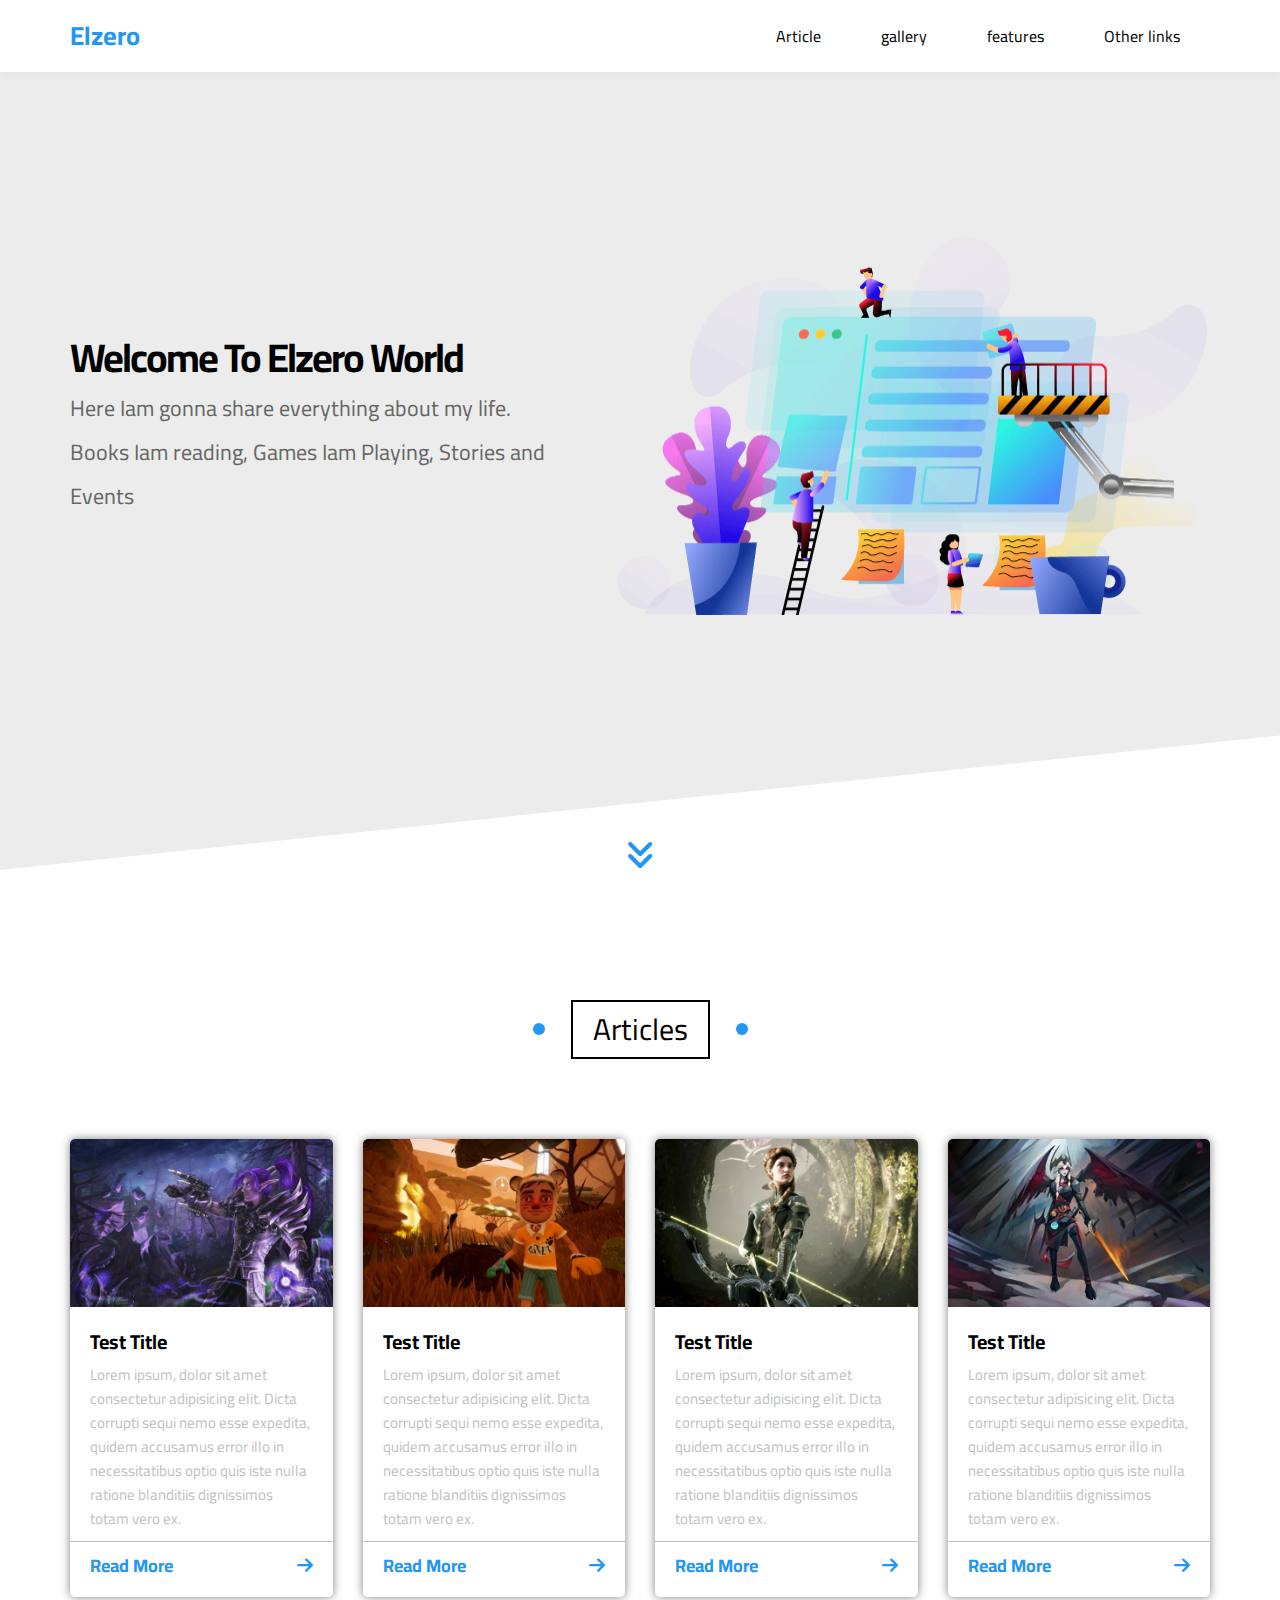
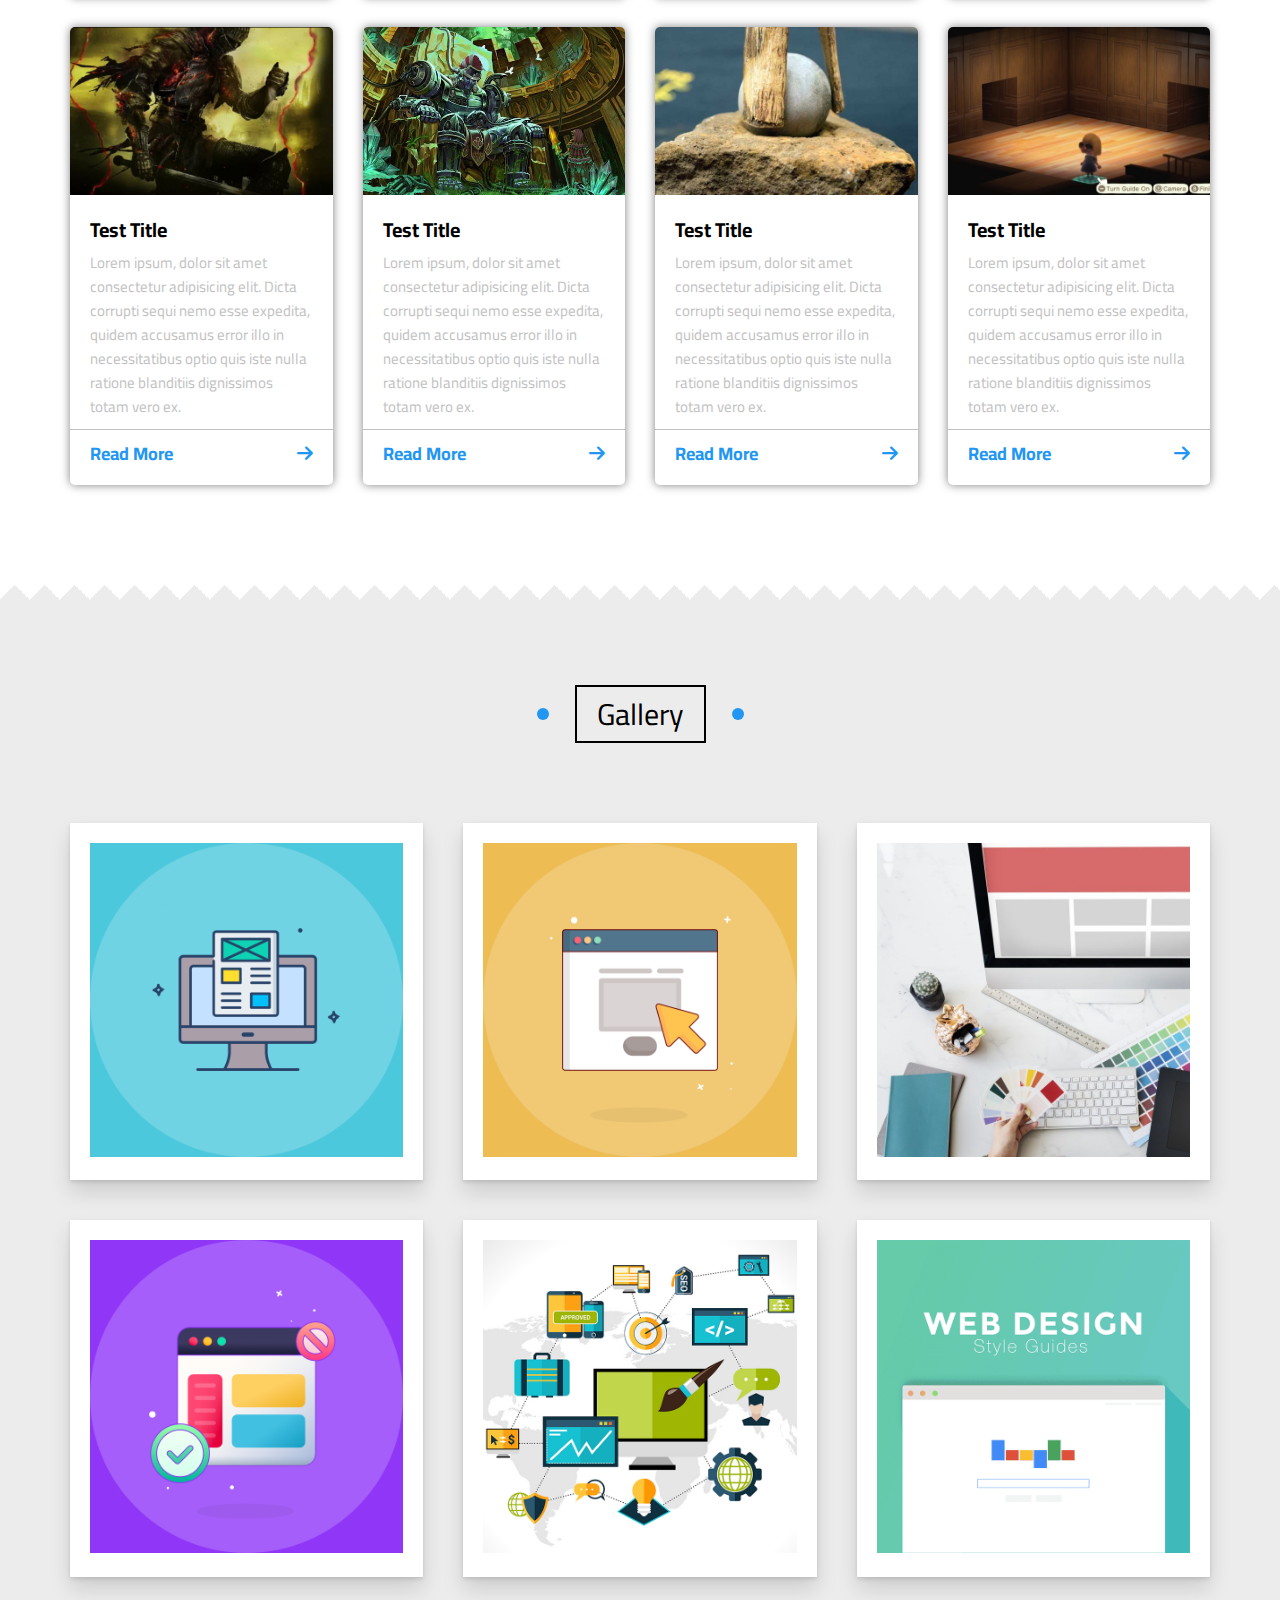
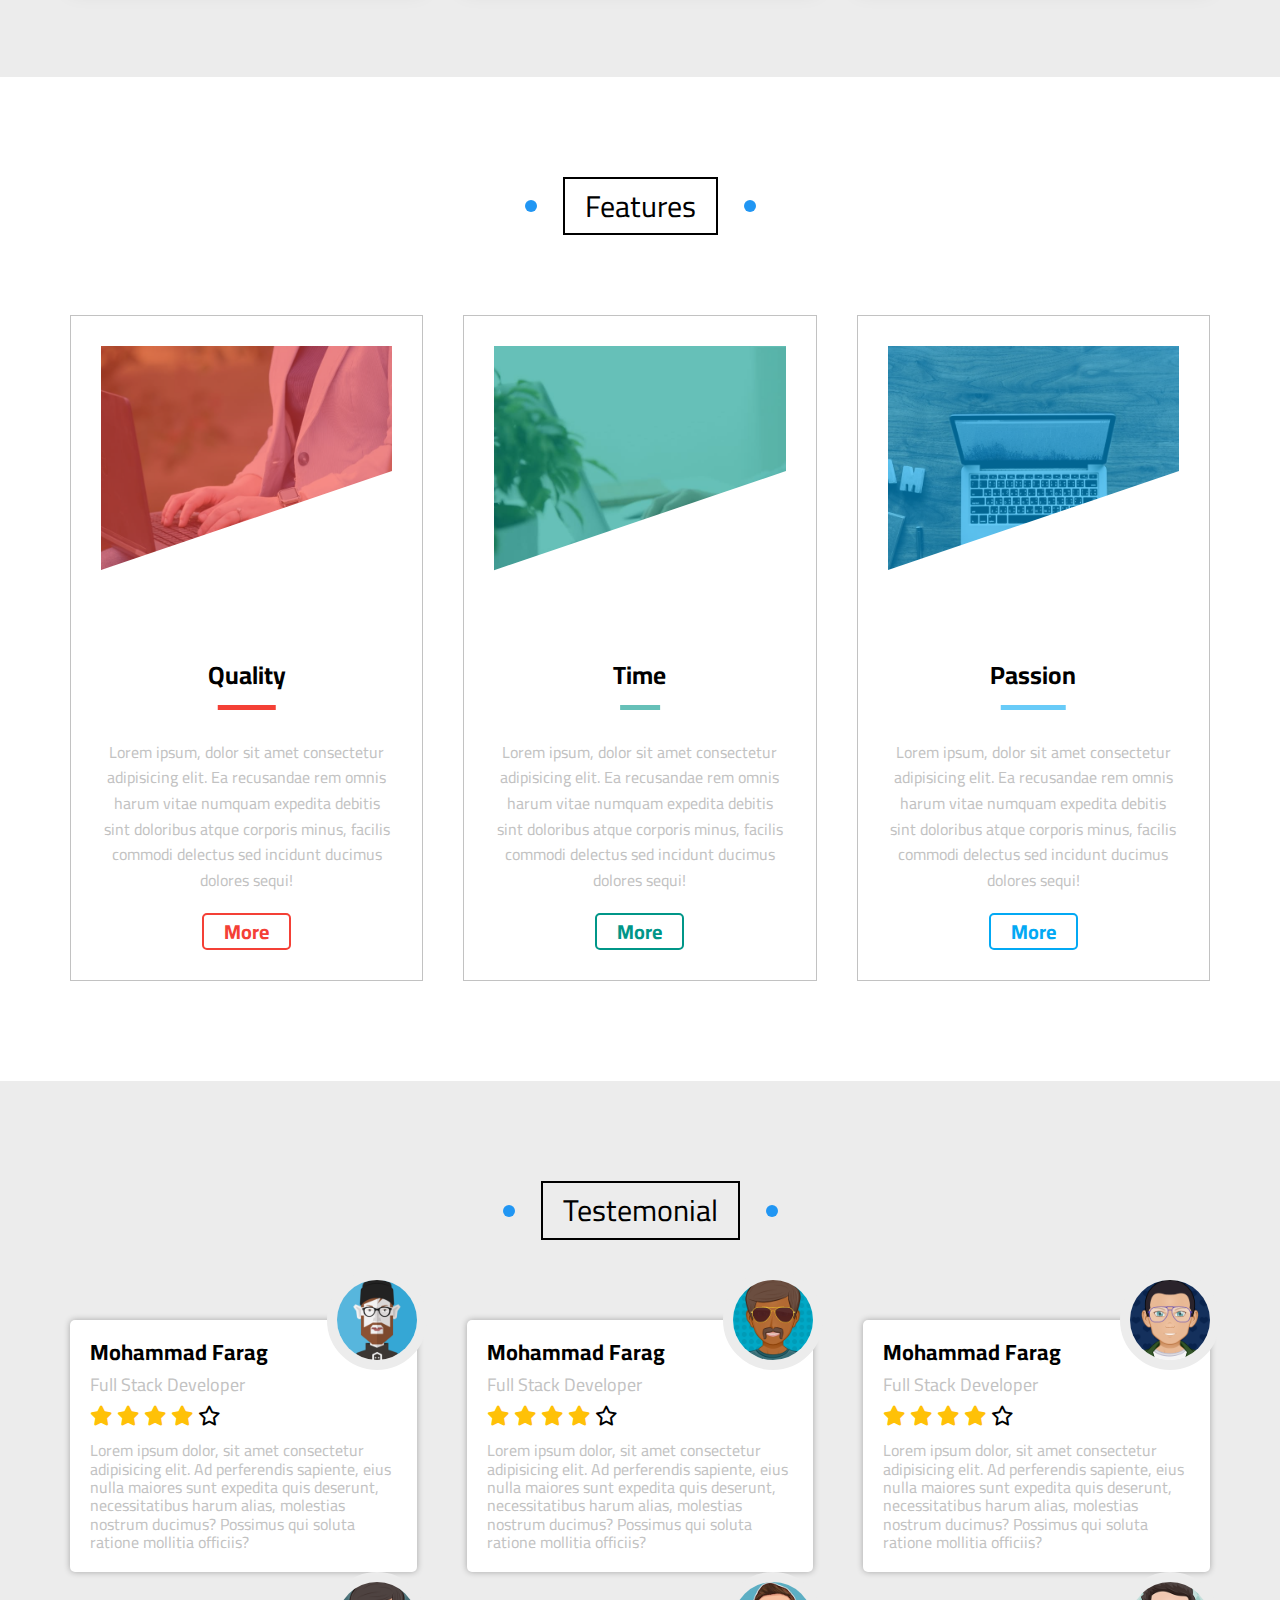
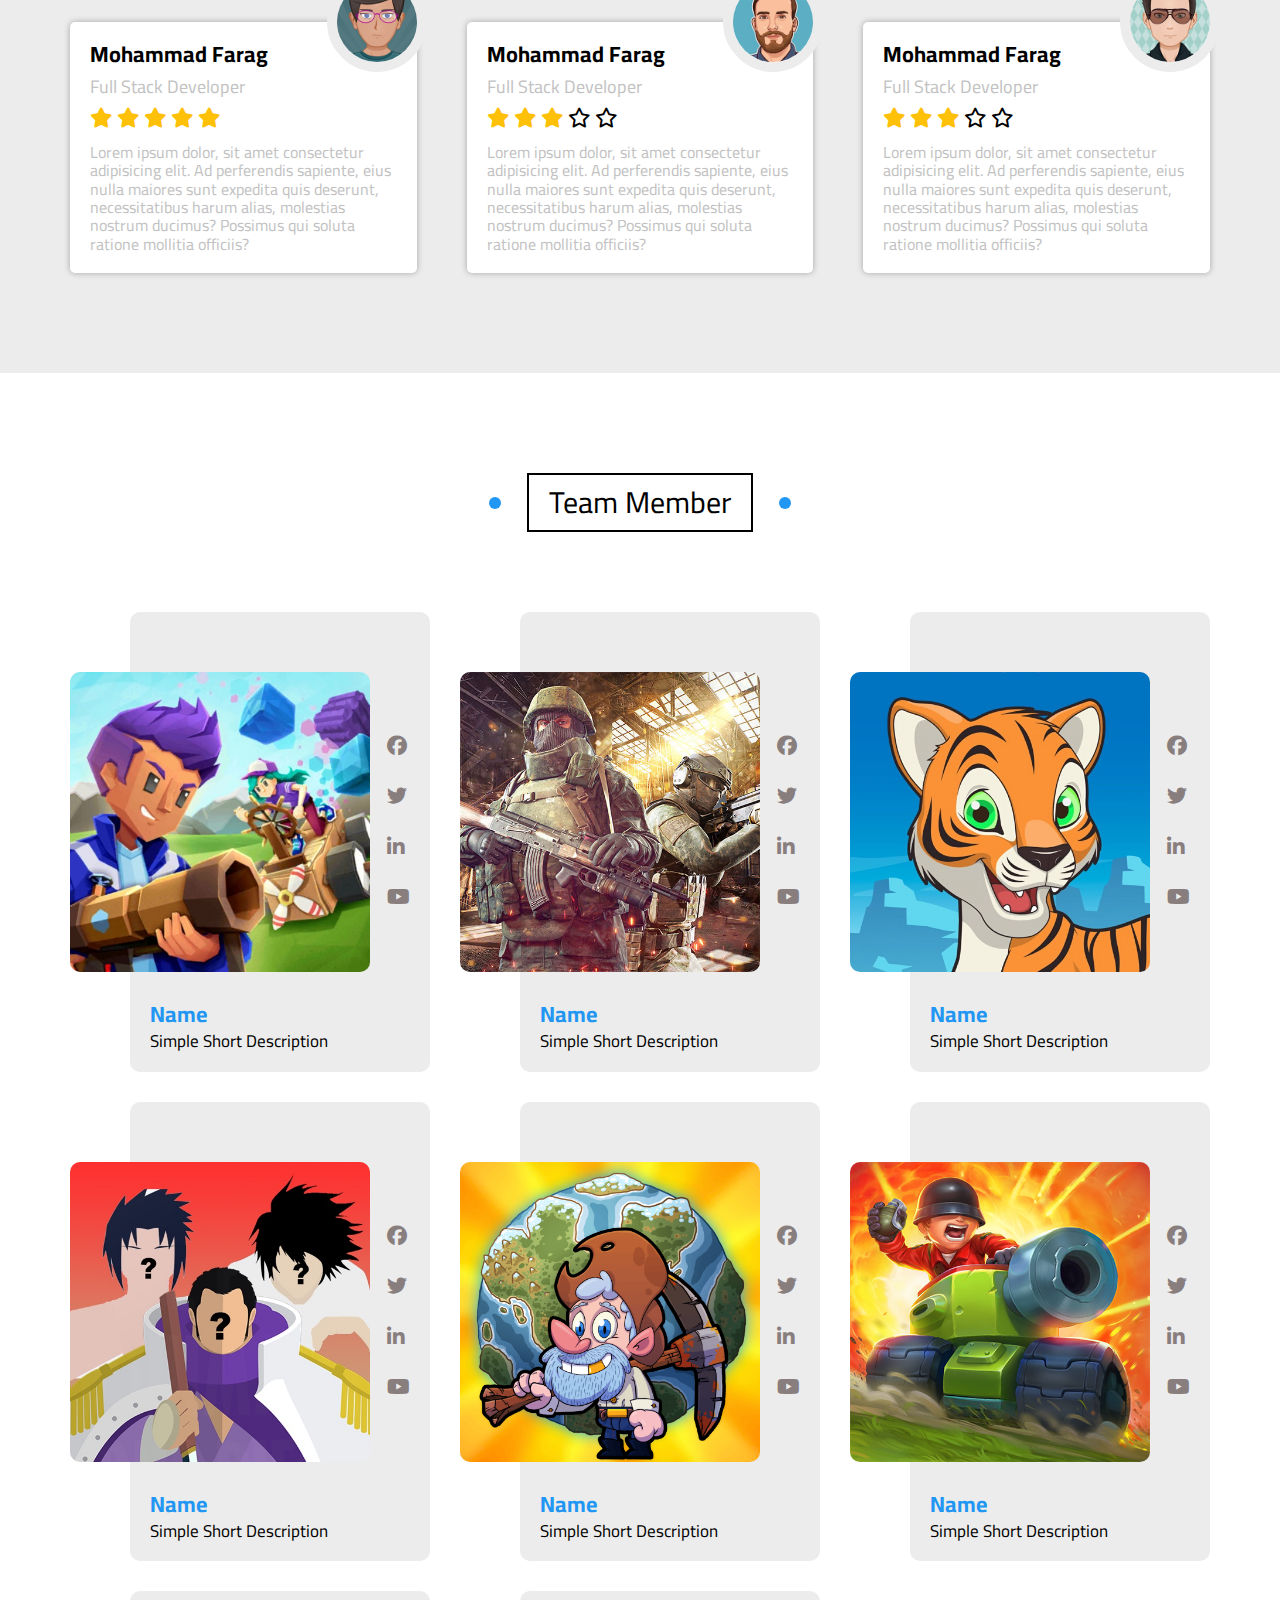
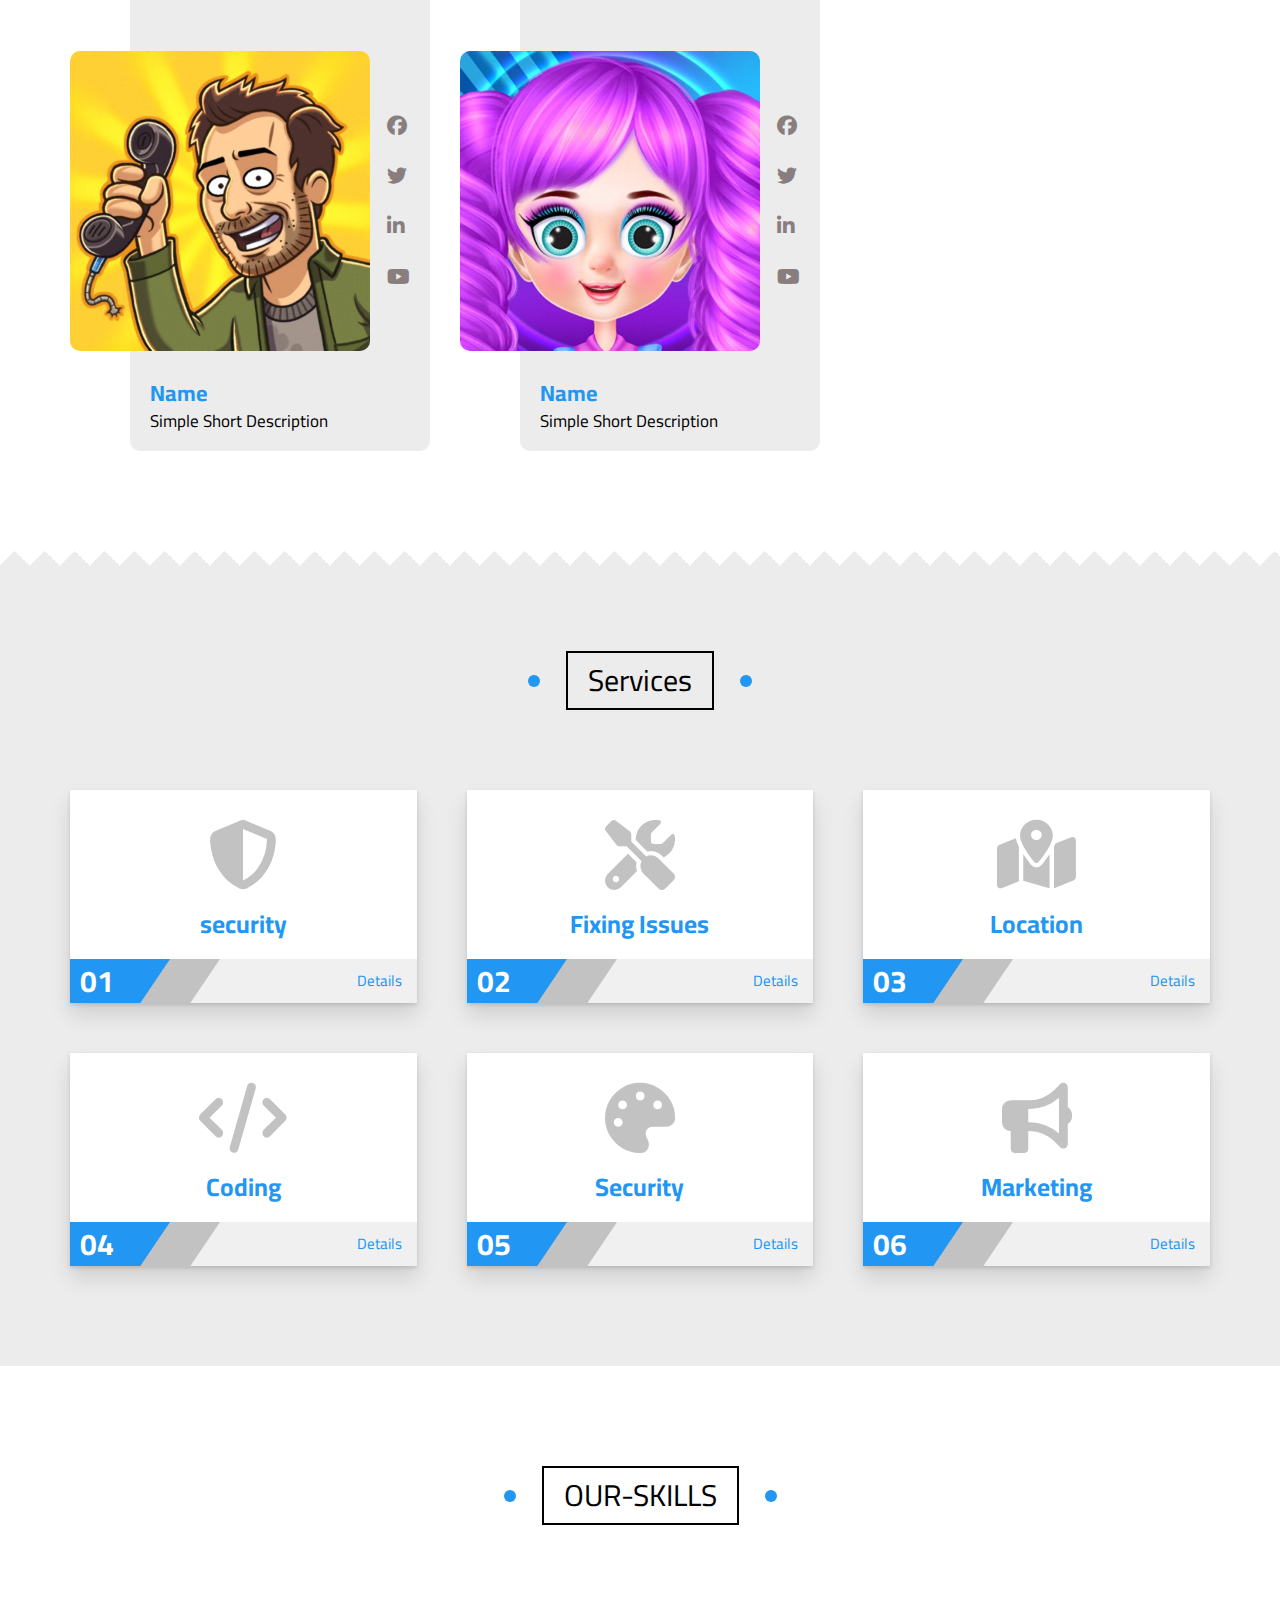
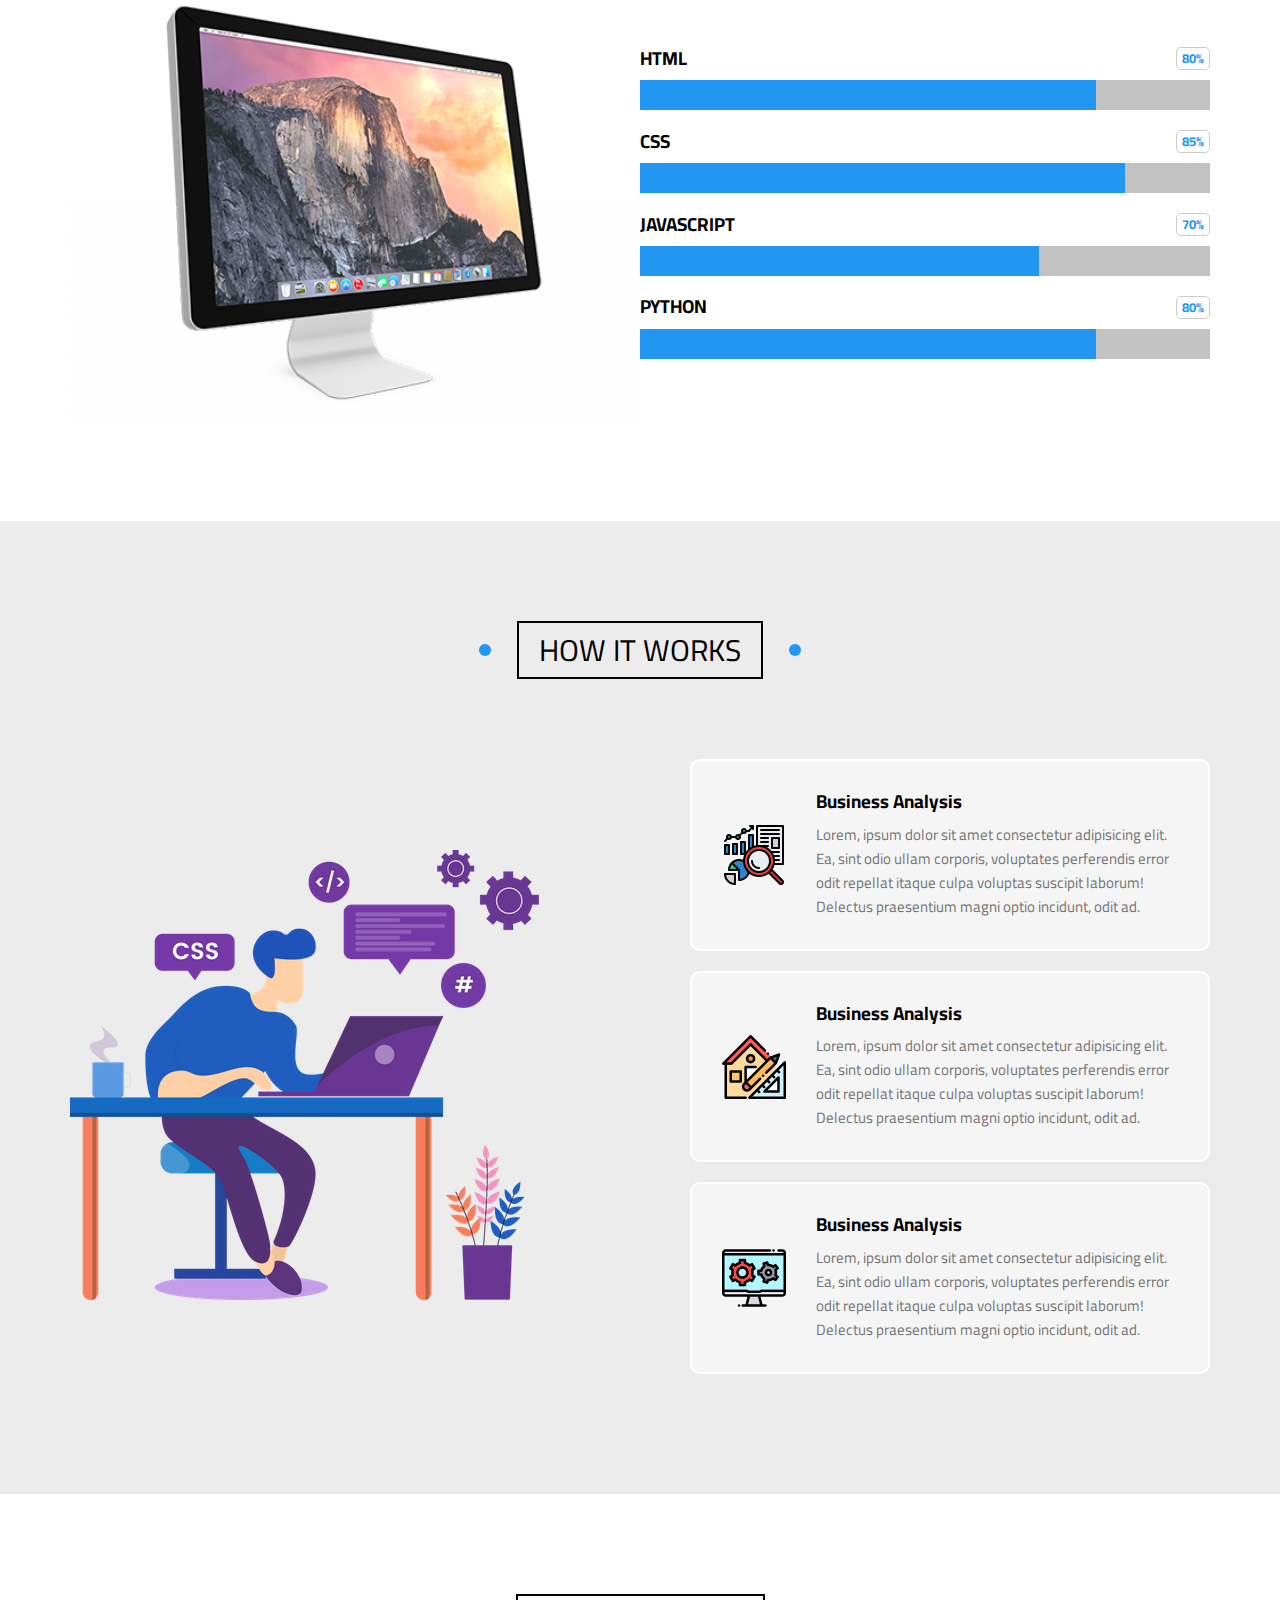
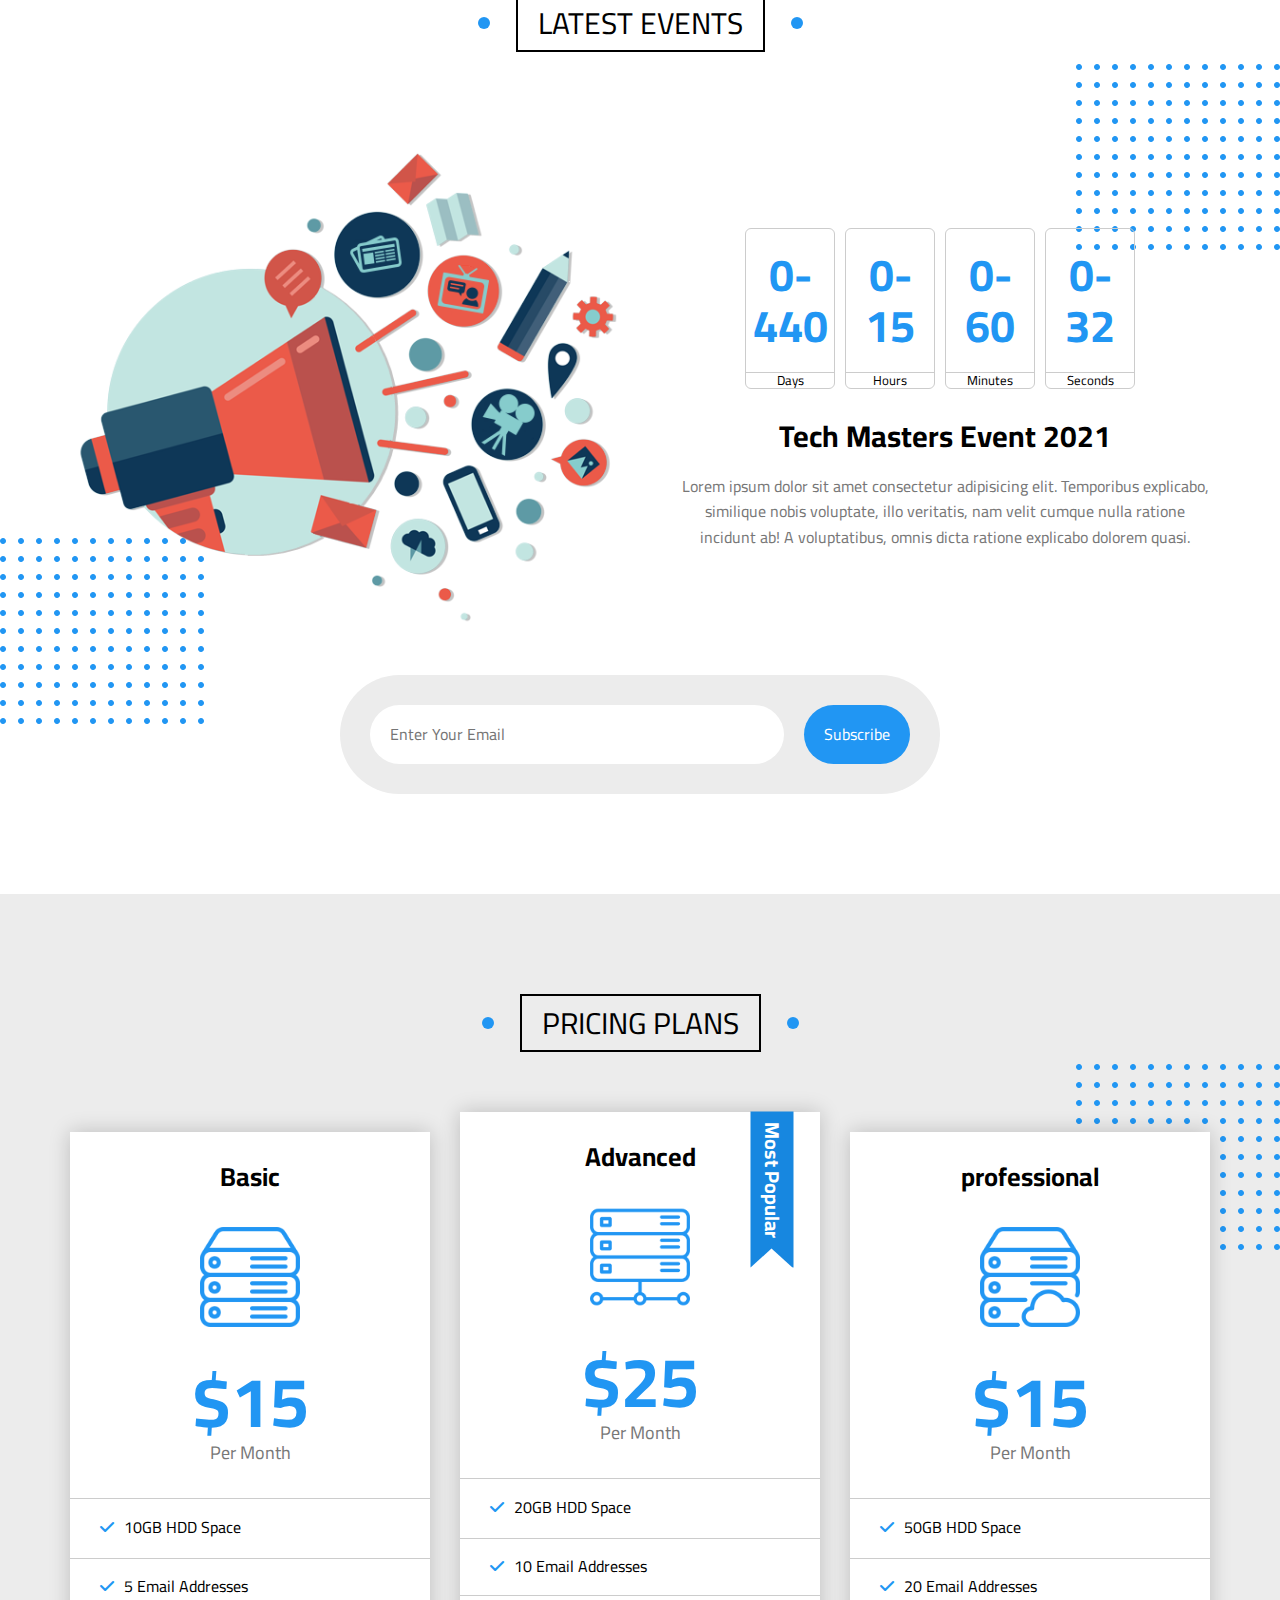
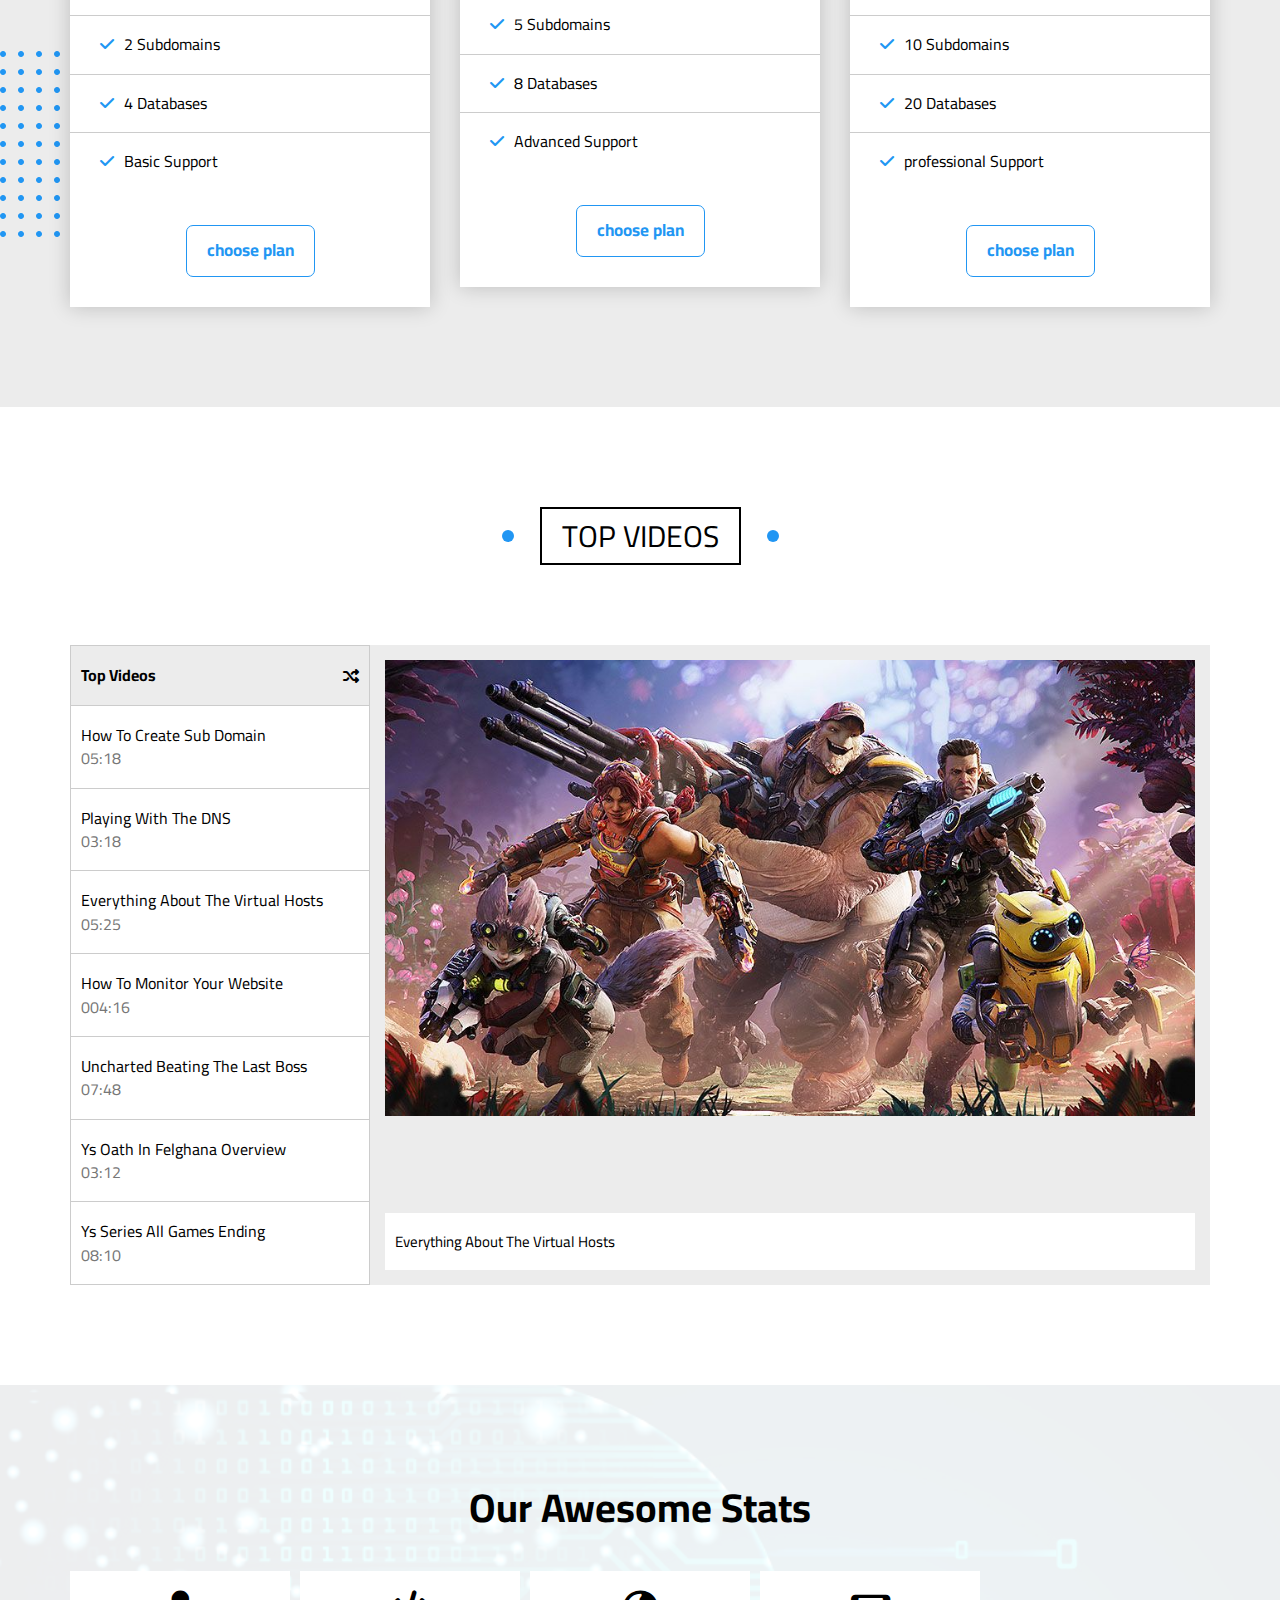
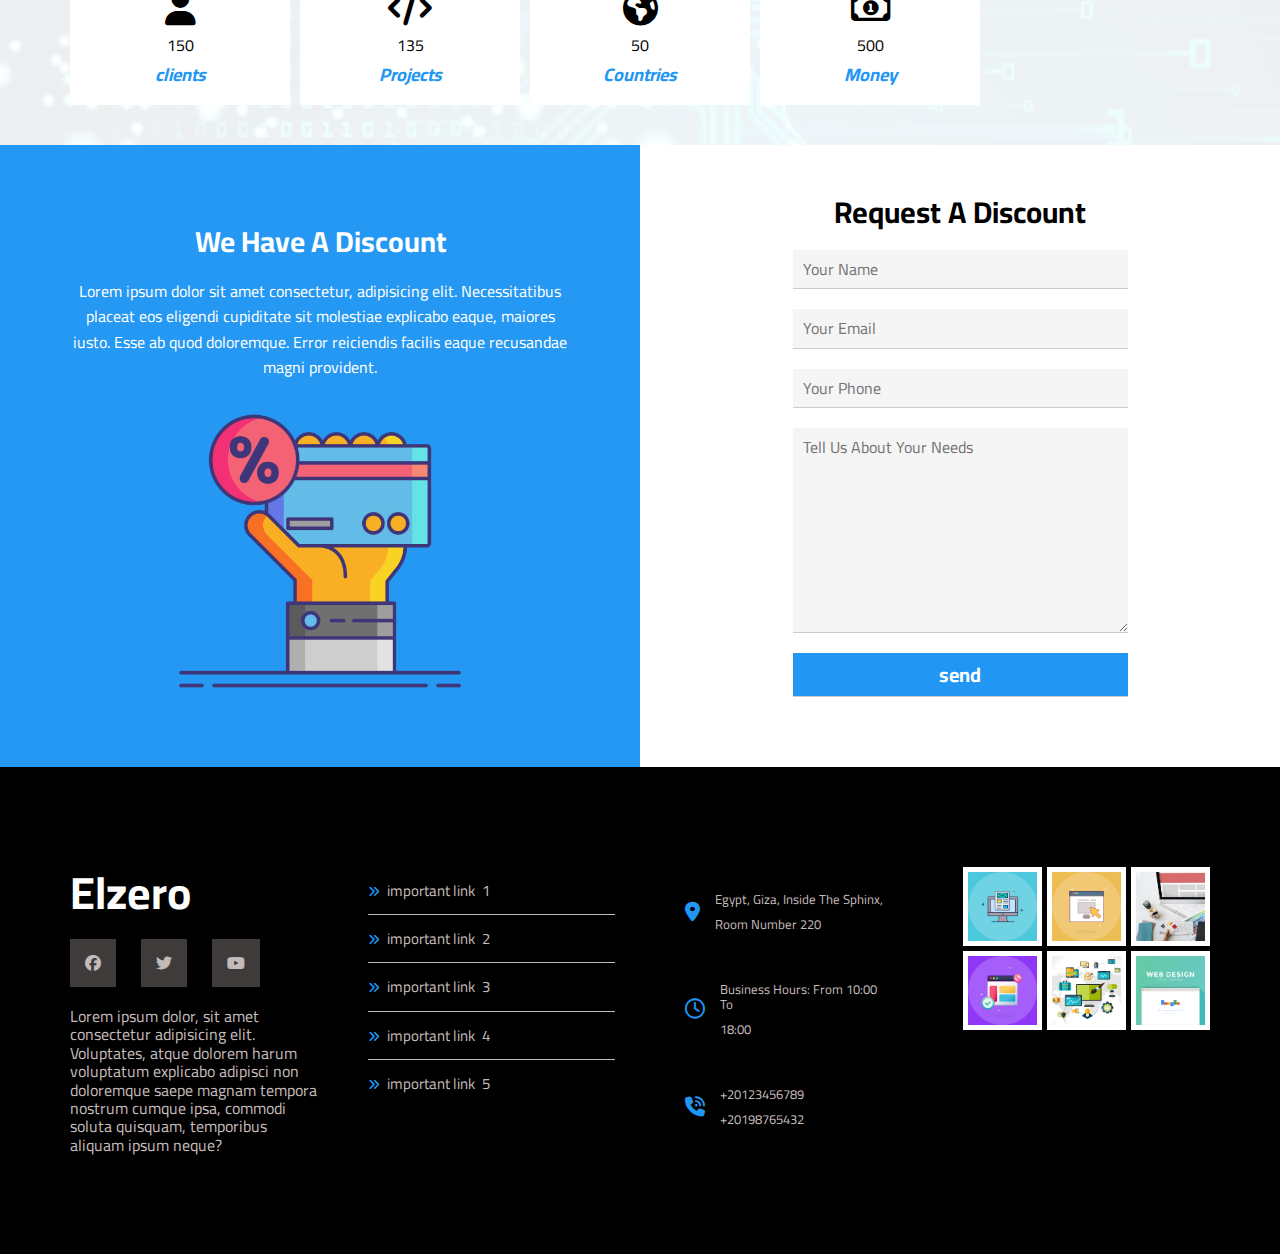
<file: index.html>
<!DOCTYPE html>
<html lang="en">
    <meta charset="UTF-8"/>
    <meta http-equiv="X-UA-Compatible" content="IE=edge"/>
    <meta name="viewport" content="width=device-width , initial-scale=1.0"/>
    <title>ELZERO</title>
    <link rel="stylesheet" href="css/normlize.css">
    <link rel="stylesheet" href="css/all.min.css">
    <link rel="stylesheet" href="css/index.css">
    <!-- google font -->
    <link rel="preconnect" href="https://fonts.googleapis.com">
<link rel="preconnect" href="https://fonts.gstatic.com" crossorigin>
<link href="https://fonts.googleapis.com/css2?family=Cairo:wght@200..1000&display=swap" rel="stylesheet">
<body>
    <!-- start header  -->
    <header id="header">
        <div class="container">
          <a href="elzero.html" target="_blank" class="logo" title="للغة العربية اضغط هنا">Elzero</a>
          <ul class="main-nav">
            <li><a href="#article">Article</a></li>
            <li><a href="#gallery">gallery</a></li>
            <li><a href="#features">features</a></li>
            <li><a href="#">Other links</a>
              <div class="mega">
                <img src="photo/megamenu.png" alt="">
                   <ul class="mega-links">
                    
                     <li>
                      <a href="#">
                        <i class="fa-regular fa-comments"></i>
                       <h3>Testimonials</h3>
                      </a>
                       
                     </li>
                     <li>
                      <a href="#"> <i class="fas fa-user"></i>
                        <h3>Team Members</h3></a>
                      
                     </li>
                     <li>
                      <a href="#">
                        <i class="fas fa-building"></i>
                        <h3>Services</h3>
                      </a>
                     
                     </li>
                     <li>
                      <a href="#"><i class="fas fa-circle-check"></i>
                        <h3>Our Skills</h3></a>
                       
                     </li>
                     <li>
                      <a href="#">
                        <i class="fas fa-clipboard"></i>
                       <h3>How It Works</h3>
                      </a>
                       
                     </li>
                     <li>
                      <a href="#"> <i class="fas fa-calendar-days"></i>
                        <h3>Events</h3></a>
                      
                     </li>
                     <li>
                      <a href="#"> <i class="fas fa-bars-progress"></i>
                        <h3>Pricing Plans</h3></a>
                      
                     </li>
                     <li>
                      <a href="#"> <i class="fa-sharp fa-regular fa-circle-play"></i>
                        <h3>Top Videos</h3></a>
                      
                     </li>
                     <li>
                      <a href="#"> <i class="fas fa-chart-column"></i>
                        <h3>Stats</h3></a>
                      
                     </li>
                     <li>
                      <a href="#"> <i class="fa-light fa-percent"></i>
                        <h3>Request A Discount</h3></a>
                      
                     </li>
                   </ul>
                 </div>
            </li>
          </ul>
         
             
        </div>
    </header>
    <!-- end header  -->
    <!-- start landing  -->
    <div class="landing">
      <div class="container">
        <div class="text">
          
          <h1>Welcome To Elzero World</h1>
        <p>Here Iam gonna share everything about my life. Books Iam reading, Games Iam Playing, Stories and Events</p>
        </div>
        <img src="photo/landing-image.png" alt="">
        <a href="#article">
          <i class="fas fa-angle-double-down fa-2x"></i>
        </a>
        
      </div>
      
    </div>
    <!-- end landing  -->
    <!--start articles -->
    <div class="articles" id="article">
      <div class="main-heading">
        articles
      </div>
      <div class="container">
        <div class="box">
          <img src="photo/cat-01.jpg" alt="">
          <div class="text">
            <h4>Test Title</h4>
            <p>Lorem ipsum, dolor sit amet consectetur adipisicing elit. Dicta corrupti sequi nemo esse expedita, quidem accusamus error illo in necessitatibus optio quis iste nulla ratione blanditiis dignissimos totam vero ex.</p>
            <a href="">Read More</a>
          </div>
        </div>
          <div class="box">
            <img src="photo/cat-02.jpg" alt="">
            <div class="text">
              <h4>Test Title</h4>
              <p>Lorem ipsum, dolor sit amet consectetur adipisicing elit. Dicta corrupti sequi nemo esse expedita, quidem accusamus error illo in necessitatibus optio quis iste nulla ratione blanditiis dignissimos totam vero ex.</p>
              <a href="">Read More</a>
            </div>
          </div>
            <div class="box">
              <img src="photo/cat-03.jpg" alt="">
              <div class="text">
                <h4>Test Title</h4>
                <p>Lorem ipsum, dolor sit amet consectetur adipisicing elit. Dicta corrupti sequi nemo esse expedita, quidem accusamus error illo in necessitatibus optio quis iste nulla ratione blanditiis dignissimos totam vero ex.</p>
                <a href="">Read More</a>
              
              
              </div>
            </div>
              <div class="box">
                <img src="photo/cat-04.jpg" alt="">
                <div class="text">
                  <h4>Test Title</h4>
                  <p>Lorem ipsum, dolor sit amet consectetur adipisicing elit. Dicta corrupti sequi nemo esse expedita, quidem accusamus error illo in necessitatibus optio quis iste nulla ratione blanditiis dignissimos totam vero ex.</p>
                  <a href="">Read More</a>
             
                </div>
              </div>
                <div class="box">
                  <img src="photo/cat-05.jpg" alt="">
                  <div class="text">
                    <h4>Test Title</h4>
                    <p>Lorem ipsum, dolor sit amet consectetur adipisicing elit. Dicta corrupti sequi nemo esse expedita, quidem accusamus error illo in necessitatibus optio quis iste nulla ratione blanditiis dignissimos totam vero ex.</p>
                    <a href="">Read More</a>
                 
                  </div>
                </div>
                  <div class="box">
                    <img src="photo/cat-06.jpg" alt="">
                    <div class="text">
                      <h4>Test Title</h4>
                      <p>Lorem ipsum, dolor sit amet consectetur adipisicing elit. Dicta corrupti sequi nemo esse expedita, quidem accusamus error illo in necessitatibus optio quis iste nulla ratione blanditiis dignissimos totam vero ex.</p>
                      <a href="">Read More</a>
                   
                    </div>
                  </div>
                    <div class="box">
                      <img src="photo/cat-07.jpg" alt="">
                      <div class="text">
                        <h4>Test Title</h4>
                        <p>Lorem ipsum, dolor sit amet consectetur adipisicing elit. Dicta corrupti sequi nemo esse expedita, quidem accusamus error illo in necessitatibus optio quis iste nulla ratione blanditiis dignissimos totam vero ex.</p>
                        <a href="">Read More</a>
                     
                      </div>
                    </div>
                      <div class="box">
                        <img src="photo/cat-08.jpg" alt="">
                        <div class="text">
                          <h4>Test Title</h4>
                          <p>Lorem ipsum, dolor sit amet consectetur adipisicing elit. Dicta corrupti sequi nemo esse expedita, quidem accusamus error illo in necessitatibus optio quis iste nulla ratione blanditiis dignissimos totam vero ex.</p>
                          <a href="">Read More</a>
                        
                        </div>
                      </div>
      </div>
    </div>
    <!-- end articles  -->
    <!-- start gallery  -->
    <div class="gallery spikes">
      <div class="main-heading">
        gallery
      </div>
      <div class="container">
        <div class="box">
          <div class="img">  <img src="photo/gallery-01.png" alt=""></div>
        
        </div>
        <div class="box">
          <div class="img">  <img src="photo/gallery-02.png" alt=""></div>

        </div>
        <div class="box">
          <div class="img">  <img src="photo/gallery-03.jpg" alt=""></div>

        </div>
        <div class="box">
          <div class="img">  <img src="photo/gallery-04.png" alt=""></div>

        </div>
        <div class="box">
          <div class="img">  <img src="photo/gallery-05.jpg" alt=""></div>

        </div>
        <div class="box">
          <div class="img">  <img src="photo/gallery-06.png" alt=""></div>

        </div>
      </div>
    </div>
    <!-- end gallery  -->
    <!-- start feature  -->
    <div class="features">
      <div class="main-heading">Features</div>
      <div class="container">
        <div class="box">
          <div class="img">
          <img src="photo/features-01.jpg" alt="">

          </div>
          <div class="text">
            <h3>Quality</h3>
            <p>Lorem ipsum, dolor sit amet consectetur adipisicing elit. Ea recusandae rem omnis harum vitae numquam expedita debitis sint doloribus atque corporis minus, facilis commodi delectus sed incidunt ducimus dolores sequi!</p>
            <a href="#">More</a>
          </div>
        </div>
        <div class="box">
          <div class="img"> <img src="photo/features-02.jpg" alt=""></div>
         
          <div class="text">
            <h3>Time</h3>
            <p>Lorem ipsum, dolor sit amet consectetur adipisicing elit. Ea recusandae rem omnis harum vitae numquam expedita debitis sint doloribus atque corporis minus, facilis commodi delectus sed incidunt ducimus dolores sequi!</p>
            <a href="#">More</a>
          </div>
        </div>
        <div class="box">
          <div class="img">
          <img src="photo/features-03.jpg" alt="">

          </div>
          <div class="text">
            <h3>Passion</h3>
            <p>Lorem ipsum, dolor sit amet consectetur adipisicing elit. Ea recusandae rem omnis harum vitae numquam expedita debitis sint doloribus atque corporis minus, facilis commodi delectus sed incidunt ducimus dolores sequi!</p>
            <a href="#">More</a>
          </div>
        </div>
      </div>
    </div>
    <!-- end feature  -->
    <!-- start testemonial -->
    <div class="testemonial">
      <div class="main-heading">Testemonial</div>
      <div class="container">
        <div class="box">
          <img src="photo/avatar-01.png" alt="">
          <div class="text">
            <p>Mohammad Farag</p>
            <p>Full Stack Developer</p>
            <div class="stars">
              <i class="fa-solid fa-star"></i>
              <i class="fa-solid fa-star"></i>
              <i class="fa-solid fa-star"></i>
              <i class="fa-solid fa-star"></i>
              <i class="fa-regular fa-star empty"></i>
            </div>
            <p>Lorem ipsum dolor, sit amet consectetur adipisicing elit. Ad perferendis sapiente, eius nulla maiores sunt expedita quis deserunt, necessitatibus harum alias, molestias nostrum ducimus? Possimus qui soluta ratione mollitia officiis?</p>
          </div>
        </div>
        <div class="box">
          <img src="photo/avatar-02.png" alt="">
          <div class="text">
            <p>Mohammad Farag</p>

            <p>Full Stack Developer</p>
            <div class="stars">
              <i class="fa-solid fa-star"></i>
              <i class="fa-solid fa-star"></i>
              <i class="fa-solid fa-star"></i>
              <i class="fa-solid fa-star"></i>
              <i class="fa-regular fa-star empty"></i>
            </div>
            <p>Lorem ipsum dolor, sit amet consectetur adipisicing elit. Ad perferendis sapiente, eius nulla maiores sunt expedita quis deserunt, necessitatibus harum alias, molestias nostrum ducimus? Possimus qui soluta ratione mollitia officiis?</p>
          </div>
        </div>
        <div class="box">
          <img src="photo/avatar-03.png" alt="">
          <div class="text">
            <p>Mohammad Farag</p>

            <p>Full Stack Developer</p>
            <div class="stars">
              <i class="fa-solid fa-star"></i>
              <i class="fa-solid fa-star"></i>
              <i class="fa-solid fa-star"></i>
              <i class="fa-solid fa-star"></i>
              <i class="fa-regular fa-star empty"></i>
            </div>
            <p>Lorem ipsum dolor, sit amet consectetur adipisicing elit. Ad perferendis sapiente, eius nulla maiores sunt expedita quis deserunt, necessitatibus harum alias, molestias nostrum ducimus? Possimus qui soluta ratione mollitia officiis?</p>
          </div>
        </div>
        <div class="box">
          <img src="photo/avatar-04.png" alt="">
          <div class="text">
            <p>Mohammad Farag</p>

            <p>Full Stack Developer</p>
            <div class="stars">
              <i class="fa-solid fa-star"></i>
              <i class="fa-solid fa-star"></i>
              <i class="fa-solid fa-star"></i>
              <i class="fa-solid fa-star"></i>
              <i class="fa-solid fa-star"></i>
            </div>
            <p>Lorem ipsum dolor, sit amet consectetur adipisicing elit. Ad perferendis sapiente, eius nulla maiores sunt expedita quis deserunt, necessitatibus harum alias, molestias nostrum ducimus? Possimus qui soluta ratione mollitia officiis?</p>
          </div>
        </div>
        <div class="box">
          <img src="photo/avatar-05.png" alt="">
          <div class="text">
            <p>Mohammad Farag</p>

            <p>Full Stack Developer</p>
            <div class="stars">
              <i class="fa-solid fa-star"></i>
              <i class="fa-solid fa-star"></i>
              <i class="fa-solid fa-star"></i>
              <i class="fa-regular fa-star empty"></i>
              <i class="fa-regular fa-star empty"></i>
            </div>
            <p>Lorem ipsum dolor, sit amet consectetur adipisicing elit. Ad perferendis sapiente, eius nulla maiores sunt expedita quis deserunt, necessitatibus harum alias, molestias nostrum ducimus? Possimus qui soluta ratione mollitia officiis?</p>
          </div>
        </div>
        <div class="box">
          <img src="photo/avatar-06.png" alt="">
          <div class="text">
            <p>Mohammad Farag</p>

            <p>Full Stack Developer</p>
            <div class="stars">
              <i class="fa-solid fa-star"></i>
              <i class="fa-solid fa-star"></i>
              <i class="fa-solid fa-star"></i>
              <i class="fa-regular fa-star empty"></i>
              <i class="fa-regular fa-star empty"></i>
            </div>
            <p>Lorem ipsum dolor, sit amet consectetur adipisicing elit. Ad perferendis sapiente, eius nulla maiores sunt expedita quis deserunt, necessitatibus harum alias, molestias nostrum ducimus? Possimus qui soluta ratione mollitia officiis?</p>
          </div>
        </div>
      </div>
    </div>
    <!-- end testemonial -->
<!-- start team -->
<div class="team">
  <div class="main-heading">Team Member</div>
  <div class="container">
   
    <div class="box">
      <div class="info">
        <img src="photo/team-01.jpg" alt="">
        <div class="social">
          <a href="#"><i class="fa-brands fa-facebook"></i></a>
          <a href="#"><i class="fa-brands fa-twitter"></i></a>
          <a href="#"><i class="fa-brands fa-linkedin-in"></i></a>
          <a href="#"><i class="fa-brands fa-youtube"></i></a>
        </div>
      </div>
     
      <div class="text">
        <h3>Name</h3>
        <p>simple short description</p>
      </div>
    </div>
    <div class="box">
      <div class="info">
        <img src="photo/team-02.jpg" alt="">
        <div class="social">
          <a href="#"><i class="fa-brands fa-facebook"></i></a>
          <a href="#"><i class="fa-brands fa-twitter"></i></a>
          <a href="#"><i class="fa-brands fa-linkedin-in"></i></a>
          <a href="#"><i class="fa-brands fa-youtube"></i></a>
        </div>
      </div>
     
      <div class="text">
        <h3>Name</h3>
        <p>simple short description</p>
      </div>
    </div>
    <div class="box">
      <div class="info">
        <img src="photo/team-03.jpg" alt="">
        <div class="social">
          <a href="#"><i class="fa-brands fa-facebook"></i></a>
          <a href="#"><i class="fa-brands fa-twitter"></i></a>
          <a href="#"><i class="fa-brands fa-linkedin-in"></i></a>
          <a href="#"><i class="fa-brands fa-youtube"></i></a>
        </div>
      </div>
    
      <div class="text">
        <h3>Name</h3>
        <p>simple short description</p>
      </div>
    </div>
    <div class="box">
      <div class="info">
        <img src="photo/team-04.jpg" alt="">
        <div class="social">
          <a href="#"><i class="fa-brands fa-facebook"></i></a>
          <a href="#"><i class="fa-brands fa-twitter"></i></a>
          <a href="#"><i class="fa-brands fa-linkedin-in"></i></a>
          <a href="#"><i class="fa-brands fa-youtube"></i></a>
        </div>
      </div>
      
      <div class="text">
        <h3>Name</h3>
        <p>simple short description</p>
      </div>
    </div>
    <div class="box">
      <div class="info">
        <img src="photo/team-05.png" alt="">
        <div class="social">
          <a href="#"><i class="fa-brands fa-facebook"></i></a>
          <a href="#"><i class="fa-brands fa-twitter"></i></a>
          <a href="#"><i class="fa-brands fa-linkedin-in"></i></a>
          <a href="#"><i class="fa-brands fa-youtube"></i></a>
        </div>
      </div>
      
      <div class="text">
        <h3>Name</h3>
        <p>simple short description</p>
      </div>
    </div>
    <div class="box">
      <div class="info">
        <img src="photo/team-06.png" alt="">
        <div class="social">
          <a href="#"><i class="fa-brands fa-facebook"></i></a>
          <a href="#"><i class="fa-brands fa-twitter"></i></a>
          <a href="#"><i class="fa-brands fa-linkedin-in"></i></a>
          <a href="#"><i class="fa-brands fa-youtube"></i></a>
        </div>
      </div>
      
      <div class="text">
        <h3>Name</h3>
        <p>simple short description</p>
      </div>
    </div>
    <div class="box">
      <div class="info">
        <img src="photo/team-07.jpg" alt="">
        <div class="social">
          <a href="#"><i class="fa-brands fa-facebook"></i></a>
          <a href="#"><i class="fa-brands fa-twitter"></i></a>
          <a href="#"><i class="fa-brands fa-linkedin-in"></i></a>
          <a href="#"><i class="fa-brands fa-youtube"></i></a>
        </div>
      </div>
    
      <div class="text">
        <h3>Name</h3>
        <p>simple short description</p>
      </div>
    </div>
    <div class="box">
      <div class="info">
        <img src="photo/team-08.jpg" alt="">
        <div class="social">
          <a href="#"><i class="fa-brands fa-facebook"></i></a>
          <a href="#"><i class="fa-brands fa-twitter"></i></a>
          <a href="#"><i class="fa-brands fa-linkedin-in"></i></a>
          <a href="#"><i class="fa-brands fa-youtube"></i></a>
        </div>
      </div>
     
      <div class="text">
        <h3>Name</h3>
        <p>simple short description</p>
      </div>
    </div>
  </div>
</div>
<!-- end teame -->
<!-- start services  -->
<div class="services spikes">
  <div class="main-heading">Services</div>
  <div class="container">
    <div class="box">
      <div class="text">
        <i class="fa-solid fa-shield-halved"></i>
        <p>security</p>
      </div>
      <div class="footer">
        <span>01</span>
        <a href="#">Details</a>
      </div>
    </div>
    <div class="box">
      <div class="text">
        <i class="fa-solid fa-screwdriver-wrench"></i>
        <p>Fixing Issues</p>
      </div>
      <div class="footer">
        <span>02</span>
        <a href="#">Details</a>
      </div>
    </div>
    <div class="box">
      <div class="text">
        <i class="fa-solid fa-map-location-dot"></i>
        <p>Location</p>
      </div>
      <div class="footer">
        <span>03</span>
        <a href="#">Details</a>
      </div>
    </div>
    <div class="box">
      <div class="text">
        <i class="fa-solid fa-code"></i>
        <p>Coding</p>
      </div>
      <div class="footer">
        <span>04</span>
        <a href="#">Details</a>
      </div>
    </div>
    <div class="box">
      <div class="text">
        <i class="fa-sharp fa-solid fa-palette"></i>
        <p>Security</p>
      </div>
      <div class="footer">
        <span>05</span>
        <a href="#">Details</a>
      </div>
    </div>
    <div class="box">
      <div class="text">
        <i class="fa-solid fa-bullhorn"></i>
        <p>Marketing</p>
      </div>
      <div class="footer">
        <span>06</span>
        <a href="#">Details</a>
      </div>
    </div>
  </div>
</div>
<!-- end services  -->
<!-- start our skills  -->
<div class="our-skills">
  <div class="main-heading">OUR-SKILLS</div>
  <div class="container">
    <img src="photo/skills.png" alt="">
    <ul class="bars">
      <h3>HTML<span>80%</span></h3>
      <li><span style="width:80%;"></span></li>
      <h3>CSS<span>85%</span></h3>
      <li><span  style="width:85%;"></span></li>
      <h3>JAVASCRIPT<span>70%</span></h3>
      <li><span style="width: 70%;"></span></li>
      <h3>PYTHON<span>80%</span></h3>
      <li><span style="width: 80%;"></span></li>
    </ul>
</div>
</div>
<!-- end our skills  -->
<!-- start works  -->
<div class="works">
  <div class="main-heading">HOW IT WORKS</div>
  <div class="container">
    <div class="img">
      <img src="photo/work-steps.png" alt="">
    </div>
    <ul class="steps">
      <li>
        <img src="photo/work-steps-1.png" alt="">
        <div class="text">
          <h3>Business Analysis</h3>
          <p>Lorem, ipsum dolor sit amet consectetur adipisicing elit. Ea, sint odio ullam corporis, voluptates perferendis error odit repellat itaque culpa voluptas suscipit laborum! Delectus praesentium magni optio incidunt, odit ad.</p>
  
        </div>
      </li>
      <li>
        <img src="photo/work-steps-2.png" alt="">
        <div class="text">
          <h3>Business Analysis</h3>
          <p>Lorem, ipsum dolor sit amet consectetur adipisicing elit. Ea, sint odio ullam corporis, voluptates perferendis error odit repellat itaque culpa voluptas suscipit laborum! Delectus praesentium magni optio incidunt, odit ad.</p>
  
        </div>
      </li>
      <li>
        <img src="photo/work-steps-3.png" alt="">
        <div class="text">
          <h3>Business Analysis</h3>
          <p>Lorem, ipsum dolor sit amet consectetur adipisicing elit. Ea, sint odio ullam corporis, voluptates perferendis error odit repellat itaque culpa voluptas suscipit laborum! Delectus praesentium magni optio incidunt, odit ad.</p>  
        </div>
      </li>
    </ul>
  </div>
</div>
<!-- end works-->
<!-- start events  -->
<div class="events dots">
  <div class="main-heading">LATEST EVENTS</div>
  <div class="container">
    <img src="photo/events.png" alt="">
    <div class="text">
      <ul class="time">
        <li>0-440 <span>Days</span></li>
        <li>0-15 <span>Hours</span></li> 
         <li>0-60 <span>Minutes</span></li>  
         <li>0-32 <span>Seconds</span></li>
      </ul>
      <h3>Tech Masters Event 2021</h3>
      <p>Lorem ipsum dolor sit amet consectetur adipisicing elit. Temporibus explicabo, similique nobis voluptate, illo veritatis, nam velit cumque nulla ratione incidunt ab! A voluptatibus, omnis dicta ratione explicabo dolorem quasi. </p>
    </div>
  </div>
  <form action="">
    <input type="email" name="email" placeholder="Enter Your Email" autocomplete="email">
    <input type="submit" value="Subscribe">
  </form>
</div>
<!-- end events  -->
<!-- start Pricing  -->
<div class="pricing dots">
  <div class="main-heading">PRICING PLANS</div>
  <div class="container">
    <div class="box">
      <h4>Basic</h4>
      <img src="photo/hosting-basic.png" alt="">
      <p>$15 <span>per month</span></p>
      <ul class="list">
        <li>10GB HDD Space</li>
        <li>5 Email Addresses</li>
        <li>2 Subdomains</li>
        <li>4 Databases</li>
        <li>Basic Support</li>
      </ul>
      <button>choose plan</button>
    </div>
    <div class="box">
      <p>most popular</p>
      <h4>Advanced</h4>
      <img src="photo/hosting-advanced.png" alt="">
      <p>$25 <span>per month</span></p>
      <ul class="list">
        <li>20GB HDD Space</li>
        <li>10 Email Addresses</li>
        <li>5 Subdomains</li>
        <li>8 Databases</li>
        <li>Advanced Support</li>
      </ul>
      <button>choose plan</button>
    </div>
    <div class="box">
      <h4>professional</h4>
      <img src="photo/hosting-professional.png" alt="">
      <p>$15 <span>per month</span></p>
      <ul class="list">
        <li>50GB HDD Space</li>
        <li>20 Email Addresses</li>
        <li>10 Subdomains</li>
        <li>20 Databases</li>
        <li>professional Support</li>
      </ul>
      <button>choose plan</button>
    </div>
  </div>
</div>
<!-- end Pricing  -->
<!-- start video  -->
<div class="video">
 <div class="main-heading">TOP VIDEOS</div>
 <div class="container">
  <div class="col1">
    <p>Top Videos</p>
    <ul class="list">
      <li>How To Create Sub Domain <span>05:18</span></li>
      <li>Playing With The DNS<span>03:18</span></li>
      <li>Everything About The Virtual Hosts<span>05:25</span></li>
      <li>How To Monitor Your Website<span>004:16</span></li>
      <li>Uncharted Beating The Last Boss<span>07:48</span></li>
      <li>Ys Oath In Felghana Overview<span>03:12</span></li>
      <li>Ys Series All Games Ending<span>08:10</span></li>
    </ul>
  </div>
  <div class="col2">
    <img src="photo/video-preview.jpg" alt="">
    <p>Everything About The Virtual Hosts</p>
  </div>
 </div>
</div>
<!-- end video  -->
<!-- start stats  -->
<div class="stats">
  <div class="container">
    <h3>Our Awesome Stats</h3>
<ul class="list">
  <li><i class="fa-solid fa-user"></i>150 <span>clients</span></li>
  <li><i class="fa-sharp fa-solid fa-code"></i></i>135 <span>Projects</span></li>
  <li><i class="fa-solid fa-earth-americas"></i>50 <span>Countries</span></li>
  <li><i class="fa-regular fa-money-bill-1"></i>500<span>Money</span></li>
</ul>
  </div>
<div class="content">
  <div class="discount">
    <div class="text">
      <h3>We Have A Discount</h3>
      <p>Lorem ipsum dolor sit amet consectetur, adipisicing elit. Necessitatibus placeat eos eligendi cupiditate sit molestiae explicabo eaque, maiores iusto. Esse ab quod doloremque. Error reiciendis facilis eaque recusandae magni provident.</p>
    </div>
    <img src="photo/discount.png" alt="">
  </div>
  <form action="">
    <h3>Request A Discount</h3>
    <input type="text" name="name" placeholder="Your Name" autocomplete="name">
    <input type="email" name="email" placeholder="Your Email" autocomplete="email">
    <input type="tel" name="phone" placeholder="Your Phone" autocomplete="tel">
     <textarea name="text" id="text" cols="30" rows="10" placeholder="Tell Us About Your Needs"></textarea>
     <input type="submit" value="send">
    </form>
</div>

</div>
<!-- end stats  -->
<!-- start footer  -->
<footer>
 <div class="container">
  <div class="box">
    <h2>Elzero</h2>
    <ul class="social">
      <li><a href="#"><i class="fa-brands fa-facebook"></i></a></li>
      <li><a href="#"><i class="fa-brands fa-twitter"></i></a></li>
      <li><a href="#"><i class="fa-brands fa-youtube"></i></a></li>
    </ul>
 <p>Lorem ipsum dolor, sit amet consectetur adipisicing elit. Voluptates, atque dolorem harum voluptatum explicabo adipisci non doloremque saepe magnam tempora nostrum cumque ipsa, commodi soluta quisquam, temporibus aliquam ipsum neque?</p>

  </div>
 <ul class="box">
  <li><a href="#">important link</a></li>
  <li><a href="#">important link</a></li>
  <li><a href="#">important link</a></li>
  <li><a href="#">important link</a></li>
  <li><a href="#">important link</a></li>
 </ul>
<ul class="box">
  <li>
    <i class="fa-solid fa-location-dot"></i>
    <div class="text">
      <p>Egypt, Giza, Inside The Sphinx,</p>
      <p>Room Number 220</p>
    </div>
  </li>
  <li>
    <i class="fa-regular fa-clock"></i>
    <div class="text">
      <p>Business Hours: From 10:00 To</p>
      <p>18:00</p>
    </div>
  </li>
  <li>
    <i class="fa-solid fa-phone-volume"></i>
    <div class="text">
      <p>+20123456789</p>
      <p>+20198765432</p>
    </div>
  </li>
</ul>
<ul class="list">
<li><img src="photo/gallery-01.png" alt=""></li>
<li><img src="photo/gallery-02.png" alt=""></li>
<li><img src="photo/gallery-03.jpg" alt=""></li>
<li><img src="photo/gallery-04.png" alt=""></li>
<li><img src="photo/gallery-05.jpg" alt=""></li>
<li><img src="photo/gallery-06.png" alt=""></li>
</ul>
 </div>
</footer>
<!-- end footer  -->




</body>
</html>
</file>
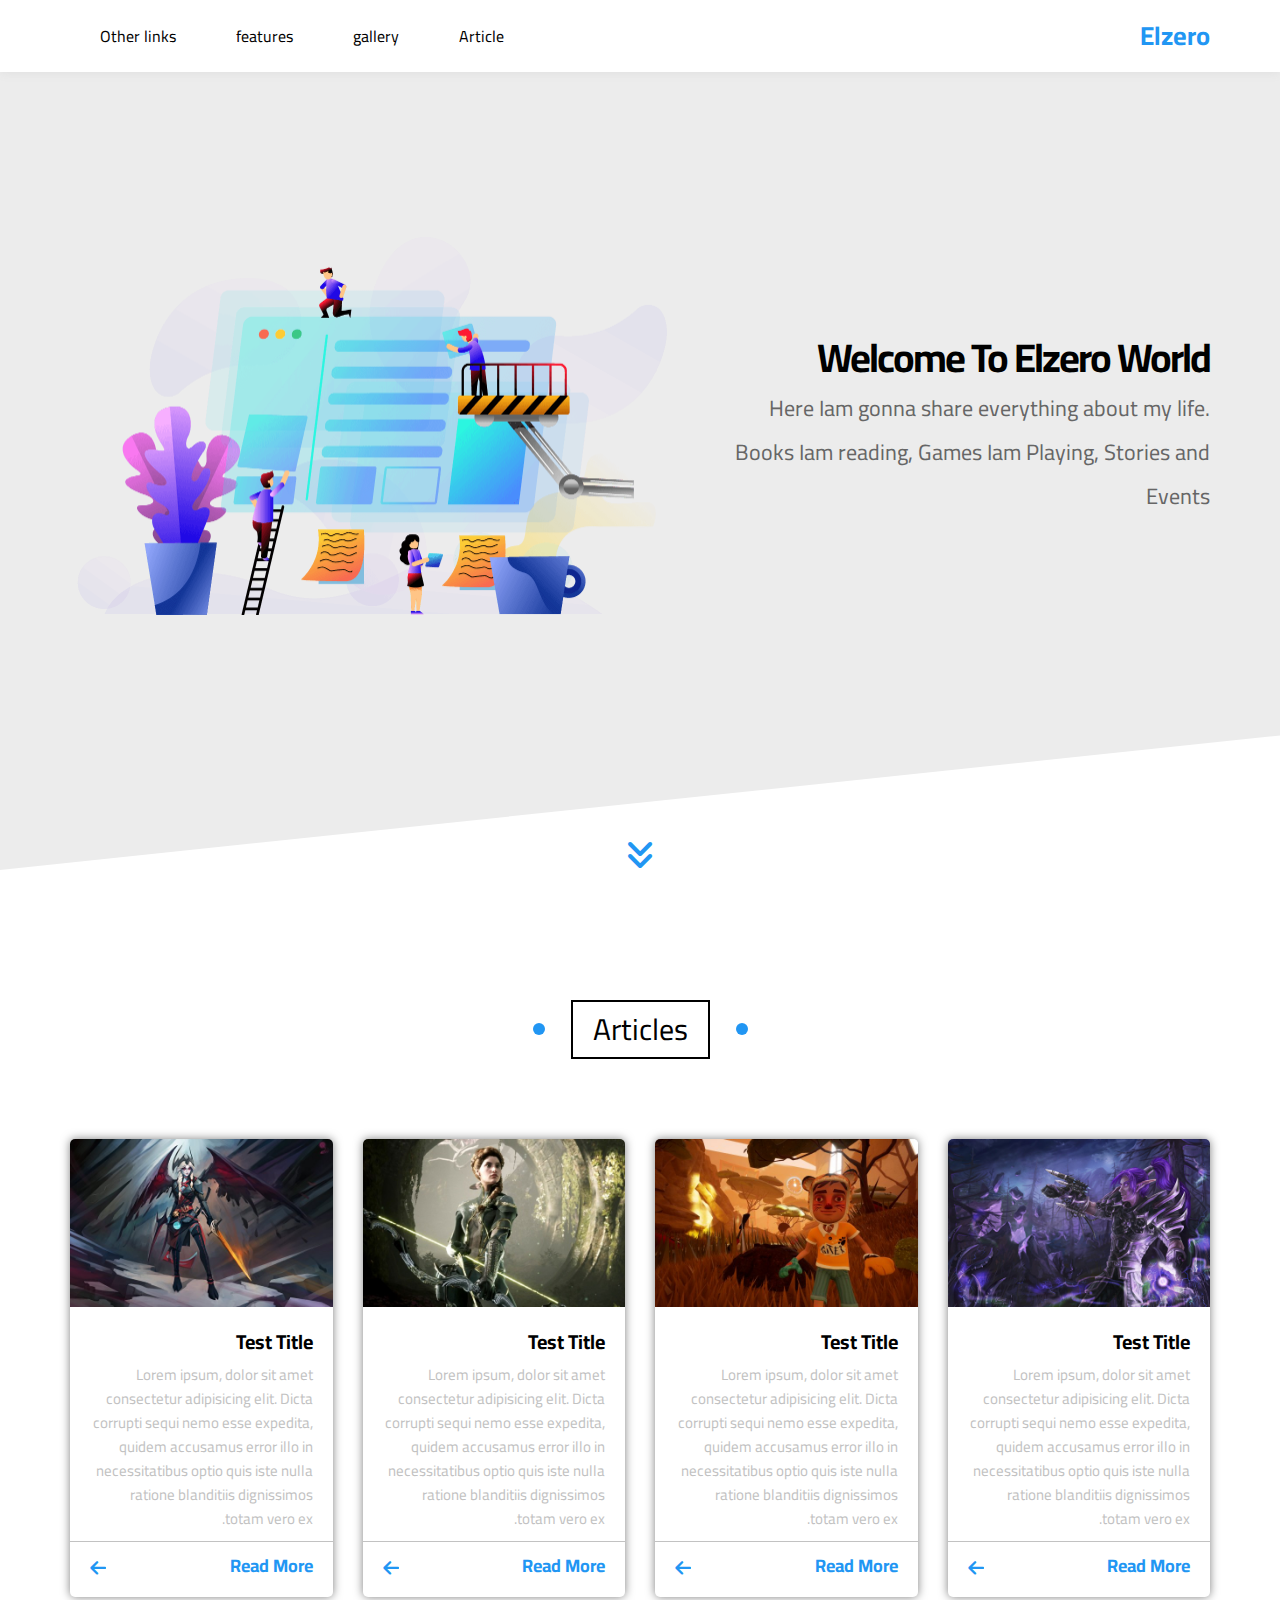
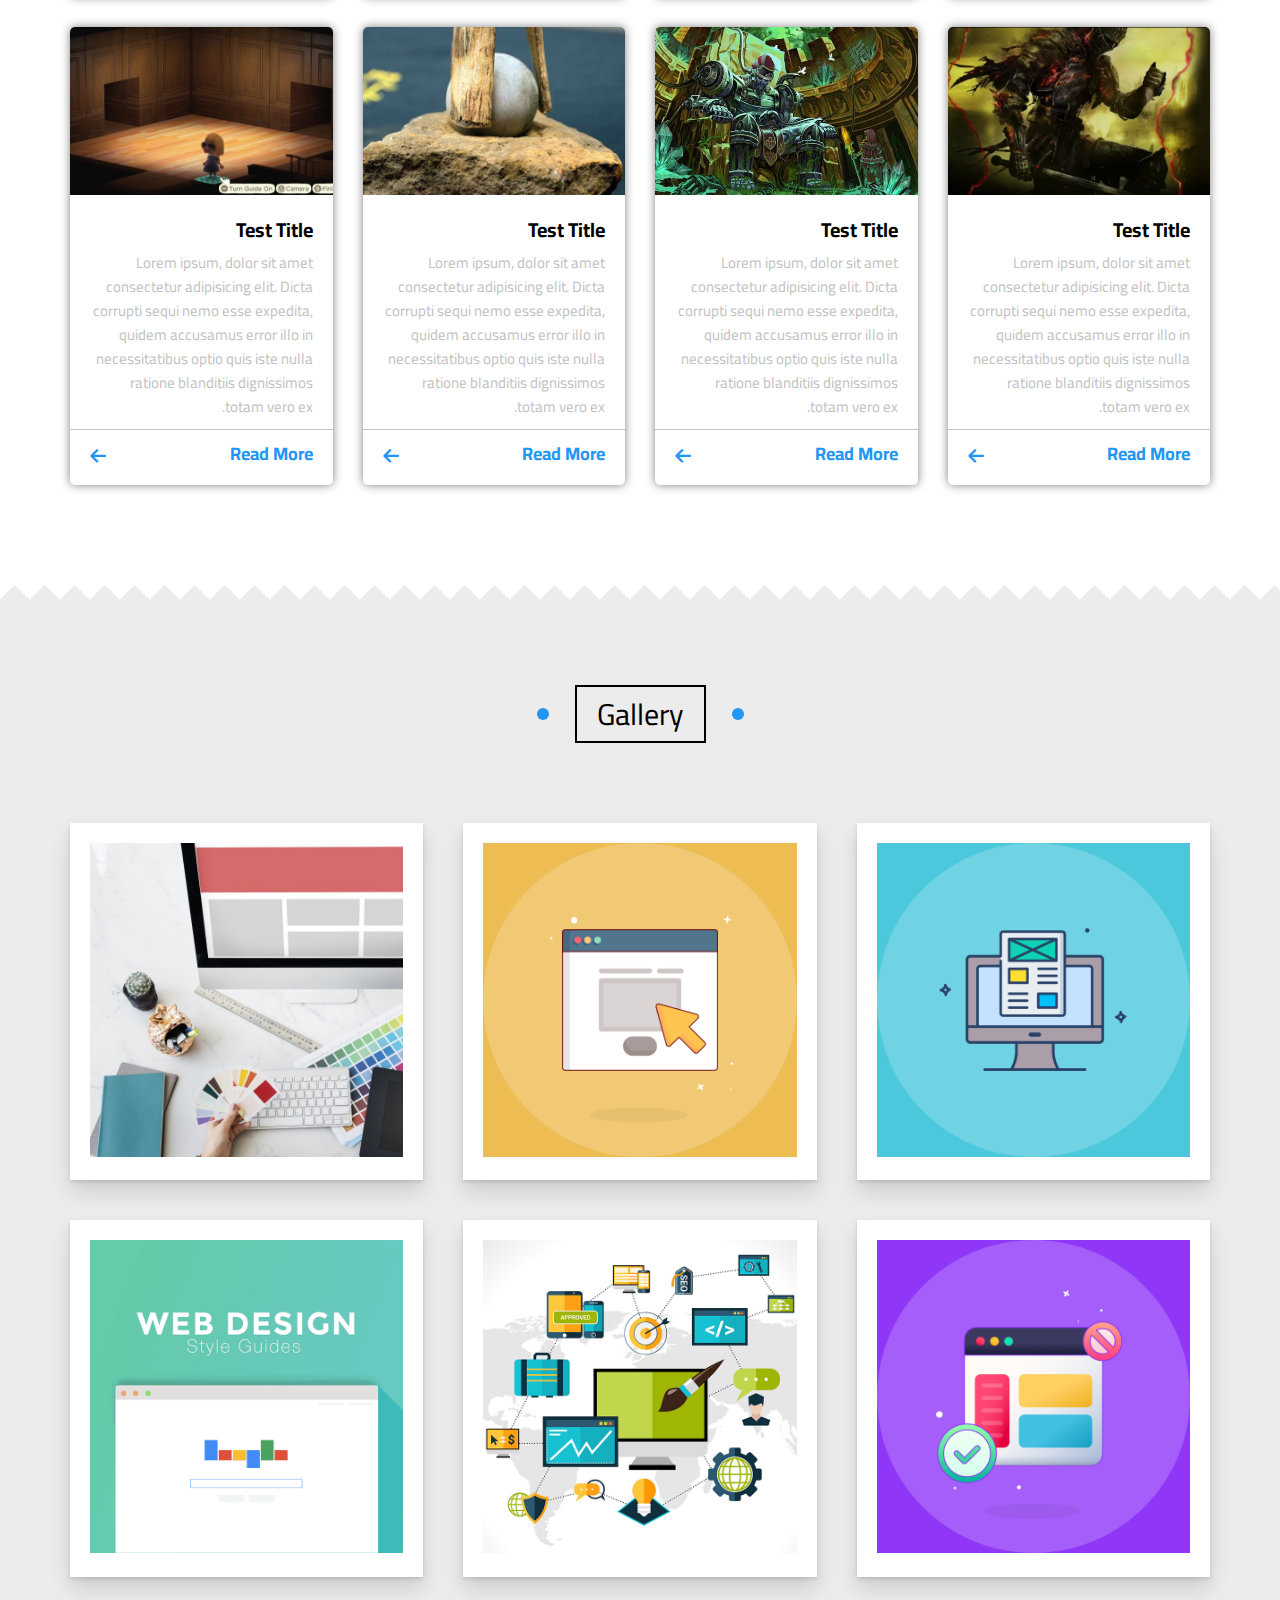
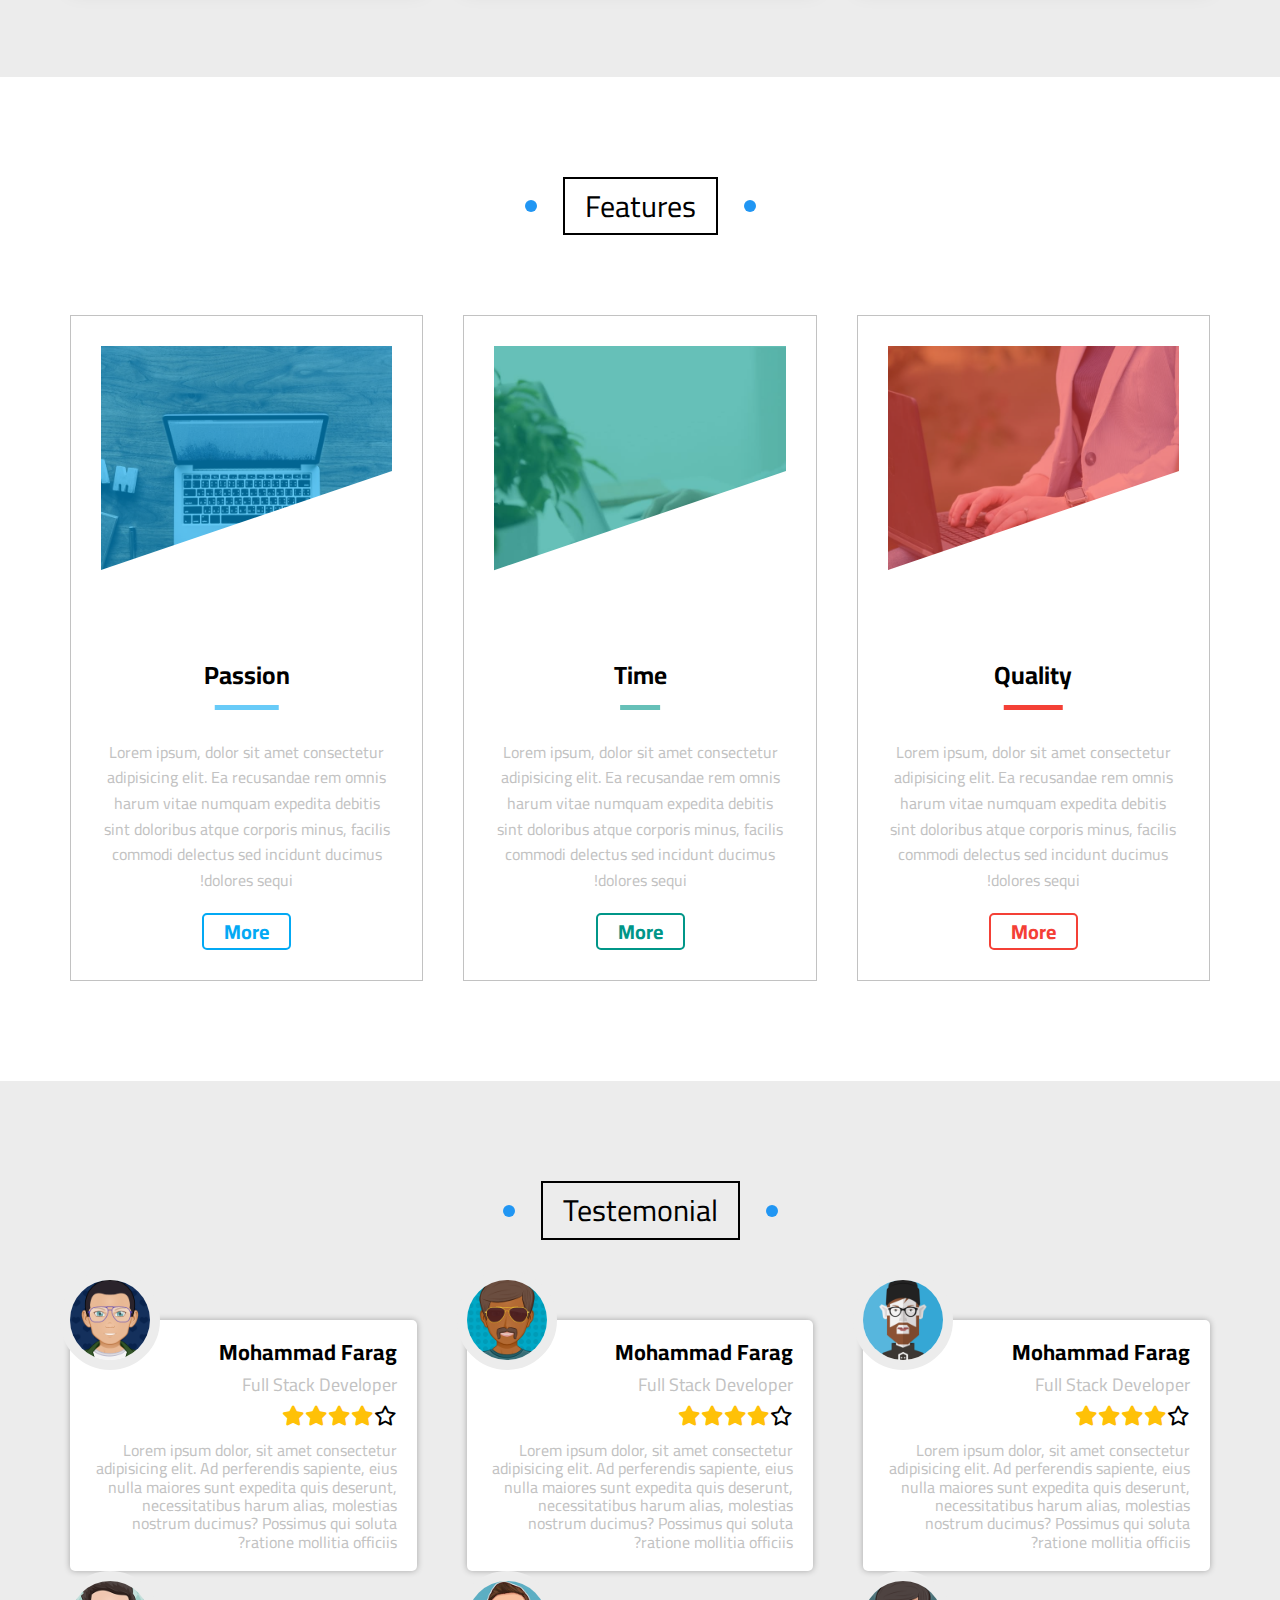
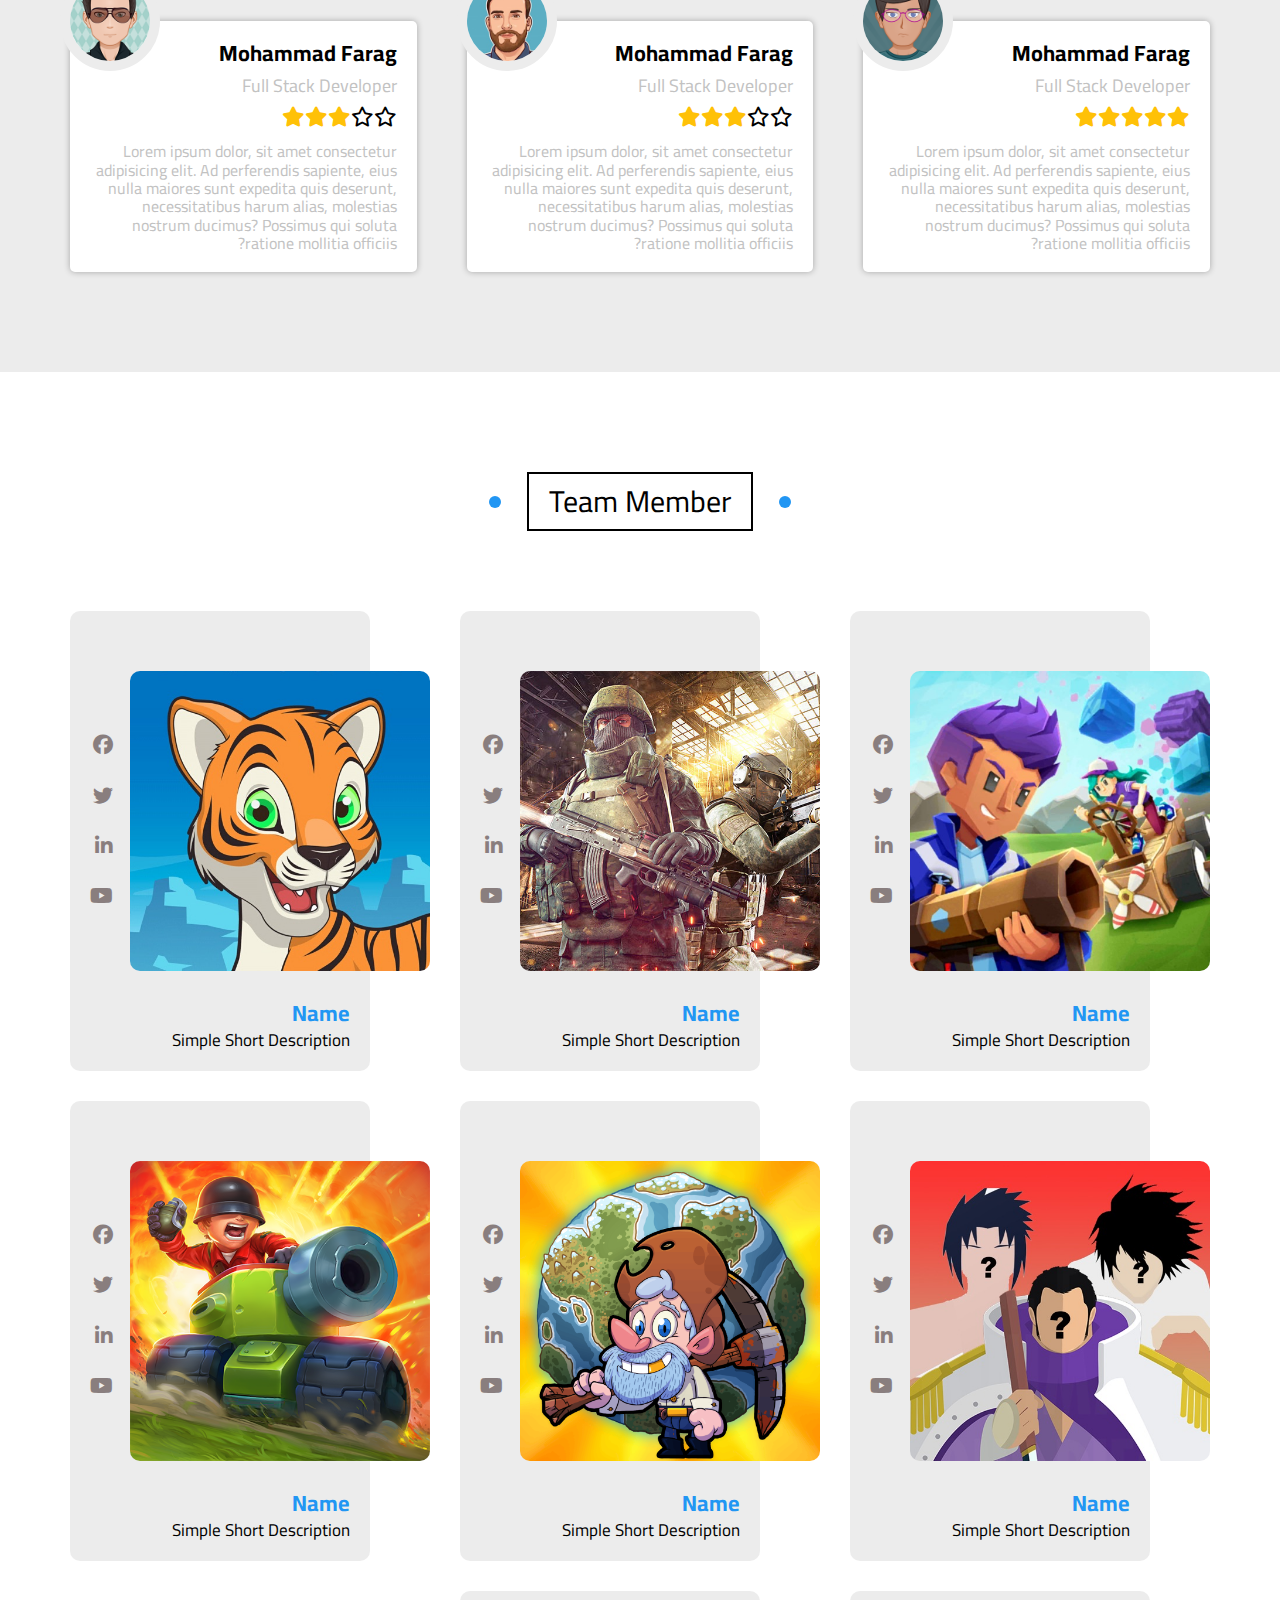
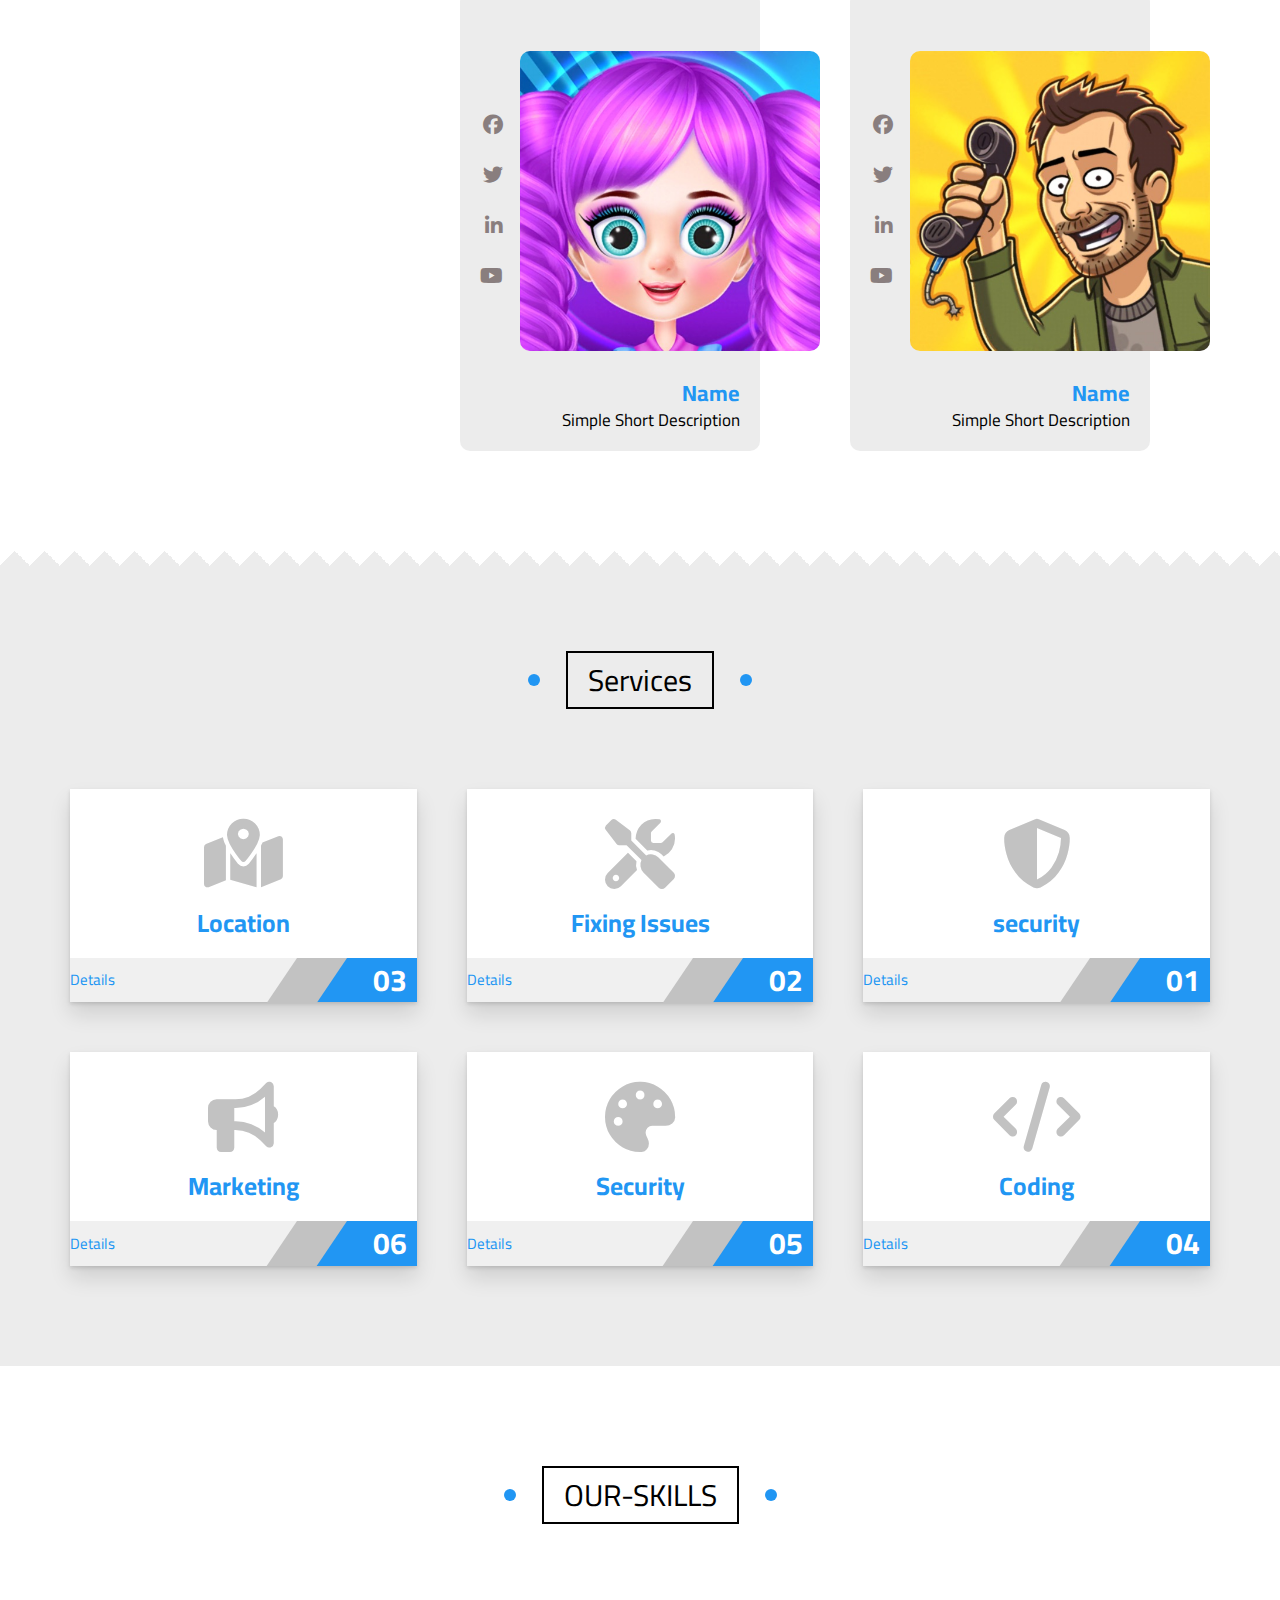
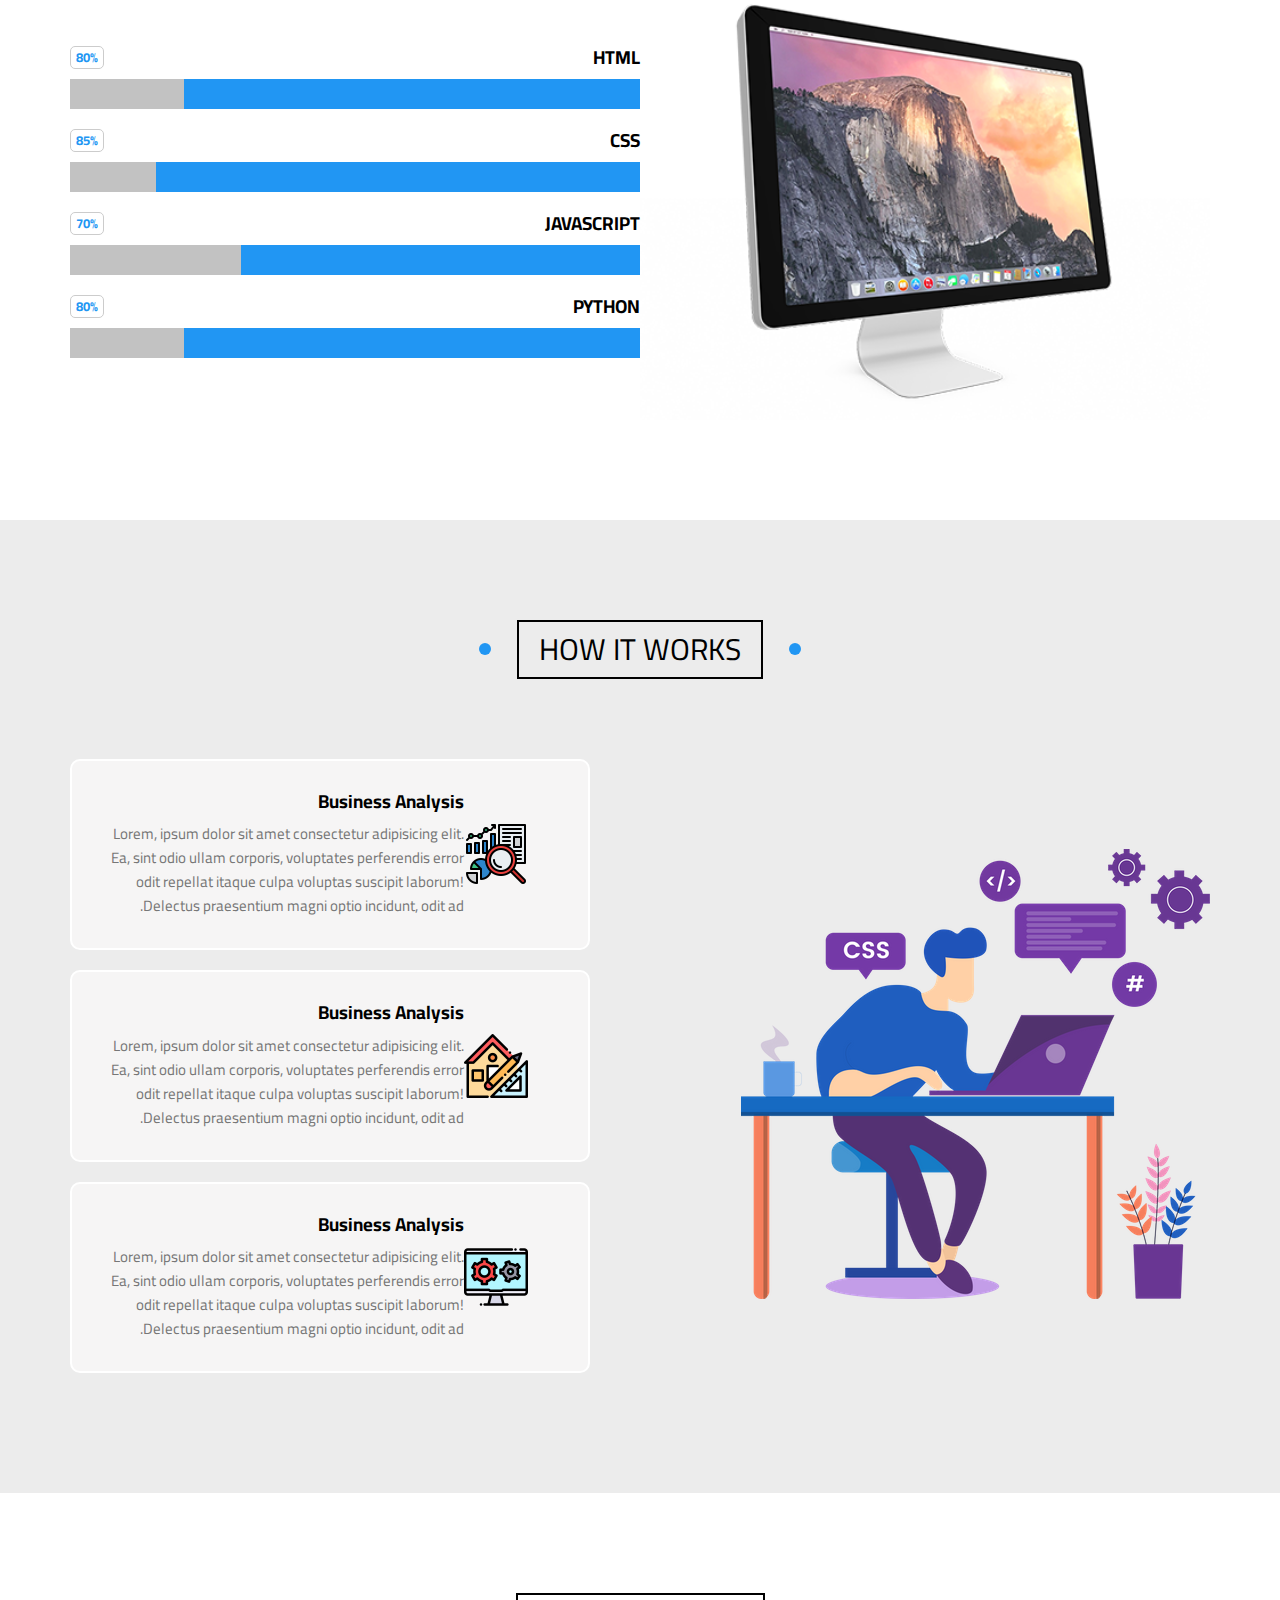
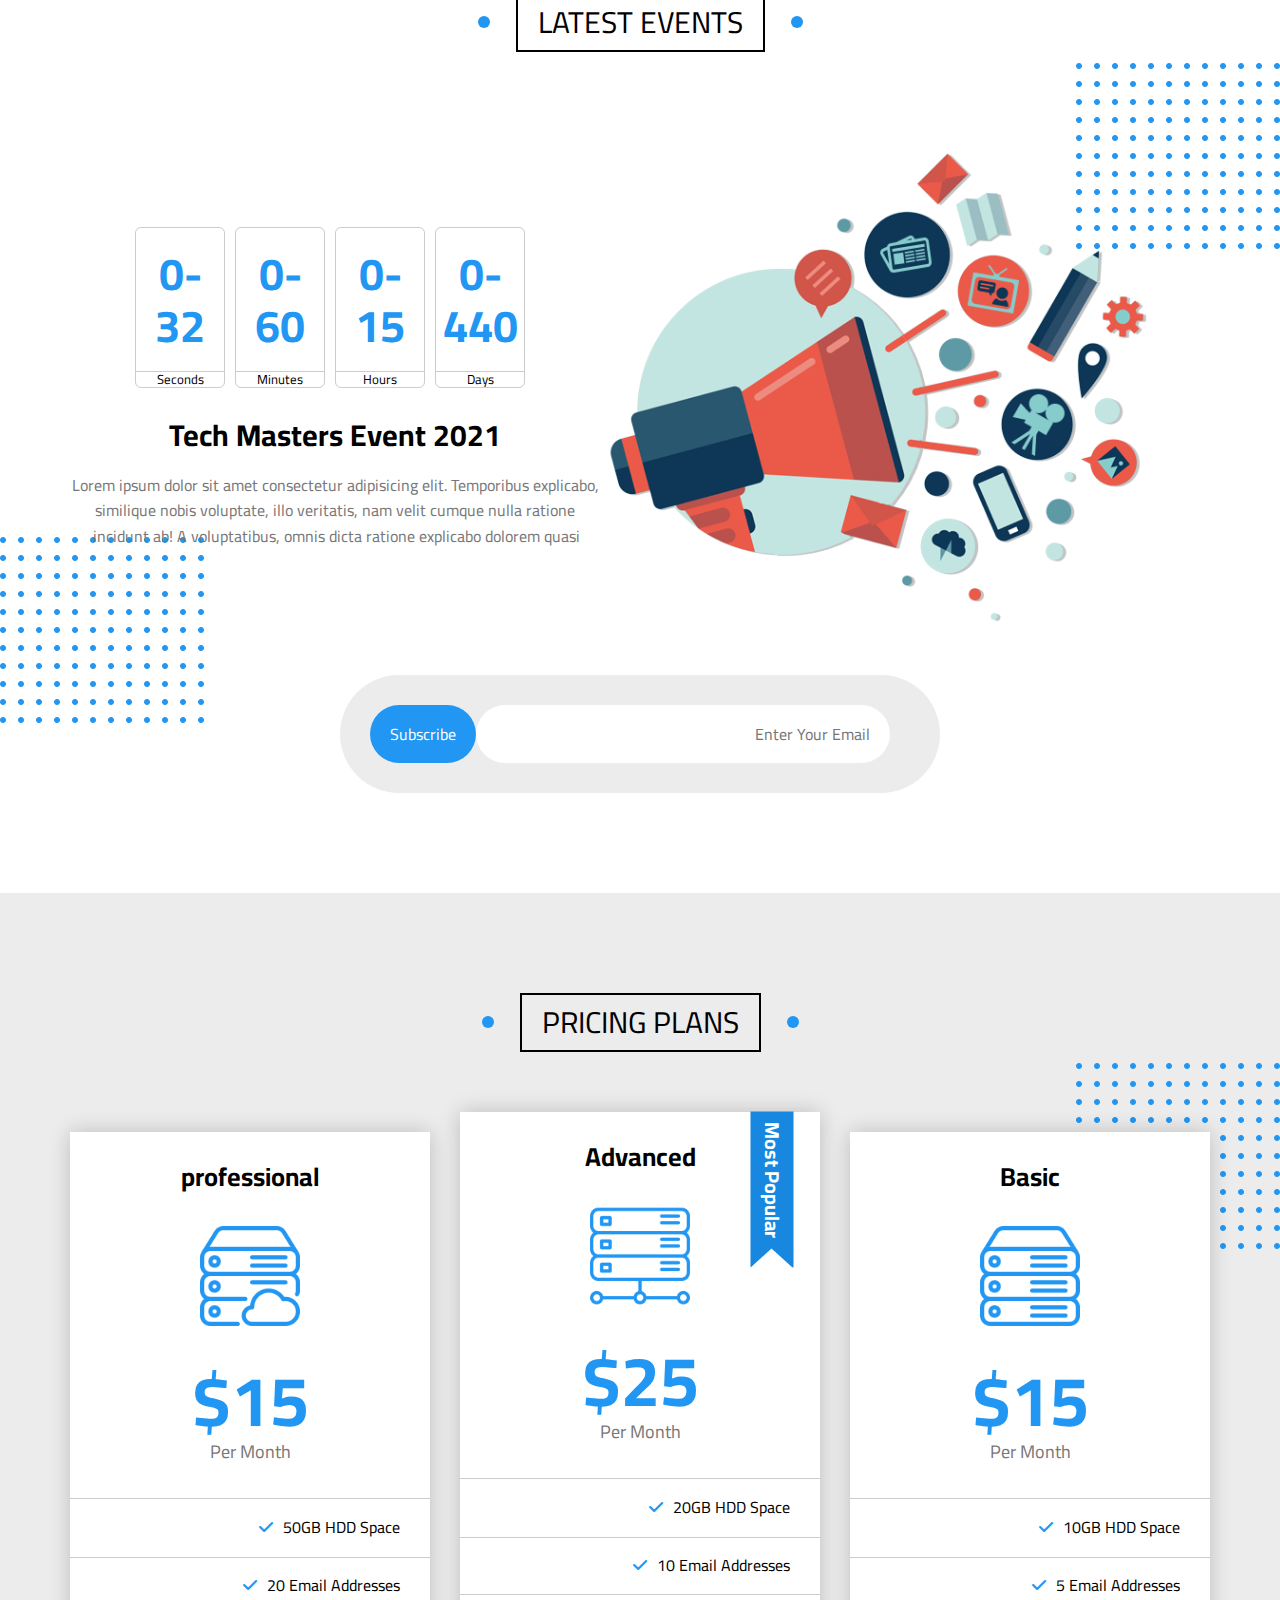
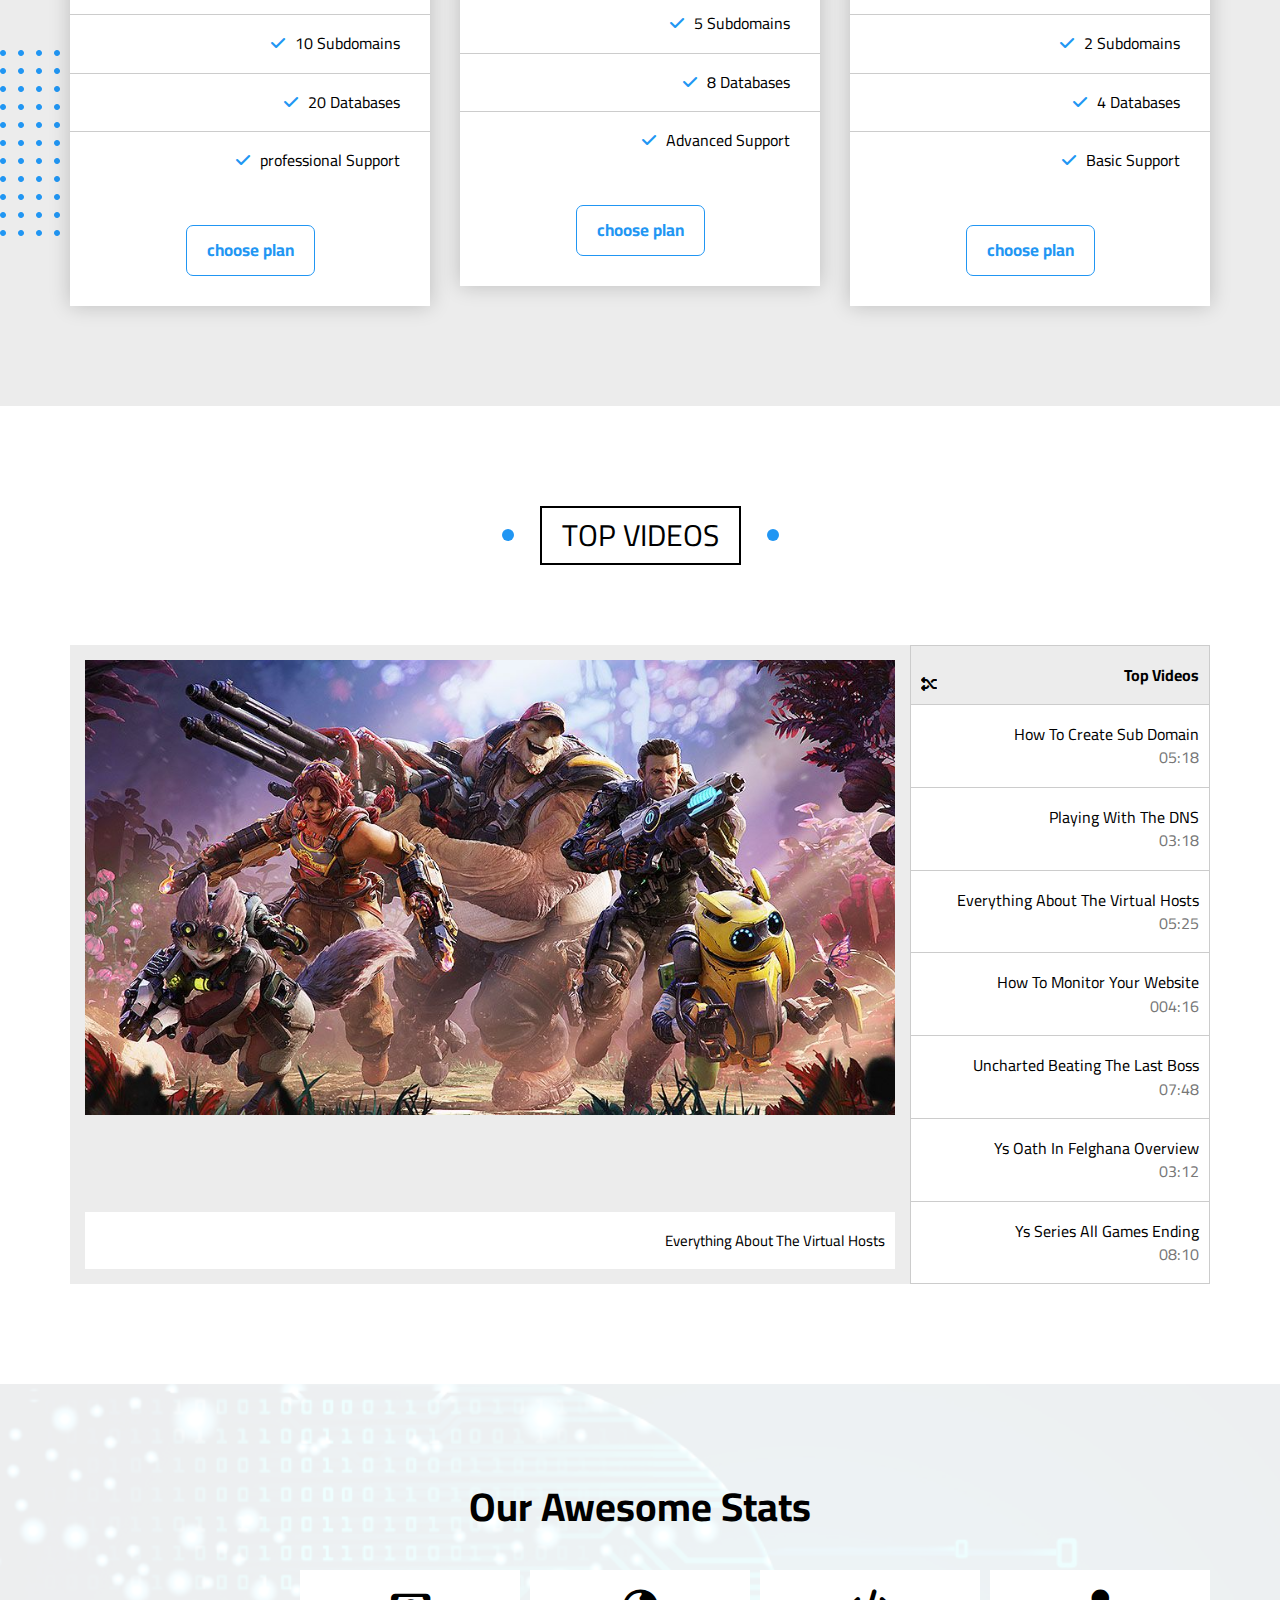
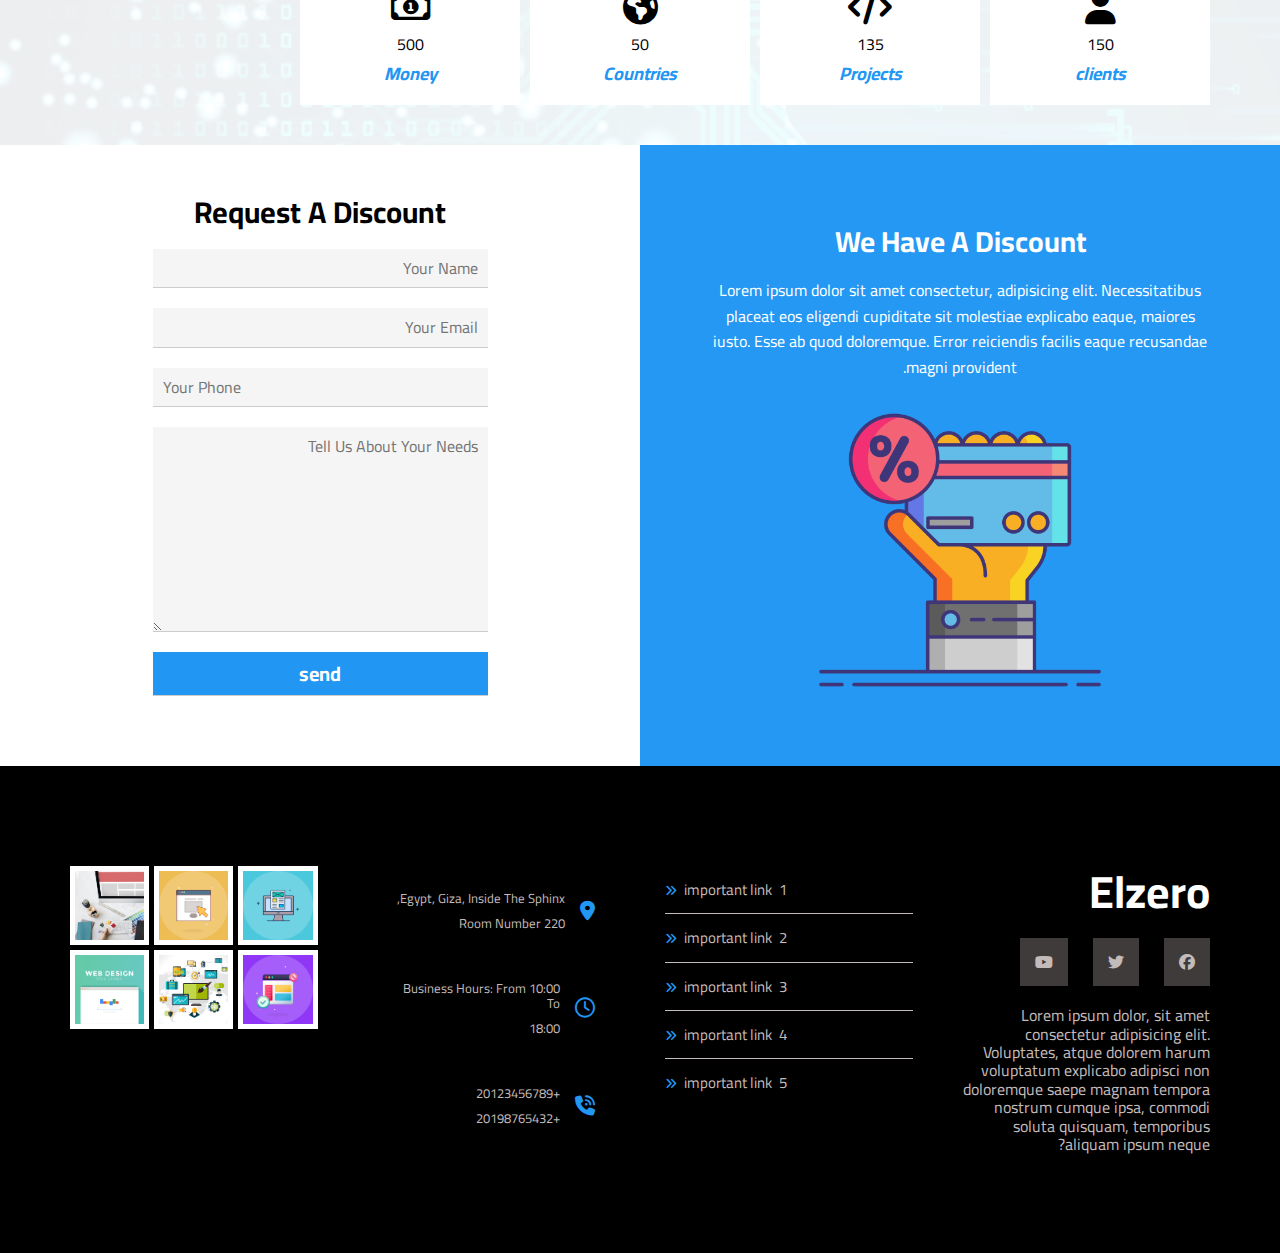
<file: elzero.html>
<!DOCTYPE html>
<html lang="en">
    <meta charset="UTF-8"/>
    <meta http-equiv="X-UA-Compatible" content="IE=edge"/>
    <meta name="viewport" content="width=device-width , initial-scale=1.0"/>
    <title>ELZERO</title>
    <link rel="stylesheet" href="css/normlize.css">
    <link rel="stylesheet" href="css/all.min.css">
    <link rel="stylesheet" href="css/index-rtl.css">
    <!-- google font -->
    <link rel="preconnect" href="https://fonts.googleapis.com">
<link rel="preconnect" href="https://fonts.gstatic.com" crossorigin>
<link href="https://fonts.googleapis.com/css2?family=Cairo:wght@200..1000&display=swap" rel="stylesheet">
<body>
    <!-- start header  -->
    <header id="header">
        <div class="container">
          <a href="elzero.html" target="_blank" class="logo">Elzero</a>
          <ul class="main-nav">
            <li><a href="#article">Article</a></li>
            <li><a href="#gallery">gallery</a></li>
            <li><a href="#features">features</a></li>
            <li><a href="#">Other links</a>
              <div class="mega">
                <img src="photo/megamenu.png" alt="">
                   <ul class="mega-links">
                    
                     <li>
                      <a href="#">
                        <i class="fa-regular fa-comments"></i>
                       <h3>Testimonials</h3>
                      </a>
                       
                     </li>
                     <li>
                      <a href="#"> <i class="fas fa-user"></i>
                        <h3>Team Members</h3></a>
                      
                     </li>
                     <li>
                      <a href="#">
                        <i class="fas fa-building"></i>
                        <h3>Services</h3>
                      </a>
                     
                     </li>
                     <li>
                      <a href="#"><i class="fas fa-circle-check"></i>
                        <h3>Our Skills</h3></a>
                       
                     </li>
                     <li>
                      <a href="#">
                        <i class="fas fa-clipboard"></i>
                       <h3>How It Works</h3>
                      </a>
                       
                     </li>
                     <li>
                      <a href="#"> <i class="fas fa-calendar-days"></i>
                        <h3>Events</h3></a>
                      
                     </li>
                     <li>
                      <a href="#"> <i class="fas fa-bars-progress"></i>
                        <h3>Pricing Plans</h3></a>
                      
                     </li>
                     <li>
                      <a href="#"> <i class="fa-sharp fa-regular fa-circle-play"></i>
                        <h3>Top Videos</h3></a>
                      
                     </li>
                     <li>
                      <a href="#"> <i class="fas fa-chart-column"></i>
                        <h3>Stats</h3></a>
                      
                     </li>
                     <li>
                      <a href="#"> <i class="fa-light fa-percent"></i>
                        <h3>Request A Discount</h3></a>
                      
                     </li>
                   </ul>
                 </div>
            </li>
          </ul>
         
             
        </div>
    </header>
    <!-- end header  -->
    <!-- start landing  -->
    <div class="landing">
      <div class="container">
        <div class="text">
          
          <h1>Welcome To Elzero World</h1>
        <p>Here Iam gonna share everything about my life. Books Iam reading, Games Iam Playing, Stories and Events</p>
        </div>
        <img src="photo/landing-image.png" alt="">
        <a href="#article">
          <i class="fas fa-angle-double-down fa-2x"></i>
        </a>
        
      </div>
      
    </div>
    <!-- end landing  -->
    <!--start articles -->
    <div class="articles" id="article">
      <div class="main-heading">
        articles
      </div>
      <div class="container">
        <div class="box">
          <img src="photo/cat-01.jpg" alt="">
          <div class="text">
            <h4>Test Title</h4>
            <p>Lorem ipsum, dolor sit amet consectetur adipisicing elit. Dicta corrupti sequi nemo esse expedita, quidem accusamus error illo in necessitatibus optio quis iste nulla ratione blanditiis dignissimos totam vero ex.</p>
            <a href="">Read More</a>
          </div>
        </div>
          <div class="box">
            <img src="photo/cat-02.jpg" alt="">
            <div class="text">
              <h4>Test Title</h4>
              <p>Lorem ipsum, dolor sit amet consectetur adipisicing elit. Dicta corrupti sequi nemo esse expedita, quidem accusamus error illo in necessitatibus optio quis iste nulla ratione blanditiis dignissimos totam vero ex.</p>
              <a href="">Read More</a>
            </div>
          </div>
            <div class="box">
              <img src="photo/cat-03.jpg" alt="">
              <div class="text">
                <h4>Test Title</h4>
                <p>Lorem ipsum, dolor sit amet consectetur adipisicing elit. Dicta corrupti sequi nemo esse expedita, quidem accusamus error illo in necessitatibus optio quis iste nulla ratione blanditiis dignissimos totam vero ex.</p>
                <a href="">Read More</a>
              
              
              </div>
            </div>
              <div class="box">
                <img src="photo/cat-04.jpg" alt="">
                <div class="text">
                  <h4>Test Title</h4>
                  <p>Lorem ipsum, dolor sit amet consectetur adipisicing elit. Dicta corrupti sequi nemo esse expedita, quidem accusamus error illo in necessitatibus optio quis iste nulla ratione blanditiis dignissimos totam vero ex.</p>
                  <a href="">Read More</a>
             
                </div>
              </div>
                <div class="box">
                  <img src="photo/cat-05.jpg" alt="">
                  <div class="text">
                    <h4>Test Title</h4>
                    <p>Lorem ipsum, dolor sit amet consectetur adipisicing elit. Dicta corrupti sequi nemo esse expedita, quidem accusamus error illo in necessitatibus optio quis iste nulla ratione blanditiis dignissimos totam vero ex.</p>
                    <a href="">Read More</a>
                 
                  </div>
                </div>
                  <div class="box">
                    <img src="photo/cat-06.jpg" alt="">
                    <div class="text">
                      <h4>Test Title</h4>
                      <p>Lorem ipsum, dolor sit amet consectetur adipisicing elit. Dicta corrupti sequi nemo esse expedita, quidem accusamus error illo in necessitatibus optio quis iste nulla ratione blanditiis dignissimos totam vero ex.</p>
                      <a href="">Read More</a>
                   
                    </div>
                  </div>
                    <div class="box">
                      <img src="photo/cat-07.jpg" alt="">
                      <div class="text">
                        <h4>Test Title</h4>
                        <p>Lorem ipsum, dolor sit amet consectetur adipisicing elit. Dicta corrupti sequi nemo esse expedita, quidem accusamus error illo in necessitatibus optio quis iste nulla ratione blanditiis dignissimos totam vero ex.</p>
                        <a href="">Read More</a>
                     
                      </div>
                    </div>
                      <div class="box">
                        <img src="photo/cat-08.jpg" alt="">
                        <div class="text">
                          <h4>Test Title</h4>
                          <p>Lorem ipsum, dolor sit amet consectetur adipisicing elit. Dicta corrupti sequi nemo esse expedita, quidem accusamus error illo in necessitatibus optio quis iste nulla ratione blanditiis dignissimos totam vero ex.</p>
                          <a href="">Read More</a>
                        
                        </div>
                      </div>
      </div>
    </div>
    <!-- end articles  -->
    <!-- start gallery  -->
    <div class="gallery spikes">
      <div class="main-heading">
        gallery
      </div>
      <div class="container">
        <div class="box">
          <div class="img">  <img src="photo/gallery-01.png" alt=""></div>
        
        </div>
        <div class="box">
          <div class="img">  <img src="photo/gallery-02.png" alt=""></div>

        </div>
        <div class="box">
          <div class="img">  <img src="photo/gallery-03.jpg" alt=""></div>

        </div>
        <div class="box">
          <div class="img">  <img src="photo/gallery-04.png" alt=""></div>

        </div>
        <div class="box">
          <div class="img">  <img src="photo/gallery-05.jpg" alt=""></div>

        </div>
        <div class="box">
          <div class="img">  <img src="photo/gallery-06.png" alt=""></div>

        </div>
      </div>
    </div>
    <!-- end gallery  -->
    <!-- start feature  -->
    <div class="features">
      <div class="main-heading">Features</div>
      <div class="container">
        <div class="box">
          <div class="img">
          <img src="photo/features-01.jpg" alt="">

          </div>
          <div class="text">
            <h3>Quality</h3>
            <p>Lorem ipsum, dolor sit amet consectetur adipisicing elit. Ea recusandae rem omnis harum vitae numquam expedita debitis sint doloribus atque corporis minus, facilis commodi delectus sed incidunt ducimus dolores sequi!</p>
            <a href="#">More</a>
          </div>
        </div>
        <div class="box">
          <div class="img"> <img src="photo/features-02.jpg" alt=""></div>
         
          <div class="text">
            <h3>Time</h3>
            <p>Lorem ipsum, dolor sit amet consectetur adipisicing elit. Ea recusandae rem omnis harum vitae numquam expedita debitis sint doloribus atque corporis minus, facilis commodi delectus sed incidunt ducimus dolores sequi!</p>
            <a href="#">More</a>
          </div>
        </div>
        <div class="box">
          <div class="img">
          <img src="photo/features-03.jpg" alt="">

          </div>
          <div class="text">
            <h3>Passion</h3>
            <p>Lorem ipsum, dolor sit amet consectetur adipisicing elit. Ea recusandae rem omnis harum vitae numquam expedita debitis sint doloribus atque corporis minus, facilis commodi delectus sed incidunt ducimus dolores sequi!</p>
            <a href="#">More</a>
          </div>
        </div>
      </div>
    </div>
    <!-- end feature  -->
    <!-- start testemonial -->
    <div class="testemonial">
      <div class="main-heading">Testemonial</div>
      <div class="container">
        <div class="box">
          <img src="photo/avatar-01.png" alt="">
          <div class="text">
            <p>Mohammad Farag</p>
            <p>Full Stack Developer</p>
            <div class="stars">
              <i class="fa-solid fa-star"></i>
              <i class="fa-solid fa-star"></i>
              <i class="fa-solid fa-star"></i>
              <i class="fa-solid fa-star"></i>
              <i class="fa-regular fa-star empty"></i>
            </div>
            <p>Lorem ipsum dolor, sit amet consectetur adipisicing elit. Ad perferendis sapiente, eius nulla maiores sunt expedita quis deserunt, necessitatibus harum alias, molestias nostrum ducimus? Possimus qui soluta ratione mollitia officiis?</p>
          </div>
        </div>
        <div class="box">
          <img src="photo/avatar-02.png" alt="">
          <div class="text">
            <p>Mohammad Farag</p>

            <p>Full Stack Developer</p>
            <div class="stars">
              <i class="fa-solid fa-star"></i>
              <i class="fa-solid fa-star"></i>
              <i class="fa-solid fa-star"></i>
              <i class="fa-solid fa-star"></i>
              <i class="fa-regular fa-star empty"></i>
            </div>
            <p>Lorem ipsum dolor, sit amet consectetur adipisicing elit. Ad perferendis sapiente, eius nulla maiores sunt expedita quis deserunt, necessitatibus harum alias, molestias nostrum ducimus? Possimus qui soluta ratione mollitia officiis?</p>
          </div>
        </div>
        <div class="box">
          <img src="photo/avatar-03.png" alt="">
          <div class="text">
            <p>Mohammad Farag</p>

            <p>Full Stack Developer</p>
            <div class="stars">
              <i class="fa-solid fa-star"></i>
              <i class="fa-solid fa-star"></i>
              <i class="fa-solid fa-star"></i>
              <i class="fa-solid fa-star"></i>
              <i class="fa-regular fa-star empty"></i>
            </div>
            <p>Lorem ipsum dolor, sit amet consectetur adipisicing elit. Ad perferendis sapiente, eius nulla maiores sunt expedita quis deserunt, necessitatibus harum alias, molestias nostrum ducimus? Possimus qui soluta ratione mollitia officiis?</p>
          </div>
        </div>
        <div class="box">
          <img src="photo/avatar-04.png" alt="">
          <div class="text">
            <p>Mohammad Farag</p>

            <p>Full Stack Developer</p>
            <div class="stars">
              <i class="fa-solid fa-star"></i>
              <i class="fa-solid fa-star"></i>
              <i class="fa-solid fa-star"></i>
              <i class="fa-solid fa-star"></i>
              <i class="fa-solid fa-star"></i>
            </div>
            <p>Lorem ipsum dolor, sit amet consectetur adipisicing elit. Ad perferendis sapiente, eius nulla maiores sunt expedita quis deserunt, necessitatibus harum alias, molestias nostrum ducimus? Possimus qui soluta ratione mollitia officiis?</p>
          </div>
        </div>
        <div class="box">
          <img src="photo/avatar-05.png" alt="">
          <div class="text">
            <p>Mohammad Farag</p>

            <p>Full Stack Developer</p>
            <div class="stars">
              <i class="fa-solid fa-star"></i>
              <i class="fa-solid fa-star"></i>
              <i class="fa-solid fa-star"></i>
              <i class="fa-regular fa-star empty"></i>
              <i class="fa-regular fa-star empty"></i>
            </div>
            <p>Lorem ipsum dolor, sit amet consectetur adipisicing elit. Ad perferendis sapiente, eius nulla maiores sunt expedita quis deserunt, necessitatibus harum alias, molestias nostrum ducimus? Possimus qui soluta ratione mollitia officiis?</p>
          </div>
        </div>
        <div class="box">
          <img src="photo/avatar-06.png" alt="">
          <div class="text">
            <p>Mohammad Farag</p>

            <p>Full Stack Developer</p>
            <div class="stars">
              <i class="fa-solid fa-star"></i>
              <i class="fa-solid fa-star"></i>
              <i class="fa-solid fa-star"></i>
              <i class="fa-regular fa-star empty"></i>
              <i class="fa-regular fa-star empty"></i>
            </div>
            <p>Lorem ipsum dolor, sit amet consectetur adipisicing elit. Ad perferendis sapiente, eius nulla maiores sunt expedita quis deserunt, necessitatibus harum alias, molestias nostrum ducimus? Possimus qui soluta ratione mollitia officiis?</p>
          </div>
        </div>
      </div>
    </div>
    <!-- end testemonial -->
<!-- start team -->
<div class="team">
  <div class="main-heading">Team Member</div>
  <div class="container">
   
    <div class="box">
      <div class="info">
        <img src="photo/team-01.jpg" alt="">
        <div class="social">
          <a href="#"><i class="fa-brands fa-facebook"></i></a>
          <a href="#"><i class="fa-brands fa-twitter"></i></a>
          <a href="#"><i class="fa-brands fa-linkedin-in"></i></a>
          <a href="#"><i class="fa-brands fa-youtube"></i></a>
        </div>
      </div>
     
      <div class="text">
        <h3>Name</h3>
        <p>simple short description</p>
      </div>
    </div>
    <div class="box">
      <div class="info">
        <img src="photo/team-02.jpg" alt="">
        <div class="social">
          <a href="#"><i class="fa-brands fa-facebook"></i></a>
          <a href="#"><i class="fa-brands fa-twitter"></i></a>
          <a href="#"><i class="fa-brands fa-linkedin-in"></i></a>
          <a href="#"><i class="fa-brands fa-youtube"></i></a>
        </div>
      </div>
     
      <div class="text">
        <h3>Name</h3>
        <p>simple short description</p>
      </div>
    </div>
    <div class="box">
      <div class="info">
        <img src="photo/team-03.jpg" alt="">
        <div class="social">
          <a href="#"><i class="fa-brands fa-facebook"></i></a>
          <a href="#"><i class="fa-brands fa-twitter"></i></a>
          <a href="#"><i class="fa-brands fa-linkedin-in"></i></a>
          <a href="#"><i class="fa-brands fa-youtube"></i></a>
        </div>
      </div>
    
      <div class="text">
        <h3>Name</h3>
        <p>simple short description</p>
      </div>
    </div>
    <div class="box">
      <div class="info">
        <img src="photo/team-04.jpg" alt="">
        <div class="social">
          <a href="#"><i class="fa-brands fa-facebook"></i></a>
          <a href="#"><i class="fa-brands fa-twitter"></i></a>
          <a href="#"><i class="fa-brands fa-linkedin-in"></i></a>
          <a href="#"><i class="fa-brands fa-youtube"></i></a>
        </div>
      </div>
      
      <div class="text">
        <h3>Name</h3>
        <p>simple short description</p>
      </div>
    </div>
    <div class="box">
      <div class="info">
        <img src="photo/team-05.png" alt="">
        <div class="social">
          <a href="#"><i class="fa-brands fa-facebook"></i></a>
          <a href="#"><i class="fa-brands fa-twitter"></i></a>
          <a href="#"><i class="fa-brands fa-linkedin-in"></i></a>
          <a href="#"><i class="fa-brands fa-youtube"></i></a>
        </div>
      </div>
      
      <div class="text">
        <h3>Name</h3>
        <p>simple short description</p>
      </div>
    </div>
    <div class="box">
      <div class="info">
        <img src="photo/team-06.png" alt="">
        <div class="social">
          <a href="#"><i class="fa-brands fa-facebook"></i></a>
          <a href="#"><i class="fa-brands fa-twitter"></i></a>
          <a href="#"><i class="fa-brands fa-linkedin-in"></i></a>
          <a href="#"><i class="fa-brands fa-youtube"></i></a>
        </div>
      </div>
      
      <div class="text">
        <h3>Name</h3>
        <p>simple short description</p>
      </div>
    </div>
    <div class="box">
      <div class="info">
        <img src="photo/team-07.jpg" alt="">
        <div class="social">
          <a href="#"><i class="fa-brands fa-facebook"></i></a>
          <a href="#"><i class="fa-brands fa-twitter"></i></a>
          <a href="#"><i class="fa-brands fa-linkedin-in"></i></a>
          <a href="#"><i class="fa-brands fa-youtube"></i></a>
        </div>
      </div>
    
      <div class="text">
        <h3>Name</h3>
        <p>simple short description</p>
      </div>
    </div>
    <div class="box">
      <div class="info">
        <img src="photo/team-08.jpg" alt="">
        <div class="social">
          <a href="#"><i class="fa-brands fa-facebook"></i></a>
          <a href="#"><i class="fa-brands fa-twitter"></i></a>
          <a href="#"><i class="fa-brands fa-linkedin-in"></i></a>
          <a href="#"><i class="fa-brands fa-youtube"></i></a>
        </div>
      </div>
     
      <div class="text">
        <h3>Name</h3>
        <p>simple short description</p>
      </div>
    </div>
  </div>
</div>
<!-- end teame -->
<!-- start services  -->
<div class="services spikes">
  <div class="main-heading">Services</div>
  <div class="container">
    <div class="box">
      <div class="text">
        <i class="fa-solid fa-shield-halved"></i>
        <p>security</p>
      </div>
      <div class="footer">
        <span>01</span>
        <a href="#">Details</a>
      </div>
    </div>
    <div class="box">
      <div class="text">
        <i class="fa-solid fa-screwdriver-wrench"></i>
        <p>Fixing Issues</p>
      </div>
      <div class="footer">
        <span>02</span>
        <a href="#">Details</a>
      </div>
    </div>
    <div class="box">
      <div class="text">
        <i class="fa-solid fa-map-location-dot"></i>
        <p>Location</p>
      </div>
      <div class="footer">
        <span>03</span>
        <a href="#">Details</a>
      </div>
    </div>
    <div class="box">
      <div class="text">
        <i class="fa-solid fa-code"></i>
        <p>Coding</p>
      </div>
      <div class="footer">
        <span>04</span>
        <a href="#">Details</a>
      </div>
    </div>
    <div class="box">
      <div class="text">
        <i class="fa-sharp fa-solid fa-palette"></i>
        <p>Security</p>
      </div>
      <div class="footer">
        <span>05</span>
        <a href="#">Details</a>
      </div>
    </div>
    <div class="box">
      <div class="text">
        <i class="fa-solid fa-bullhorn"></i>
        <p>Marketing</p>
      </div>
      <div class="footer">
        <span>06</span>
        <a href="#">Details</a>
      </div>
    </div>
  </div>
</div>
<!-- end services  -->
<!-- start our skills  -->
<div class="our-skills">
  <div class="main-heading">OUR-SKILLS</div>
  <div class="container">
    <img src="photo/skills.png" alt="">
    <ul class="bars">
      <h3>HTML<span>80%</span></h3>
      <li><span style="width:80%;"></span></li>
      <h3>CSS<span>85%</span></h3>
      <li><span  style="width:85%;"></span></li>
      <h3>JAVASCRIPT<span>70%</span></h3>
      <li><span style="width: 70%;"></span></li>
      <h3>PYTHON<span>80%</span></h3>
      <li><span style="width: 80%;"></span></li>
    </ul>
</div>
</div>
<!-- end our skills  -->
<!-- start works  -->
<div class="works">
  <div class="main-heading">HOW IT WORKS</div>
  <div class="container">
    <div class="img">
      <img src="photo/work-steps.png" alt="">
    </div>
    <ul class="steps">
      <li>
        <img src="photo/work-steps-1.png" alt="">
        <div class="text">
          <h3>Business Analysis</h3>
          <p>Lorem, ipsum dolor sit amet consectetur adipisicing elit. Ea, sint odio ullam corporis, voluptates perferendis error odit repellat itaque culpa voluptas suscipit laborum! Delectus praesentium magni optio incidunt, odit ad.</p>
  
        </div>
      </li>
      <li>
        <img src="photo/work-steps-2.png" alt="">
        <div class="text">
          <h3>Business Analysis</h3>
          <p>Lorem, ipsum dolor sit amet consectetur adipisicing elit. Ea, sint odio ullam corporis, voluptates perferendis error odit repellat itaque culpa voluptas suscipit laborum! Delectus praesentium magni optio incidunt, odit ad.</p>
  
        </div>
      </li>
      <li>
        <img src="photo/work-steps-3.png" alt="">
        <div class="text">
          <h3>Business Analysis</h3>
          <p>Lorem, ipsum dolor sit amet consectetur adipisicing elit. Ea, sint odio ullam corporis, voluptates perferendis error odit repellat itaque culpa voluptas suscipit laborum! Delectus praesentium magni optio incidunt, odit ad.</p>  
        </div>
      </li>
    </ul>
  </div>
</div>
<!-- end works-->
<!-- start events  -->
<div class="events dots">
  <div class="main-heading">LATEST EVENTS</div>
  <div class="container">
    <img src="photo/events.png" alt="">
    <div class="text">
      <ul class="time">
        <li>0-440 <span>Days</span></li>
        <li>0-15 <span>Hours</span></li> 
         <li>0-60 <span>Minutes</span></li>  
         <li>0-32 <span>Seconds</span></li>
      </ul>
      <h3>Tech Masters Event 2021</h3>
      <p>Lorem ipsum dolor sit amet consectetur adipisicing elit. Temporibus explicabo, similique nobis voluptate, illo veritatis, nam velit cumque nulla ratione incidunt ab! A voluptatibus, omnis dicta ratione explicabo dolorem quasi. </p>
    </div>
  </div>
  <form action="">
    <input type="email" name="email" placeholder="Enter Your Email" autocomplete="email">
    <input type="submit" value="Subscribe">
  </form>
</div>
<!-- end events  -->
<!-- start Pricing  -->
<div class="pricing dots">
  <div class="main-heading">PRICING PLANS</div>
  <div class="container">
    <div class="box">
      <h4>Basic</h4>
      <img src="photo/hosting-basic.png" alt="">
      <p>$15 <span>per month</span></p>
      <ul class="list">
        <li>10GB HDD Space</li>
        <li>5 Email Addresses</li>
        <li>2 Subdomains</li>
        <li>4 Databases</li>
        <li>Basic Support</li>
      </ul>
      <button>choose plan</button>
    </div>
    <div class="box">
      <p>most popular</p>
      <h4>Advanced</h4>
      <img src="photo/hosting-advanced.png" alt="">
      <p>$25 <span>per month</span></p>
      <ul class="list">
        <li>20GB HDD Space</li>
        <li>10 Email Addresses</li>
        <li>5 Subdomains</li>
        <li>8 Databases</li>
        <li>Advanced Support</li>
      </ul>
      <button>choose plan</button>
    </div>
    <div class="box">
      <h4>professional</h4>
      <img src="photo/hosting-professional.png" alt="">
      <p>$15 <span>per month</span></p>
      <ul class="list">
        <li>50GB HDD Space</li>
        <li>20 Email Addresses</li>
        <li>10 Subdomains</li>
        <li>20 Databases</li>
        <li>professional Support</li>
      </ul>
      <button>choose plan</button>
    </div>
  </div>
</div>
<!-- end Pricing  -->
<!-- start video  -->
<div class="video">
 <div class="main-heading">TOP VIDEOS</div>
 <div class="container">
  <div class="col1">
    <p>Top Videos</p>
    <ul class="list">
      <li>How To Create Sub Domain <span>05:18</span></li>
      <li>Playing With The DNS<span>03:18</span></li>
      <li>Everything About The Virtual Hosts<span>05:25</span></li>
      <li>How To Monitor Your Website<span>004:16</span></li>
      <li>Uncharted Beating The Last Boss<span>07:48</span></li>
      <li>Ys Oath In Felghana Overview<span>03:12</span></li>
      <li>Ys Series All Games Ending<span>08:10</span></li>
    </ul>
  </div>
  <div class="col2">
    <img src="photo/video-preview.jpg" alt="">
    <p>Everything About The Virtual Hosts</p>
  </div>
 </div>
</div>
<!-- end video  -->
<!-- start stats  -->
<div class="stats">
  <div class="container">
    <h3>Our Awesome Stats</h3>
<ul class="list">
  <li><i class="fa-solid fa-user"></i>150 <span>clients</span></li>
  <li><i class="fa-sharp fa-solid fa-code"></i></i>135 <span>Projects</span></li>
  <li><i class="fa-solid fa-earth-americas"></i>50 <span>Countries</span></li>
  <li><i class="fa-regular fa-money-bill-1"></i>500<span>Money</span></li>
</ul>
  </div>
<div class="content">
  <div class="discount">
    <div class="text">
      <h3>We Have A Discount</h3>
      <p>Lorem ipsum dolor sit amet consectetur, adipisicing elit. Necessitatibus placeat eos eligendi cupiditate sit molestiae explicabo eaque, maiores iusto. Esse ab quod doloremque. Error reiciendis facilis eaque recusandae magni provident.</p>
    </div>
    <img src="photo/discount.png" alt="">
  </div>
  <form action="">
    <h3>Request A Discount</h3>
    <input type="text" name="name" placeholder="Your Name" autocomplete="name">
    <input type="email" name="email" placeholder="Your Email" autocomplete="email">
    <input type="tel" name="phone" placeholder="Your Phone" autocomplete="tel">
     <textarea name="text" id="text" cols="30" rows="10" placeholder="Tell Us About Your Needs"></textarea>
     <input type="submit" value="send">
    </form>
</div>

</div>
<!-- end stats  -->
<!-- start footer  -->
<footer>
 <div class="container">
  <div class="box">
    <h2>Elzero</h2>
    <ul class="social">
      <li><a href="#"><i class="fa-brands fa-facebook"></i></a></li>
      <li><a href="#"><i class="fa-brands fa-twitter"></i></a></li>
      <li><a href="#"><i class="fa-brands fa-youtube"></i></a></li>
    </ul>
 <p>Lorem ipsum dolor, sit amet consectetur adipisicing elit. Voluptates, atque dolorem harum voluptatum explicabo adipisci non doloremque saepe magnam tempora nostrum cumque ipsa, commodi soluta quisquam, temporibus aliquam ipsum neque?</p>

  </div>
 <ul class="box">
  <li><a href="#">important link</a></li>
  <li><a href="#">important link</a></li>
  <li><a href="#">important link</a></li>
  <li><a href="#">important link</a></li>
  <li><a href="#">important link</a></li>
 </ul>
<ul class="box">
  <li>
    <i class="fa-solid fa-location-dot"></i>
    <div class="text">
      <p>Egypt, Giza, Inside The Sphinx,</p>
      <p>Room Number 220</p>
    </div>
  </li>
  <li>
    <i class="fa-regular fa-clock"></i>
    <div class="text">
      <p>Business Hours: From 10:00 To</p>
      <p>18:00</p>
    </div>
  </li>
  <li>
    <i class="fa-solid fa-phone-volume"></i>
    <div class="text">
      <p>+20123456789</p>
      <p>+20198765432</p>
    </div>
  </li>
</ul>
<ul class="list">
<li><img src="photo/gallery-01.png" alt=""></li>
<li><img src="photo/gallery-02.png" alt=""></li>
<li><img src="photo/gallery-03.jpg" alt=""></li>
<li><img src="photo/gallery-04.png" alt=""></li>
<li><img src="photo/gallery-05.jpg" alt=""></li>
<li><img src="photo/gallery-06.png" alt=""></li>
</ul>
 </div>
</footer>
<!-- end footer  -->




</body>
</html>
</file>
<file: css/index.css>
/* start global rules  */
:root{
   --main-color:#2196f3;
   --secondry-color:#1787e0;
   --main-transition-duration:0.3s;
   --main-padding:100px;
   --section-margin:100px;
   --main-background-color:#ececec;
}
*{
    padding: 0;
    margin: 0;
    -webkit-box-sizing: border-box;
    -moz-box-sizing: border-box;
    box-sizing: border-box;
}
html{
    scroll-behavior: smooth;
}
.container{
    padding-left: 15px;
    padding-right: 15px;
    margin-left: auto;
    margin-right: auto;
}
@media (min-width:768px){
    .container{
        width: 750px;
    }
}
@media (min-width:992px){
    .container{
        width: 970px;
    }
}
@media (min-width:1200px){
    .container{
        width: 1170px;
    }
}
.main-heading{
    width: fit-content;
    padding: 10px 20px;
    font-size: 30px;
    border: 2px solid black;
    text-transform: capitalize;
    margin: 0px auto 80px;
    position: relative;
    transition-duration: var(--main-transition-duration) ;
    z-index: 1;
}
.main-heading::before{
    content: "";
    position: absolute;
    background: var(--main-color);
    width: 12px;
    height: 12px;
    border-radius: 50%;
    left: -40px;
    top: 50%;
    transform: translate(0, -50%);
    z-index: -1;

}
.main-heading:hover::before{
    animation: left-move 0.5s linear forwards;

}
.main-heading:hover{
    color: white;
    border: none;
    transition-delay: 0.5s;
}
.main-heading::after{
    content: "";
    position: absolute;
    background: var(--main-color);
    width: 12px;
    height: 12px;
    border-radius: 50%;
    right: -40px;
    top: 50%;
    transform: translate(0, -50%);
    z-index: -1;
}
.main-heading:hover::after{
    animation: right-move 0.5s linear forwards ;

}
.spikes::after{
    content: "";
    position: absolute;
    top: 0;
    left: 0;
    width: 100%;
    height: 30px;
    background-image: linear-gradient(135deg,white 25%,transparent 25%),linear-gradient(225deg,white 25%,transparent 25%);
    background-size: 30px 30px;
}
.dots::before{
    content: "";
    position: absolute;
    top: 170px;
    right: 0px;
    background-image: url(../photo/dots.png);
    z-index: -1;
    width: 204px;
    height: 186px;
}
.dots::after{
 content: "";
 position: absolute;
 bottom: 170px;
 left: 0px;
 background-image: url(../photo/dots.png);
 z-index: -1;
 width: 204px;
 height: 186px;
}
@keyframes right-move{
    50%{
        width: 12px;
       height: 12px;
        right:0; 
    }
    100%{
        right:0;
        width: 50%;
        height: 100%;
        border-radius: 0;
    }
}
@keyframes left-move{
    50%{
       width: 12px;
       height: 12px;
        left:0; 
    }
    100%{
        left:0;
        width: 50%;
        height: 100%;
        border-radius: 0;
    }
}
ul{
    list-style: none;
}
a{
    text-decoration: none;
}
body{
    font-family: "Cairo", sans-serif;
}
/* end global rules  */
/* start header  */
header{
    background-color: white;
    position: relative;
    -webkit-box-shadow: 0 0 10px #ddd;
    -moz-box-shadow: 0 0 10px #ddd;
    box-shadow: 0 0 10px #ddd;

}
header .container{
    display: flex;
    justify-content: space-between;
    align-items: center;
    position: relative;
    /* flex-wrap: wrap; */
}
header .logo{
    color: var(--main-color);
    font-weight: bold;
    font-size: 26px;
    height: 72px;
   display: flex;
    align-items: center;
    justify-content: center;
}
header .container .main-nav{
    display: flex;
}
header .container .main-nav >li>a{
    height: 72px;
    display: flex;
    align-items: center;
    justify-content: center;
    padding: 0 30px;
    color: black;
    position: relative;
    transition: var(--main-transition-duration);
}
header .container .main-nav >li>a::before{
    content: "";
    position: absolute;
    left: 0;
    top: 0;
    width: 0;
    height: 4px;
    background-color: var(--secondry-color);
    transition: var(--main-transition-duration);
}
header .container .main-nav >li>a:hover::before{
    width: 100%;
   
}
header .container .main-nav >li>a:hover{
    color: var(--secondry-color);
    background-color: #fafafa;
}
header .mega{
    position: absolute;
    background-color: white;
    display: flex;
   justify-content: space-between;
    flex-wrap: wrap;
    top: calc(100% + 50px);
    left: 0;
    width: 100%;
    padding: 50px 20px;
    border-bottom: 3px solid var(--secondry-color);
    visibility: hidden;
    opacity: 0%;
    transition: var(--main-transition-duration);
    /* z-index: -1; */
    z-index: 1;
}

header .main-nav>li:last-child:hover .mega{
  top: calc(100% + 2px);
   opacity: 100%;
  visibility: visible;
  /* z-index: 1; */
  
}
header .mega .mega-links{
    display: grid;
    flex-basis: 49%;
    grid-template-columns: repeat(auto-fill, minmax(200px, 1fr));
    column-gap: 25px
}
header .mega .mega-links li a{
    padding: 20px;
    border-bottom: 1px solid #c2c2c2;
    display: flex;
    font-weight: 900;
   color: var(--main-color);
   position: relative;
}
header .mega .mega-links li a::before{
    content: "";
    width: 0;
    height: 100%;
    position: absolute;
    left: 0;
    transition: all var(--main-transition-duration) cubic-bezier(0, 0, 0.24, 0.97);;
    top: 0;
}
header .mega .mega-links li a:hover::before{
   width: 100%;
    background-color: #c2c2c29b;
}
header .mega .mega-links li:nth-child(9) a,
header .mega .mega-links li:nth-child(10) a{
    border-bottom: none;
}
header .mega .mega-links li i{
    margin-right: 20px;
    font-size: 25px;
}
header .mega img{
    flex-basis: 47%;
    max-width: 100%;
}
@media (max-width:1199px){
    header .mega img{
        display: none;
    }
    header .mega .mega-links{
        flex-basis: 100%;
    }
    header .container{
        flex-direction: column;
      /* text-align: center; */
    }
   
    header .mega{
        padding: 0;
    }
    @media (max-width:767px){
        header .container .main-nav >li >a{
            padding: 0 10px;
            height: 40px;
        }
        header .logo{
            height: 40px;
        }
    }
}
/* end header  */
/* start landing  */
.landing{
   position: relative;
}
.landing::after{
    content: "";
    position: absolute;
    width: 100%;
    height: 100%;
    background-color: #ececec;
    top: -30px;
    left: 0;
    transform: skewY(-6deg);
    z-index: -1;
    transform-origin: top left;
}
.landing .container{
    min-height: calc(100vh - 72px);
   padding-bottom: 120px;
    align-items: center; 
    display: flex;
    position: relative;
}
.landing .text{
    flex: 1;
}
.landing .text h1{
  font-size: 40px;
  letter-spacing: -2px;
  margin: 0;
}
.landing  .text p{
    font-size: 22px;
    color: #666;
    line-height: 2;
    margin: 5px 0 0;
    max-width: 500px;
}
.landing  .container img{
   width: 600px;
   animation: top-down linear 2s  infinite;
}
@keyframes top-down {
    0%{
        transform: translateY(0px);
    }
    100%{
        transform: translateY(30px);
    }
}
.landing .container i{
    position: absolute;
    bottom: 30px;
    left: 50%;
    transform: translate(-50% , 0);
    transition: var(--main-transition-duration);
    color: var(--main-color);
    animation: up-down 1s infinite ;
}
@keyframes up-down {
    0%,20%,50%,100%{
        transform: translateY(0);
    }
    40%,60%{
        transform: translateY(-20px);
    }
}
.landing .container i:hover{
    color: var(--secondry-color);
}
@media (max-width:991px){
    .landing img{
        display: none;
    }
    .landing .text{
        text-align: center;
    }
    .landing .text p{
        margin: 10px auto;
    }
   
}
@media (max-width:767px){
    .landing .text h1{
        font-size: 28px;
    }
    .landing .text p{
        font-size: 18px;
    }
}
/* end landing  */
/* <!-- satrt articles  -->  */
.articles{
    padding-top: var(--main-padding);
    padding-bottom: var(--main-padding);
}
.articles .container{
    display: grid;
    grid-template-columns: repeat(auto-fill,minmax(250px,1fr));
    gap:30px;
}
.articles .box{
    box-shadow: 0 0 10px 0 rgba(0, 0, 0, 0.5);
    transition: var(--main-transition-duration);
    border-radius: 5px;
}
.articles .box:hover{
  transform: translateY(-10px);
  box-shadow: 0 10px 10px 2px rgba(0, 0, 0, 0.5);
}
.articles .box img{
    max-width: 100%;
    border-top-left-radius: 5px;
    border-top-right-radius: 5px;

}
.articles .box .text{
    padding: 20px;
}
.articles .box h4{
    
    font-weight: bold;
    font-size: 20px;
    margin-bottom: 10px;
}
.articles .box p{
    color: #c2c2c2;
    line-height: 1.6;
    font-size: 15px;
    margin-bottom: 10px;
}
.articles .box a{
    display: block;
    color: var(--main-color);
    text-decoration: none;
    font-weight: bold;
    padding-top: 15px;
    font-size: 18px;
    position: relative;
}
.articles .box a::before{
   content: "";
   position: absolute;
   top: 0;
   left: -20px;
   width: calc(100% + 40px);
   border-top: 1px solid #c2c2c2;
}
.articles .box a::after{
    font-family: 'FONT AWESOME 5 FREE';;
    content: "\f061";
    position: absolute;
    font-weight: bold;
    right:0;
}
.articles .box:hover a::after
{
    animation: right .3s linear alternate infinite;

}
   
 @keyframes right{
     100%{
            transform: translateX(10px);
        }
    }
 /* <!-- end articles  --> */
 /* <!-- start gallery  --> */
 .gallery{
    padding-top: var(--main-padding);
    padding-bottom: var(--main-padding);
    background-color: var(--main-background-color);
    position: relative;
 }

 

 .gallery .container{
    display: grid;
    grid-template-columns: repeat(auto-fill,minmax(300px,1fr));
    gap: 40px;
 }
 .gallery .box{
    background-color: white;
    padding: 20px;
    position: relative;
    box-shadow: 0px 12px 20px 0px rgb(0 0 0 / 13%),0 2px 4px 0 rgb(0 0 0 / 12%);
 }
 .gallery .box .img{
    overflow: hidden;
    position: relative;
    overflow: hidden;
 }

 .gallery .box .img::after{
    content: "";
    position: absolute;
    top: 50%;
    left: 50%;
    transform: translate(-50%, -50%);
    width: 0;
    height: 0;
    opacity: 0;
    background-color: rgba(255, 255, 255, 20%);
 }
 .gallery .box .img:hover::after{
    animation: flash 0.7s linear;
 }
 @keyframes flash{
    40%{
        /* width: 100%; */
        /* height: 100%; */
        opacity: 1;
    }
    100%{
        opacity: 0;
        width:200% ;
        height: 200%;

    }
 }
 .gallery .box img{
    max-width: 100%;
    transition: var(--main-transition-duration);
 }
 .gallery .box .img:hover img{
    transform:rotate(5deg) scale(1.1) ;
 }
 /* <!-- end gallery  --> */
 /* <!-- start feature  --> */
 .features{
    padding-top: var(--main-padding);
    padding-bottom: var(--main-padding);
 }
 .features .container{
    display: grid;
    grid-template-columns: repeat(auto-fill,minmax(300px,1fr));
    gap: 40px;
 }
 .features .box{
    padding: 30px;
    border: 1px solid #c2c2c2;
 }
 .features .box img{
    max-width: 100%;
 }
 .features .box .img {
    position: relative;
    overflow: hidden;
 }
 .features .box .img::after{
   content: "";
   position: absolute;
   right: 0;
   bottom: 0;
   border-style: solid;
   border-color: transparent transparent white transparent;
   border-width: 0px 0px 170px 500px;
    transition: var(--main-transition-duration);
 }
 .features .box:hover .img::after{
   border-width: 0 500px 170px 0px;
   /* left: 0; */
 }
 .features .box .img::before{
    content: "";
    position: absolute;
    left: 0;
    top: 0;
    width: 100%;
    height: 100%;
 }
 .features .box:first-of-type .img::before{
   background-color: #f43f369a;
 }
 .features .box:nth-of-type(2) .img::before{
    background-color: rgb(0 150 136 / 60%);
 }
 .features .box:nth-of-type(3) .img::before{
    background-color: rgb(3 169 244 / 60%) ;
 }
 @media (max-width:767px){
    .features .box .img::after{
   border-width: 0 0 170px 700px;

    }
    .features .box:hover .img::after{
   border-width: 0 700px 170px 0px;
   /* left: 0; */
      
    }
 }
 .features .box .text{
    text-align: center;
 }
 .features .box .text h3{
    margin: 20px auto 0;
    width: fit-content;
    font-size: 25px;
    position: relative;
 }
 .features .box .text h3::after{
    content: "";
    position: absolute;
    bottom: -20px;
    height: 5px;
    width: 75%;
    left: 50%;
    transform: translateX(-50%);
 }
 .features .box:first-of-type .text h3::after{
   background-color: #f44036;
 }
 .features .box:nth-of-type(2) .text h3::after{
    background-color: rgb(0 150 136 / 60%);
  }
  .features .box:nth-of-type(3) .text h3::after{
   background-color:  rgb(3 169 244 / 60%);
  }
 .features .box .text p{
    color: #c2c2c2;
    margin-top: 50px;
    line-height: 1.6;
 }
 .features .box .text a{
    display: block;
    margin: 20px auto 0;
    text-decoration: none;
    font-weight: bold;
    padding: 5px 20px;
    width: fit-content;
    border: 2px solid;
    border-radius: 5px;
    font-size: 20px;
    position: relative;
    /* background-image: linear-gradient(to right, blue 50%, white 50%); */
    transition: .3s linear;
    background-size: 200% 100%;
    background-position: top right;
 }
 /* .features .box:hover .text a{
   background-position: top left;
 } */
 .features .box .text a::before{
  content: "";
  position: absolute;
  left: 0;
  width: 0;
  top: 0;
  height: 100%;
  transition: .3s linear;
  z-index: -1;
 }
 .features .box:hover .text a::before{
   width: 100%;
 }
 .features .box:first-of-type .text a::before{ 
    background-color: #f44036;
 }
 .features .box:nth-of-type(2) .text a::before{
    background-color: rgb(0 150 136 / 100%);
 }
 .features .box:nth-of-type(3) .text a::before{
    background-color: rgb(3 169 244 / 100%);
 }
 .features .box:first-of-type .text a{
  border-color: #f44036 ;
   color: #f44036;
   /* box-shadow: 1px 0px 2px 0px #f43f36bf inset ,-1px 0px 2px 0px #f43f36bf inset ; */
 }
 .features .box:nth-of-type(2) .text a{
    border-color:  rgb(0 150 136 / 100%) ;
     color:  rgb(0 150 136 / 100%);
   }
   .features .box:last-of-type .text a{
    border-color: rgb(3 169 244 / 100%) ;
     color:  rgb(3 169 244 / 100%);
   }
   .features .box:hover .text a{
    color: white;
   }
 /* <!-- end feature  --> */
 /* <!-- start testemonial --> */
.testemonial{
    padding-top: var(--main-padding);
    padding-bottom: var(--main-padding);
    background-color: var(--main-background-color);
}
.testemonial .container{
    display: grid;
    grid-template-columns: repeat(auto-fill,minmax(300px,1fr));
    gap: 50px;
}
.testemonial .box{
    background-color: white;
    position: relative;
    padding: 20px;
    border-radius: 5px;
    box-shadow: 0 0 6px 0px rgb(0 0 0 / 30%)
}
.testemonial img{
    width: 100px;
    height: 100px;
    position: absolute;
    border-radius: 50%;
    top: -50px;
    right: -10px;
    border: 10px solid var(--main-background-color);
}
.testemonial .text p:first-of-type{
    font-size: 22px;
    font-weight: bold;
}
.testemonial .text p:nth-of-type(2){
    font-size: 18px;
    color: #c2c2c2;
    margin: 10px 0px;
}
.testemonial .text .stars{
    margin-bottom: 15px;
}
.testemonial .text i{
    font-size: 20px;
}
.testemonial .text .stars i:not(.empty){
    color: #ffc107;;
}
.testemonial .text p:last-of-type{
    color: #c2c2c2;
}
 /* <!-- end testemonial --> */
 /* <!-- start team --> */
 .team{
    padding-top: var(--main-padding);
    padding-bottom: var(--main-padding);
 }
 .team .container{
    display: grid;
    grid-template-columns: repeat(auto-fill,minmax(300px,1fr));
    gap: 30px;
 }
 .team .box{
    padding: 0 20px 20px 0;
    position: relative;
 }
 .team .box::before{
    content: "";
    position: absolute;
    bottom: 0;
    right: 0;
    width: calc(100% - 60px);
    height: 100%;
    background-color: #c2c2c24f;
    z-index: 0;
    border-radius: 10px;
    z-index: -1;
}
 .team .box::after{
    content: "";
    position: absolute;
    width: 0;
    height: 100%;
    right: 0;
    bottom: 0;
    transition: var(--main-transition-duration);
    background-color: #c2c2c285;
    border-radius: 10px;
    z-index: -1;
 }
 .team .box:hover::after{
    width: calc(100% - 60px);
 }
 .team .box .info{
    margin-top: 60px;
    display: flex;
    justify-content: space-between;
    align-items: center;
 }
 .team .box img{
     width: calc(100% - 40px);
     border-radius: 10px;
     transition: var(--main-background-color);
 }
 .team .box:hover img{
    filter: grayscale(100%);
 }
.team .social{
    display: flex;
    flex-direction: column;
    row-gap: 30px;
}
.team .social i{
    font-size: 20px;
    color: #897e7e;
    transition: var(--main-transition-duration);
}
.team .box .social  a:hover i{
   color: var(--main-color);
}
.team .box .text{
    margin-top: 30px;
    margin-left: 80px;
}
.team .box .text h3{
    color: var(--main-color);
    font-size: 22px;
    margin-bottom: 5px;
    transition: var(--main-transition-duration);
}
.team .box:hover .text h3{
    color: rgba(0, 0, 0, 0.153);
}
.team .text{
    font-size: 17px;
    text-transform: capitalize;
}
 /* <!-- end team --> */
/* start services  */
.services{
    padding-top: var(--main-padding);
    padding-bottom: var(--main-padding);
    background-color: var(--main-background-color);
    position: relative;
}
.services .container{
    display: grid;
    grid-template-columns: repeat(auto-fill,minmax(300px,1fr));
    gap: 50px;
}
.services .box{
    background-color: white;
    transition: var(--main-transition-duration);
    box-shadow: 0 12px 20px 0 rgb(0 0 0 / 12%),0 2px 4px 0 rgb(0 0 0 / 13%);
    position: relative;
}
.services .box:hover{
transform: translateY(-10px);
}
.services .box::before{
content: "";
position: absolute;
top: 0;
left: 50%;
transform: translateX(-50%);
background-color: var(--secondry-color);
width: 0;
height: 3px;
transition: var(--main-transition-duration);
}
.services .box:hover::before{
    width: 100%;
}
.services .box .text{
    text-align: center;
}
.services .text i{
    margin: 30px 0 20px;
    font-size: 70px;
    color: #c2c2c2;
}
.services .box .text p{
    color: var(--main-color);
    font-weight: bold;
    font-size: 25px;
    margin-bottom:20px;
}
.services .footer {
    display: flex;
    justify-content: space-between;
    align-items: center;
    background-color: #c2c2c23f;
}
.services .footer span{
    display: block;
    background-color: var(--main-color);
    color: white;
    font-weight: bold;
    font-size: 30px;
    padding: 5px 10px;
    width: 110px;
    position: relative;
}
.services .footer span::before{
    content: "";
    position: absolute;
    right: -25px;
    background-color: #c2c2c2;
    height: 100%;
    top: 0;
    width: 50px;
    transform: skew(-34deg, 0);
}
.services .footer a{
    display: block;
    margin-right: 15px;
    font-size: 15px;
    color: var(--main-color);
}
/* end services  */
/* start our skills  */
.our-skills{
    padding-top: var(--main-padding);
    padding-bottom: var(--main-padding);
}
.our-skills .container{
    display: flex;
    justify-content: space-between;
    align-items: center;
}
.our-skills img{
    width: 50%;
}
.our-skills .bars{
    flex-basis: 50%;
}
.our-skills .bars h3{
    display: flex;
    justify-content: space-between;
    align-items: center;
}
.our-skills .bars h3 span{
    font-size: 13px;
    color: var(--main-color);
    border: 1px solid #ccc;
    padding: 3px 5px;
    border-radius: 5px
}
.our-skills .bars li{
    height: 30px;
    background-color: #c2c2c2;
    margin: 10px 0px 20px;
}
.our-skills .bars li:first-of-type:hover span,
.our-skills .bars li:last-of-type:hover span{
  animation: fill-bar-1 1s linear;
}
.our-skills .bars li:nth-of-type(2):hover span{
    animation: fill-bar-2 1s linear;
  }
  .our-skills .bars li:nth-of-type(3):hover span{
    animation: fill-bar-3 1s linear;
  }
@keyframes fill-bar-1{
    0%{
        width: 0%;
    }
    100%{
        width: 80%;
    }
}
@keyframes fill-bar-2{
    0%{
        width: 0%;
    }
    100%{
        width: 85%;
    }
}
@keyframes fill-bar-3{
    0%{
        width: 0%;
    }
    100%{
        width: 70%;
    }
}
.our-skills .bars li span{
    background-color: var(--main-color);
    height: 100%;
    display: block;
}
@media (max-width:991px){
    .our-skills .container img{
        display: none;
    }
    .our-skills .bars{
        flex-basis: 100%;
    }
}
/* end our skills  */
/* start works  */
.works{
    padding-top: var(--main-padding);
    padding-bottom: var(--main-padding);
    background-color: var(--main-background-color);
}
.works .container{
    display: flex;
    justify-content: space-between;
    align-items: center;
}
.works .img{
    flex-basis: 50%;
    margin-right: 100px;
}
.works .img img{
    max-width: 100%;
}
.works .steps{
    flex-basis: 50%;
}
.works .steps li{
    display: flex;
    justify-content: center;
    align-items: center;
    border: 2px solid white;
    border-radius: 10px;
    padding: 30px;
    background-color:#f6f5f5;
    margin-bottom: 20px;
    position: relative;
    z-index: 2;
}
.works .steps li::after{
  content: "";
  position: absolute;
  top: 50%;
  left: 50%;
  transform: translate(-50% ,-50%);
  width: 0;
  height: 0;
  background-color: #ececec;
  transition: var(--main-transition-duration);
  border-radius: 10px;
  z-index: -1;
}
.works .steps li:hover::after{
    width: 100%;
    height: 100%;
}
.works .steps li img{
    width: 64px;
    margin-right: 30px;
}
.works .steps li .text p{
    line-height: 1.6;
    color: #777;
    font-size: 15px;
    margin-top: 10px;
}
@media (max-width:991px){
    .works .container{
        flex-direction: column;
    }
    .works .img{
        flex-basis: 100%;
        margin-right: 0;
        margin-bottom: 30px;
    }
    .works .steps{
        flex-basis: 100%;
    }
}
/* end works  */
/* start events  */
.events{
    padding-top: var(--main-padding);
    padding-bottom: var(--main-padding);
    position: relative;
}

.events .container{
    display: flex;
    justify-content: space-between;
    align-items: center;
}
.events img{
    max-width: 100%;
    width: 50%;
    margin-right: 40px;
}
.events .text{
    text-align: center;
}
.events .text .time{
    display: flex;
    justify-content: center;
    margin-bottom: 30px;
    flex-wrap: wrap;
}
.events .text .time li{
    border: 1px solid #ccc;
    width: 90px;
    padding: 20px 0px 0px;
    font-weight: bold;
    color: var(--main-color);
    font-size: 45px;
    border-radius: 6px;
    margin-right: 10px;
    transition: var(--main-transition-duration);

}
.events .text .time li:hover{
    border-color: var(--secondry-color);
}
.events .text .time li span{
    border-top: 1px solid #ccc;
    margin-top: 20px;
    display: block;
    font-weight: normal;
    color: black;
    font-size: 13px;
}
.events .text .time li:hover span{
    border-color: var(--secondry-color);
}
.events .text h3{
    font-size: 30px;
}
.events .text p{
    line-height: 1.6;
    color: #777;
    margin-top: 20px;
}
.events form{
    margin: 30px auto 0;
    padding: 30px;
    background-color: var(--main-background-color);
    border-radius: 85px;
    display: flex;
    justify-content: center;
    align-items: center;
    width: 600px;
    flex-wrap: wrap;
    max-width: 100%;
}
.events form input[type="email"]{
    padding: 20px;
    border-radius: 85px;
    border: none;
    margin-right: 20px;
    flex: 1;
    caret-color: var(--main-color);
    max-width: 100%;
}
.events form input[type="email"]:focus{
    outline: none;
}
.events form input[type="submit"]{
    padding: 20px;
    border-radius: 85px;
    border: none;
    background-color: var(--main-color);
    color: white;
    cursor: pointer;
    transition: var(--main-transition-duration);
}
.events form input[type="submit"]:hover{
    background-color: var(--secondry-color);
}
@media (max-width:991px){
    .events .container{
        flex-direction: column;
    }
    .events .text .time li{
        margin-bottom: 10px;
    }
    .events img{
        display: none;
    }
    .events form input[type="email"]{
        margin-bottom: 10px;
    }
}
/* end events  */
/* start pricing  */
.pricing{
    padding-top: var(--main-padding);
    padding-bottom: var(--main-padding);
    background-color: var(--main-background-color);
    position: relative;
    z-index: 1;
}
.pricing .container{
    display: grid;
    grid-template-columns: repeat(auto-fill,minmax(300px,1fr));
    gap: 30px;
}
.pricing .box{
    background-color: white;
    padding: 30px;
    display: flex;
    flex-direction: column;
    gap: 35px;
    box-shadow: 0 0 20px 0 rgb(0 0 0/20%);
    z-index: 1;
    position: relative;
}
.pricing .box::after{
position: absolute;
content: "";
width: 0;
height: 50%;
top: 0;
left: 0;
transition: var(--main-transition-duration);

background-color: #cccccc4d;
z-index: -1;
}
.pricing .box::before{
    position: absolute;
    content: "";
    width: 0;
    height: 50%;
    top: 50%;
    right: 0;
    background-color: #cccccc4d;
    transition: var(--main-transition-duration);
    z-index: -1;
    }
.pricing .box:hover::after,
.pricing .box:hover::before{
    width: 100%;
}
.pricing .box:nth-of-type(2){
    position: relative;
    top: -20px;
}
.pricing .box:nth-of-type(2) p:first-of-type{
    position: absolute;
    right: -30px;
    background-color: #1787e0;
    color: white;
    font-size: 20px;
    padding: 10px;
    transform: rotate(90deg);
    top: 56px;
    text-transform: capitalize;
    padding-right: 30px;
 }
 .pricing .box:nth-of-type(2) p:first-of-type::after{
    content: "";
    position: absolute;
    right: -1px;
    top: 50%;
    border-style: solid;
    border-color: transparent white transparent transparent;
    border-width: 22px 20px 22px 0px;
    transform: translateY(-50%);
}
.pricing .box h4{
    text-align: center;
    font-size: 26px;
}
.pricing .box img{
    width: 100px;
    margin: 0 auto;
}
.pricing .box p{
    text-align: center;
    font-size: 70px;
    font-weight: bold;
    color: var(--main-color);
}
.pricing .box p span{
    display: block;
    color: #777;
    font-size: 18px;
    font-weight: normal;
    text-transform: capitalize;
}
.pricing .box .list li{
    padding: 20px 0;
    position: relative;
}
.pricing .box .list li::before{
    font-family: "Font Awesome 5 Free";
    content: "\f00c";
   margin-right: 10px;
   font-weight: bold;
   color: var(--main-color);
}
.pricing .box .list li::after{
  content: "";
  position: absolute;
  top: 0;
  left: -30px;
  width: calc(100% + 60px);
  height: 100%;
  border-bottom: 1px solid #ccc;
}

.pricing .box .list li:first-of-type:after{
   border-top: 1px solid #ccc;
}
.pricing .box .list li:last-of-type:after{
    border-bottom: none;
}
.pricing .box button{
    width: fit-content;
    margin: 0 auto;
    padding: 15px 20px;
    background-color: white;
    cursor: pointer;
    border: 1px solid var(--main-color);
    color: var(--main-color);
    font-weight: bold;
    font-size: 17px;
    border-radius: 7px;
}
.pricing .box button:hover{
    color: white;
    background-color: var(--main-color);
    transition: var(--main-transition-duration);

}
/* end pricing  */
/* start video  */
.video{
    padding-top: var(--main-padding);
    padding-bottom: var(--main-padding);
}
.video .container{
    display: flex;
    background-color: var(--main-background-color);
    background-clip: content-box;
}
.video .col1{
  width: 300px;
}
.video .col1 p{
    font-weight: bold;
    padding: 20px 10px;
    border: 1px solid #ccc;
    position: relative;
}
.video .col1 p::after{
    font-family: "Font Awesome 5 Free";
    content: "\f074";
    position: absolute;
    right: 10px;
    top: 50%;
    transform: translateY(-50%);
}

.video .col1 .list li{
    padding: 20px 10px;
    background-color: white;
    border: 1px solid #ccc;
    border-top: none;
    cursor: pointer;
    transition: var(--main-transition-duration);
}
.video .col1 .list li:hover{
    color: var(--secondry-color);
    background-color: #f7efef69;
}
.video .col1 .list li span{
    display: block;
    margin-top: 5px;
    color: #777;
}
.video .col2{
flex:1;
padding: 15px;
display: flex;
flex-direction: column;
justify-content: space-between;
} 
.video .col2 img{
    max-width: 100%;
} 
.video .col2 p{
    font-size: 15px;
    background-color: white;
    padding: 20px 10px;
    margin-top: 20px;
} 
@media (max-width:991px){
    .video .container{
        flex-direction: column;
    }
    .video .col1{
        width: 100%;
    }
}
/* end video  */
/* start stats  */
.stats{
    padding-top: var(--main-padding);
    background-image: url(../photo/stats.jpg);
    background-repeat: no-repeat;
    background-size: cover;
    position: relative;
    z-index: 1;
}
.stats::before{
    content: "";
    position: absolute;
    top: 0;
    left: 0;
    background-color: #ffffffed;
    width: 100%;
    height: 100%;
    z-index: -1;
}
.stats .container {
    text-align: center;
}

.stats .container h3{
    font-size: 40px;
}
.stats .container .list{
    display: grid;
    margin: 40px 0;
    grid-template-columns: repeat(auto-fill, minmax(200px, 1fr));
    gap: 10px;
}
.stats .container .list li{
    display: flex;
    flex-direction: column;
    padding: 20px 50px;
    background-color: white;
 position: relative;
}
.stats .container .list li::before{
    content: "";
    position: absolute;
    left: 0;
    bottom: 0;
    width: 1px;
    height: 0;
    background-color:var(--main-color);
 transition:  var(--main-transition-duration);

}
.stats .container .list li::after{
    content: "";
    position: absolute;
    right: 0;
    top: 0;
    width: 1px;
    height: 0;
    background-color:var(--main-color);
 transition:  var(--main-transition-duration);

}
.stats .container .list li:hover::before,
.stats .container .list li:hover::after{
  height: 100%;
}
.stats .container .list li i{
    font-size: 35px;
    margin-bottom: 10px;
}
.stats .container .list li span{
    margin-top: 10px;
    color: var(--main-color);
    font-style: italic;
    font-size: 18px;
    font-weight: bold;
}
.stats .container .list li:hover span{
    color: var(--secondry-color);
}
.stats .content {
    display: flex;
  
    background-color: white;
}
.stats .content .discount{
    text-align: center;
    flex-basis: 50%;
    padding: 50px 20px;
    background-size: cover;
    position: relative;
    z-index: 1;
    animation: change 3s infinite alternate;

}
@keyframes change{
    0%{
    background-image: url(../photo/discount-background1.jpg);

    }
    100%{
        background-image: url(../photo/discount-background2.jpg);
    }
}
.stats .content .discount::before{
    content: "";
    position: absolute;
    top: 0;
    left: 0;
    width: 100%;
    height: 100%;
    background-color: #2196f3fa;
    z-index: -1;
}
.stats .content .discount .text{
    color: white;
}
.stats .content .discount .text h3{
    font-size: 29px;
    margin-top: 30px;
}
.stats .content .discount .text p{
    line-height: 1.6;
    margin: 20px auto;
    width: 500px;
    max-width: 100%;
}
.stats .content .discount img{
    width: 300px;
    max-width: 100%;
}
.stats .content form{
    display: flex;
    flex-direction: column;
    text-align: center;
    margin: 50px auto;
    max-width: 100%;
}
.stats .content form h3{
    font-size: 30px;
    margin-bottom: 20px;
    max-width: 100%;
}
.stats .content form input{
    border: none;
    border-bottom: 1px solid #ccc;
    padding: 10px 10px;
    margin: 0px 0 20px 0;
    background-color: #eeeeee8f;
    caret-color: var(--main-color);
    
}
.stats .content form textarea{
    border: none;
    border-bottom: 1px solid #ccc;
    padding: 10px 10px;
    margin: 0px 0 20px 0;
    background-color: #eeeeee8f;
    caret-color: var(--main-color);

}
.stats .content form input:focus,
.stats .content form textarea:focus{
    outline: none;
}
.stats .content form input[type="submit"]{
    font-size: 20px;
    font-weight: bold;
    color: white;
    background-color: var(--main-color);
}
.stats .content form input[type="submit"]:hover{
    background-color: var(--secondry-color);
}
@media (max-width: 991px){
    .stats .content{
        flex-direction: column;
    }
    .stats .content .discount{
        margin-bottom: 20px;
    }

    
}
/* end stats  */
/* start footer  */
footer{
    padding-top: var(--main-padding);
    padding-bottom: var(--main-padding);
    background-color: black;
}
footer .container{
    display: grid;
    grid-template-columns: repeat(auto-fill,minmax(200px,1fr));
    gap: 50px;
}
footer .box:first-of-type h2{
    color: white;
    font-size: 45px;
}
footer .box:first-of-type .social{
    display: flex;
    align-items: center;
    gap: 25px;
    margin-top:20px;
    margin-bottom: 20px;
}
footer .box:first-of-type .social li{
    background-color: #3f3b3b;
    transition: var(--main-transition-duration);

}
footer .box:first-of-type .social li:first-of-type:hover{
    background-color: blue;
}
footer .box:first-of-type .social li:nth-of-type(2):hover{
    background-color: var(--main-color);
}
footer .box:first-of-type .social li:last-of-type:hover{
    background-color: red;
}
footer .box:first-of-type .social li a{
    padding: 15px;
    display: block;
    color: #c3baba;
}
footer .box:first-of-type p{
    color: #c3baba;
}
footer ul.box:first-of-type li{
    transition: var(--main-transition-duration);
    counter-increment: number;
}
footer ul.box:first-of-type li a:hover{
    padding-left: 15px;
    color: white;
}
footer ul.box:first-of-type li a{
    display: block;
    padding: 15px 0;
    font-size: 15px;
    color: #c3baba;
    border-top: 1px solid;
    transition: var(--main-transition-duration);

}
footer ul.box:first-of-type li a::before{
    font-family: "Font Awesome 5 Free";
    content: "\f101";
    font-weight: bold;
    margin-right: 7px;
    color: var(--main-color);
    font-size: 12px;
}
footer ul.box:first-of-type li a::after{
    content: counter(number);
    margin-left: 7px;
}
footer ul.box:first-of-type li:first-of-type a{
    border: none; 
}
footer ul.box:nth-of-type(2) li {
    display: flex;
    gap: 10px;
    align-items: center;
    padding: 20px;
} 
footer ul.box:nth-of-type(2) li i{
    color: var(--main-color);
    font-size: 20px;
} 
footer ul.box:nth-of-type(2) li .text {
    font-size: 13px;
} 
footer ul.box:nth-of-type(2) li .text p {
    color: #c3baba;
    padding: 5px;
    
} 
footer .list{
    display: grid;
    grid-template-columns: repeat(auto-fill,minmax(60px,1fr));
    gap: 5px;
    height: fit-content;
}
footer .list li{
    background-color: white;
    padding: 5px;
    height: fit-content;
    display: flex;
    justify-content: center;
    align-items: center;
}
footer .list li img{
    max-width: 100%;
}
@media (max-width:767px){
    footer .container{
        text-align: center;
    }
}
/* end footer  */
</file>
<file: css/index-rtl.css>
/* start global rules  */
:root{
    --main-color:#2196f3;
    --secondry-color:#1787e0;
    --main-transition-duration:0.3s;
    --main-padding:100px;
    --section-margin:100px;
    --main-background-color:#ececec;
 }
 *{
     padding: 0;
     margin: 0;
     -webkit-box-sizing: border-box;
     -moz-box-sizing: border-box;
     box-sizing: border-box;
 }
 body{
    direction: rtl;
 }
 html{
     scroll-behavior: smooth;
 }
 .container{
     padding-left: 15px;
     padding-right: 15px;
     margin-left: auto;
     margin-right: auto;
 }
 @media (min-width:768px){
     .container{
         width: 750px;
     }
 }
 @media (min-width:992px){
     .container{
         width: 970px;
     }
 }
 @media (min-width:1200px){
     .container{
         width: 1170px;
     }
 }
 .main-heading{
     width: fit-content;
     padding: 10px 20px;
     font-size: 30px;
     border: 2px solid black;
     text-transform: capitalize;
     margin: 0px auto 80px;
     position: relative;
     transition-duration: var(--main-transition-duration) ;
     z-index: 1;
 }
 .main-heading::before{
     content: "";
     position: absolute;
     background: var(--main-color);
     width: 12px;
     height: 12px;
     border-radius: 50%;
     left: -40px;
     top: 50%;
     transform: translate(0, -50%);
     z-index: -1;
 
 }
 .main-heading:hover::before{
     animation: left-move 0.5s linear forwards;
 
 }
 .main-heading:hover{
     color: white;
     border: none;
     transition-delay: 0.5s;
 }
 .main-heading::after{
     content: "";
     position: absolute;
     background: var(--main-color);
     width: 12px;
     height: 12px;
     border-radius: 50%;
     right: -40px;
     top: 50%;
     transform: translate(0, -50%);
     z-index: -1;
 }
 .main-heading:hover::after{
     animation: right-move 0.5s linear forwards ;
 
 }
 .spikes::after{
     content: "";
     position: absolute;
     top: 0;
     left: 0;
     width: 100%;
     height: 30px;
     background-image: linear-gradient(135deg,white 25%,transparent 25%),linear-gradient(225deg,white 25%,transparent 25%);
     background-size: 30px 30px;
 }
 .dots::before{
     content: "";
     position: absolute;
     top: 170px;
     right: 0px;
     background-image: url(../photo/dots.png);
     z-index: -1;
     width: 204px;
     height: 186px;
 }
 .dots::after{
  content: "";
  position: absolute;
  bottom: 170px;
  left: 0px;
  background-image: url(../photo/dots.png);
  z-index: -1;
  width: 204px;
  height: 186px;
 }
 @keyframes right-move{
     50%{
         width: 12px;
        height: 12px;
         right:0; 
     }
     100%{
         right:0;
         width: 50%;
         height: 100%;
         border-radius: 0;
     }
 }
 @keyframes left-move{
     50%{
        width: 12px;
        height: 12px;
         left:0; 
     }
     100%{
         left:0;
         width: 50%;
         height: 100%;
         border-radius: 0;
     }
 }
 ul{
     list-style: none;
 }
 a{
     text-decoration: none;
 }
 body{
     font-family: "Cairo", sans-serif;
 }
 /* end global rules  */
 /* start header  */
 header{
     background-color: white;
     position: relative;
     -webkit-box-shadow: 0 0 10px #ddd;
     -moz-box-shadow: 0 0 10px #ddd;
     box-shadow: 0 0 10px #ddd;
 
 }
 header .container{
     display: flex;
     justify-content: space-between;
     align-items: center;
     position: relative;
     /* flex-wrap: wrap; */
 }
 header .logo{
     color: var(--main-color);
     font-weight: bold;
     font-size: 26px;
     height: 72px;
    display: flex;
     align-items: center;
     justify-content: center;
 }
 header .container .main-nav{
     display: flex;
 }
 header .container .main-nav >li>a{
     height: 72px;
     display: flex;
     align-items: center;
     justify-content: center;
     padding: 0 30px;
     color: black;
     position: relative;
     transition: var(--main-transition-duration);
 }
 header .container .main-nav >li>a::before{
     content: "";
     position: absolute;
     left: 0;
     top: 0;
     width: 0;
     height: 4px;
     background-color: var(--secondry-color);
     transition: var(--main-transition-duration);
 }
 header .container .main-nav >li>a:hover::before{
     width: 100%;
    
 }
 header .container .main-nav >li>a:hover{
     color: var(--secondry-color);
     background-color: #fafafa;
 }
 header .mega{
     position: absolute;
     background-color: white;
     display: flex;
    justify-content: space-between;
     flex-wrap: wrap;
     top: calc(100% + 50px);
     left: 0;
     width: 100%;
     padding: 50px 20px;
     border-bottom: 3px solid var(--secondry-color);
     visibility: hidden;
     opacity: 0%;
     transition: var(--main-transition-duration);
     /* z-index: -1; */
     z-index: 1;
 }
 
 header .main-nav>li:last-child:hover .mega{
   top: calc(100% + 2px);
    opacity: 100%;
   visibility: visible;
   /* z-index: 1; */
   
 }
 header .mega .mega-links{
     display: grid;
     flex-basis: 49%;
     grid-template-columns: repeat(auto-fill, minmax(200px, 1fr));
     column-gap: 25px
 }
 header .mega .mega-links li a{
     padding: 20px;
     border-bottom: 1px solid #c2c2c2;
     display: flex;
     font-weight: 900;
    color: var(--main-color);
    position: relative;
 }
 header .mega .mega-links li a::before{
     content: "";
     width: 0;
     height: 100%;
     position: absolute;
     right: 0;
     transition: all var(--main-transition-duration) cubic-bezier(0, 0, 0.24, 0.97);;
     top: 0;
 }
 header .mega .mega-links li a:hover::before{
    width: 100%;
     background-color: #c2c2c29b;
 }
 header .mega .mega-links li:nth-child(9) a,
 header .mega .mega-links li:nth-child(10) a{
     border-bottom: none;
 }
 header .mega .mega-links li i{
     margin-left: 20px;
     font-size: 25px;
 }
 header .mega img{
     flex-basis: 47%;
     max-width: 100%;
 }
 @media (max-width:1199px){
     header .mega img{
         display: none;
     }
     header .mega .mega-links{
         flex-basis: 100%;
     }
     header .container{
         flex-direction: column;
       /* text-align: center; */
     }
    
     header .mega{
         padding: 0;
     }
     @media (max-width:767px){
         header .container .main-nav >li >a{
             padding: 0 10px;
             height: 40px;
         }
         header .logo{
             height: 40px;
         }
     }
 }
 /* end header  */
 /* start landing  */
 .landing{
    position: relative;
 }
 .landing::after{
     content: "";
     position: absolute;
     width: 100%;
     height: 100%;
     background-color: #ececec;
     top: -30px;
     left: 0;
     transform: skewY(-6deg);
     z-index: -1;
     transform-origin: top left;
 }
 .landing .container{
     min-height: calc(100vh - 72px);
    padding-bottom: 120px;
     align-items: center; 
     display: flex;
     position: relative;
 }
 .landing .text{
     flex: 1;
 }
 .landing .text h1{
   font-size: 40px;
   letter-spacing: -2px;
   margin: 0;
 }
 .landing  .text p{
     font-size: 22px;
     color: #666;
     line-height: 2;
     margin: 5px 0 0;
     max-width: 500px;
 }
 .landing  .container img{
    width: 600px;
    animation: top-down linear 2s  infinite;
 }
 @keyframes top-down {
     0%{
         transform: translateY(0px);
     }
     100%{
         transform: translateY(30px);
     }
 }
 .landing .container i{
     position: absolute;
     bottom: 30px;
     left: 50%;
     transform: translate(-50% , 0);
     transition: var(--main-transition-duration);
     color: var(--main-color);
     animation: up-down 1s infinite ;
 }
 @keyframes up-down {
     0%,20%,50%,100%{
         transform: translateY(0);
     }
     40%,60%{
         transform: translateY(-20px);
     }
 }
 .landing .container i:hover{
     color: var(--secondry-color);
 }
 @media (max-width:991px){
     .landing img{
         display: none;
     }
     .landing .text{
         text-align: center;
     }
     .landing .text p{
         margin: 10px auto;
     }
    
 }
 @media (max-width:767px){
     .landing .text h1{
         font-size: 28px;
     }
     .landing .text p{
         font-size: 18px;
     }
 }
 /* end landing  */
 /* <!-- satrt articles  -->  */
 .articles{
     padding-top: var(--main-padding);
     padding-bottom: var(--main-padding);
 }
 .articles .container{
     display: grid;
     grid-template-columns: repeat(auto-fill,minmax(250px,1fr));
     gap:30px;
 }
 .articles .box{
     box-shadow: 0 0 10px 0 rgba(0, 0, 0, 0.5);
     transition: var(--main-transition-duration);
     border-radius: 5px;
 }
 .articles .box:hover{
   transform: translateY(-10px);
   box-shadow: 0 10px 10px 2px rgba(0, 0, 0, 0.5);
 }
 .articles .box img{
     max-width: 100%;
     border-top-left-radius: 5px;
     border-top-right-radius: 5px;
 
 }
 .articles .box .text{
     padding: 20px;
 }
 .articles .box h4{
     
     font-weight: bold;
     font-size: 20px;
     margin-bottom: 10px;
 }
 .articles .box p{
     color: #c2c2c2;
     line-height: 1.6;
     font-size: 15px;
     margin-bottom: 10px;
 }
 .articles .box a{
     display: block;
     color: var(--main-color);
     text-decoration: none;
     font-weight: bold;
     padding-top: 15px;
     font-size: 18px;
     position: relative;
 }
 .articles .box a::before{
    content: "";
    position: absolute;
    top: 0;
    left: -20px;
    width: calc(100% + 40px);
    border-top: 1px solid #c2c2c2;
 }
 .articles .box a::after{
     font-family: 'FONT AWESOME 5 FREE';;
     content: "\f061";
     position: absolute;
     font-weight: bold;
     left:0;
     transform: rotate(180deg);
 }
 .articles .box:hover a::after
 {
     animation: right .3s linear alternate infinite;
 
 }
    
  @keyframes right{
      100%{
             transform: translateX(-10px) rotate(180deg);
         }
     }
  /* <!-- end articles  --> */
  /* <!-- start gallery  --> */
  .gallery{
     padding-top: var(--main-padding);
     padding-bottom: var(--main-padding);
     background-color: var(--main-background-color);
     position: relative;
  }
 
  
 
  .gallery .container{
     display: grid;
     grid-template-columns: repeat(auto-fill,minmax(300px,1fr));
     gap: 40px;
  }
  .gallery .box{
     background-color: white;
     padding: 20px;
     position: relative;
     box-shadow: 0px 12px 20px 0px rgb(0 0 0 / 13%),0 2px 4px 0 rgb(0 0 0 / 12%);
  }
  .gallery .box .img{
     overflow: hidden;
     position: relative;
     overflow: hidden;
  }
 
  .gallery .box .img::after{
     content: "";
     position: absolute;
     top: 50%;
     left: 50%;
     transform: translate(-50%, -50%);
     width: 0;
     height: 0;
     opacity: 0;
     background-color: rgba(255, 255, 255, 20%);
  }
  .gallery .box .img:hover::after{
     animation: flash 0.7s linear;
  }
  @keyframes flash{
     40%{
         /* width: 100%; */
         /* height: 100%; */
         opacity: 1;
     }
     100%{
         opacity: 0;
         width:200% ;
         height: 200%;
 
     }
  }
  .gallery .box img{
     max-width: 100%;
     transition: var(--main-transition-duration);
  }
  .gallery .box .img:hover img{
     transform:rotate(5deg) scale(1.1) ;
  }
  /* <!-- end gallery  --> */
  /* <!-- start feature  --> */
  .features{
     padding-top: var(--main-padding);
     padding-bottom: var(--main-padding);
  }
  .features .container{
     display: grid;
     grid-template-columns: repeat(auto-fill,minmax(300px,1fr));
     gap: 40px;
  }
  .features .box{
     padding: 30px;
     border: 1px solid #c2c2c2;
  }
  .features .box img{
     max-width: 100%;
  }
  .features .box .img {
     position: relative;
     overflow: hidden;
  }
  .features .box .img::after{
    content: "";
    position: absolute;
    right: 0;
    bottom: 0;
    border-style: solid;
    border-color: transparent transparent white transparent;
    border-width: 0px 0px 170px 500px;
     transition: var(--main-transition-duration);
  }
  .features .box:hover .img::after{
    border-width: 0 500px 170px 0px;
    /* left: 0; */
  }
  .features .box .img::before{
     content: "";
     position: absolute;
     left: 0;
     top: 0;
     width: 100%;
     height: 100%;
  }
  .features .box:first-of-type .img::before{
    background-color: #f43f369a;
  }
  .features .box:nth-of-type(2) .img::before{
     background-color: rgb(0 150 136 / 60%);
  }
  .features .box:nth-of-type(3) .img::before{
     background-color: rgb(3 169 244 / 60%) ;
  }
  @media (max-width:767px){
     .features .box .img::after{
    border-width: 0 0 170px 700px;
 
     }
     .features .box:hover .img::after{
    border-width: 0 700px 170px 0px;
    /* left: 0; */
       
     }
  }
  .features .box .text{
     text-align: center;
  }
  .features .box .text h3{
     margin: 20px auto 0;
     width: fit-content;
     font-size: 25px;
     position: relative;
  }
  .features .box .text h3::after{
     content: "";
     position: absolute;
     bottom: -20px;
     height: 5px;
     width: 75%;
     left: 50%;
     transform: translateX(-50%);
  }
  .features .box:first-of-type .text h3::after{
    background-color: #f44036;
  }
  .features .box:nth-of-type(2) .text h3::after{
     background-color: rgb(0 150 136 / 60%);
   }
   .features .box:nth-of-type(3) .text h3::after{
    background-color:  rgb(3 169 244 / 60%);
   }
  .features .box .text p{
     color: #c2c2c2;
     margin-top: 50px;
     line-height: 1.6;
  }
  .features .box .text a{
     display: block;
     margin: 20px auto 0;
     text-decoration: none;
     font-weight: bold;
     padding: 5px 20px;
     width: fit-content;
     border: 2px solid;
     border-radius: 5px;
     font-size: 20px;
     position: relative;
     /* background-image: linear-gradient(to right, blue 50%, white 50%); */
     transition: .3s linear;
     /* background-size: 200% 100%;
     background-position: top right; */
  }
  /* .features .box:hover .text a{
    background-position: top left;
  } */
  .features .box .text a::before{
   content: "";
   position: absolute;
   right: 0;
   width: 0;
   top: 0;
   height: 100%;
   transition: .3s linear;
   z-index: -1;
  }
  .features .box:hover .text a::before{
    width: 100%;
  }
  .features .box:first-of-type .text a::before{ 
     background-color: #f44036;
  }
  .features .box:nth-of-type(2) .text a::before{
     background-color: rgb(0 150 136 / 100%);
  }
  .features .box:nth-of-type(3) .text a::before{
     background-color: rgb(3 169 244 / 100%);
  }
  .features .box:first-of-type .text a{
   border-color: #f44036 ;
    color: #f44036;
    /* box-shadow: 1px 0px 2px 0px #f43f36bf inset ,-1px 0px 2px 0px #f43f36bf inset ; */
  }
  .features .box:nth-of-type(2) .text a{
     border-color:  rgb(0 150 136 / 100%) ;
      color:  rgb(0 150 136 / 100%);
    }
    .features .box:last-of-type .text a{
     border-color: rgb(3 169 244 / 100%) ;
      color:  rgb(3 169 244 / 100%);
    }
    .features .box:hover .text a{
     color: white;
    }
  /* <!-- end feature  --> */
  /* <!-- start testemonial --> */
 .testemonial{
     padding-top: var(--main-padding);
     padding-bottom: var(--main-padding);
     background-color: var(--main-background-color);
 }
 .testemonial .container{
     display: grid;
     grid-template-columns: repeat(auto-fill,minmax(300px,1fr));
     gap: 50px;
 }
 .testemonial .box{
     background-color: white;
     position: relative;
     padding: 20px;
     border-radius: 5px;
     box-shadow: 0 0 6px 0px rgb(0 0 0 / 30%)
 }
 .testemonial img{
     width: 100px;
     height: 100px;
     position: absolute;
     border-radius: 50%;
     top: -50px;
     left: -10px;
     border: 10px solid var(--main-background-color);
 }
 .testemonial .text p:first-of-type{
     font-size: 22px;
     font-weight: bold;
 }
 .testemonial .text p:nth-of-type(2){
     font-size: 18px;
     color: #c2c2c2;
     margin: 10px 0px;
 }
 .testemonial .text .stars{
    margin-bottom: 15px;
    display: flex;
    flex-direction: row-reverse;
    justify-content: flex-end;

 }
 .testemonial .text i{
     font-size: 20px;
 }
 .testemonial .text .stars i:not(.empty){
     color: #ffc107;;
 }
 .testemonial .text p:last-of-type{
     color: #c2c2c2;
 }
  /* <!-- end testemonial --> */
  /* <!-- start team --> */
  .team{
     padding-top: var(--main-padding);
     padding-bottom: var(--main-padding);
  }
  .team .container{
     display: grid;
     grid-template-columns: repeat(auto-fill,minmax(300px,1fr));
     gap: 30px;
  }
  .team .box{
     padding: 0 0px 20px 20px;
     position: relative;
  }
  .team .box::before{
     content: "";
     position: absolute;
     bottom: 0;
     left: 0;
     width: calc(100% - 60px);
     height: 100%;
     background-color: #c2c2c24f;
     z-index: 0;
     border-radius: 10px;
     z-index: -1;
 }
  .team .box::after{
     content: "";
     position: absolute;
     width: 0;
     height: 100%;
     left: 0;
     bottom: 0;
     transition: var(--main-transition-duration);
     background-color: #c2c2c285;
     border-radius: 10px;
     z-index: -1;
  }
  .team .box:hover::after{
     width: calc(100% - 60px);
  }
  .team .box .info{
     margin-top: 60px;
     display: flex;
     justify-content: space-between;
     align-items: center;
  }
  .team .box img{
      width: calc(100% - 40px);
      border-radius: 10px;
      transition: var(--main-background-color);
  }
  .team .box:hover img{
     filter: grayscale(100%);
  }
 .team .social{
     display: flex;
     flex-direction: column;
     row-gap: 30px;
 }
 .team .social i{
     font-size: 20px;
     color: #897e7e;
     transition: var(--main-transition-duration);
 }
 .team .box .social  a:hover i{
    color: var(--main-color);
 }
 .team .box .text{
     margin-top: 30px;
     margin-right: 80px;
 }
 .team .box .text h3{
     color: var(--main-color);
     font-size: 22px;
     margin-bottom: 5px;
     transition: var(--main-transition-duration);
 }
 .team .box:hover .text h3{
     color: rgba(0, 0, 0, 0.153);
 }
 .team .text{
     font-size: 17px;
     text-transform: capitalize;
 }
  /* <!-- end team --> */
 /* start services  */
 .services{
     padding-top: var(--main-padding);
     padding-bottom: var(--main-padding);
     background-color: var(--main-background-color);
     position: relative;
 }
 .services .container{
     display: grid;
     grid-template-columns: repeat(auto-fill,minmax(300px,1fr));
     gap: 50px;
 }
 .services .box{
     background-color: white;
     transition: var(--main-transition-duration);
     box-shadow: 0 12px 20px 0 rgb(0 0 0 / 12%),0 2px 4px 0 rgb(0 0 0 / 13%);
     position: relative;
 }
 .services .box:hover{
 transform: translateY(-10px);
 }
 .services .box::before{
 content: "";
 position: absolute;
 top: 0;
 left: 50%;
 transform: translateX(-50%);
 background-color: var(--secondry-color);
 width: 0;
 height: 3px;
 transition: var(--main-transition-duration);
 }
 .services .box:hover::before{
     width: 100%;
 }
 .services .box .text{
     text-align: center;
 }
 .services .text i{
     margin: 30px 0 20px;
     font-size: 70px;
     color: #c2c2c2;
 }
 .services .box .text p{
     color: var(--main-color);
     font-weight: bold;
     font-size: 25px;
     margin-bottom:20px;
 }
 .services .footer {
     display: flex;
     justify-content: space-between;
     align-items: center;
     background-color: #c2c2c23f;
 }
 .services .footer span{
     display: block;
     background-color: var(--main-color);
     color: white;
     font-weight: bold;
     font-size: 30px;
     padding: 5px 10px;
     width: 110px;
     position: relative;
 }
 .services .footer span::before{
     content: "";
     position: absolute;
     left: -25px;
     background-color: #c2c2c2;
     height: 100%;
     top: 0;
     width: 50px;
     transform: skew(-34deg, 0);
 }
 .services .footer a{
     display: block;
     margin-right: 15px;
     font-size: 15px;
     color: var(--main-color);
 }
 /* end services  */
 /* start our skills  */
 .our-skills{
     padding-top: var(--main-padding);
     padding-bottom: var(--main-padding);
 }
 .our-skills .container{
     display: flex;
     justify-content: space-between;
     align-items: center;
 }
 .our-skills img{
     width: 50%;
 }
 .our-skills .bars{
     flex-basis: 50%;
 }
 .our-skills .bars h3{
     display: flex;
     justify-content: space-between;
     align-items: center;
 }
 .our-skills .bars h3 span{
     font-size: 13px;
     color: var(--main-color);
     border: 1px solid #ccc;
     padding: 3px 5px;
     border-radius: 5px
 }
 .our-skills .bars li{
     height: 30px;
     background-color: #c2c2c2;
     margin: 10px 0px 20px;
 }
 .our-skills .bars li:first-of-type:hover span,
 .our-skills .bars li:last-of-type:hover span{
   animation: fill-bar-1 1s linear;
 }
 .our-skills .bars li:nth-of-type(2):hover span{
     animation: fill-bar-2 1s linear;
   }
   .our-skills .bars li:nth-of-type(3):hover span{
     animation: fill-bar-3 1s linear;
   }
 @keyframes fill-bar-1{
     0%{
         width: 0%;
     }
     100%{
         width: 80%;
     }
 }
 @keyframes fill-bar-2{
     0%{
         width: 0%;
     }
     100%{
         width: 85%;
     }
 }
 @keyframes fill-bar-3{
     0%{
         width: 0%;
     }
     100%{
         width: 70%;
     }
 }
 .our-skills .bars li span{
     background-color: var(--main-color);
     height: 100%;
     display: block;
 }
 @media (max-width:991px){
     .our-skills .container img{
         display: none;
     }
     .our-skills .bars{
         flex-basis: 100%;
     }
 }
 /* end our skills  */
 /* start works  */
 .works{
     padding-top: var(--main-padding);
     padding-bottom: var(--main-padding);
     background-color: var(--main-background-color);
 }
 .works .container{
     display: flex;
     justify-content: space-between;
     align-items: center;
 }
 .works .img{
     flex-basis: 50%;
     margin-left: 100px;
 }
 .works .img img{
     max-width: 100%;
 }
 .works .steps{
     flex-basis: 50%;
 }
 .works .steps li{
     display: flex;
     justify-content: center;
     align-items: center;
     border: 2px solid white;
     border-radius: 10px;
     padding: 30px;
     background-color:#f6f5f5;
     margin-bottom: 20px;
     position: relative;
     z-index: 2;
 }
 .works .steps li::after{
   content: "";
   position: absolute;
   top: 50%;
   left: 50%;
   transform: translate(-50% ,-50%);
   width: 0;
   height: 0;
   background-color: #ececec;
   transition: var(--main-transition-duration);
   border-radius: 10px;
   z-index: -1;
 }
 .works .steps li:hover::after{
     width: 100%;
     height: 100%;
 }
 .works .steps li img{
     width: 64px;
     margin-right: 30px;
 }
 .works .steps li .text p{
     line-height: 1.6;
     color: #777;
     font-size: 15px;
     margin-top: 10px;
 }
 @media (max-width:991px){
     .works .container{
         flex-direction: column;
     }
     .works .img{
         flex-basis: 100%;
         margin-right: 0;
         margin-bottom: 30px;
     }
     .works .steps{
         flex-basis: 100%;
     }
 }
 /* end works  */
 /* start events  */
 .events{
     padding-top: var(--main-padding);
     padding-bottom: var(--main-padding);
     position: relative;
 }
 
 .events .container{
     display: flex;
     justify-content: space-between;
     align-items: center;
 }
 .events img{
     max-width: 100%;
     width: 50%;
     margin-right: 40px;
 }
 .events .text{
     text-align: center;
 }
 .events .text .time{
     display: flex;
     justify-content: center;
     margin-bottom: 30px;
     flex-wrap: wrap;
 }
 .events .text .time li{
     border: 1px solid #ccc;
     width: 90px;
     padding: 20px 0px 0px;
     font-weight: bold;
     color: var(--main-color);
     font-size: 45px;
     border-radius: 6px;
     margin-right: 10px;
     transition: var(--main-transition-duration);
 
 }
 .events .text .time li:hover{
     border-color: var(--secondry-color);
 }
 .events .text .time li span{
     border-top: 1px solid #ccc;
     margin-top: 20px;
     display: block;
     font-weight: normal;
     color: black;
     font-size: 13px;
 }
 .events .text .time li:hover span{
     border-color: var(--secondry-color);
 }
 .events .text h3{
     font-size: 30px;
 }
 .events .text p{
     line-height: 1.6;
     color: #777;
     margin-top: 20px;
 }
 .events form{
     margin: 30px auto 0;
     padding: 30px;
     background-color: var(--main-background-color);
     border-radius: 85px;
     display: flex;
     justify-content: center;
     align-items: center;
     width: 600px;
     flex-wrap: wrap;
     max-width: 100%;
 }
 .events form input[type="email"]{
     padding: 20px;
     border-radius: 85px;
     border: none;
     margin-right: 20px;
     flex: 1;
     caret-color: var(--main-color);
     max-width: 100%;
 }
 .events form input[type="email"]:focus{
     outline: none;
 }
 .events form input[type="submit"]{
     padding: 20px;
     border-radius: 85px;
     border: none;
     background-color: var(--main-color);
     color: white;
     cursor: pointer;
     transition: var(--main-transition-duration);
 }
 .events form input[type="submit"]:hover{
     background-color: var(--secondry-color);
 }
 @media (max-width:991px){
     .events .container{
         flex-direction: column;
     }
     .events .text .time li{
         margin-bottom: 10px;
     }
     .events img{
         display: none;
     }
     .events form input[type="email"]{
         margin-bottom: 10px;
     }
 }
 /* end events  */
 /* start pricing  */
 .pricing{
     padding-top: var(--main-padding);
     padding-bottom: var(--main-padding);
     background-color: var(--main-background-color);
     position: relative;
     z-index: 1;
 }
 .pricing .container{
     display: grid;
     grid-template-columns: repeat(auto-fill,minmax(300px,1fr));
     gap: 30px;
 }
 .pricing .box{
     background-color: white;
     padding: 30px;
     display: flex;
     flex-direction: column;
     gap: 35px;
     box-shadow: 0 0 20px 0 rgb(0 0 0/20%);
     z-index: 1;
     position: relative;
 }
 .pricing .box::after{
 position: absolute;
 content: "";
 width: 0;
 height: 50%;
 top: 0;
 left: 0;
 transition: var(--main-transition-duration);
 
 background-color: #cccccc4d;
 z-index: -1;
 }
 .pricing .box::before{
     position: absolute;
     content: "";
     width: 0;
     height: 50%;
     top: 50%;
     right: 0;
     background-color: #cccccc4d;
     transition: var(--main-transition-duration);
     z-index: -1;
     }
 .pricing .box:hover::after,
 .pricing .box:hover::before{
     width: 100%;
 }
 .pricing .box:nth-of-type(2){
     position: relative;
     top: -20px;
 }
 .pricing .box:nth-of-type(2) p:first-of-type{
     position: absolute;
     right: -30px;
     background-color: #1787e0;
     color: white;
     font-size: 20px;
     padding: 10px;
     transform: rotate(90deg);
     top: 56px;
     text-transform: capitalize;
     padding-right: 30px;
  }
  .pricing .box:nth-of-type(2) p:first-of-type::after{
     content: "";
     position: absolute;
     right: -1px;
     top: 50%;
     border-style: solid;
     border-color: transparent white transparent transparent;
     border-width: 22px 20px 22px 0px;
     transform: translateY(-50%);
 }
 .pricing .box h4{
     text-align: center;
     font-size: 26px;
 }
 .pricing .box img{
     width: 100px;
     margin: 0 auto;
 }
 .pricing .box p{
     text-align: center;
     font-size: 70px;
     font-weight: bold;
     color: var(--main-color);
 }
 .pricing .box p span{
     display: block;
     color: #777;
     font-size: 18px;
     font-weight: normal;
     text-transform: capitalize;
 }
 .pricing .box .list li{
     padding: 20px 0;
     position: relative;
 }
 .pricing .box .list li::before{
     font-family: "Font Awesome 5 Free";
     content: "\f00c";
    margin-right: 10px;
    font-weight: bold;
    color: var(--main-color);
 }
 .pricing .box .list li::after{
   content: "";
   position: absolute;
   top: 0;
   left: -30px;
   width: calc(100% + 60px);
   height: 100%;
   border-bottom: 1px solid #ccc;
 }
 
 .pricing .box .list li:first-of-type:after{
    border-top: 1px solid #ccc;
 }
 .pricing .box .list li:last-of-type:after{
     border-bottom: none;
 }
 .pricing .box button{
     width: fit-content;
     margin: 0 auto;
     padding: 15px 20px;
     background-color: white;
     cursor: pointer;
     border: 1px solid var(--main-color);
     color: var(--main-color);
     font-weight: bold;
     font-size: 17px;
     border-radius: 7px;
 }
 .pricing .box button:hover{
     color: white;
     background-color: var(--main-color);
     transition: var(--main-transition-duration);
 
 }
 /* end pricing  */
 /* start video  */
 .video{
     padding-top: var(--main-padding);
     padding-bottom: var(--main-padding);
 }
 .video .container{
     display: flex;
     background-color: var(--main-background-color);
     background-clip: content-box;
 }
 .video .col1{
   width: 300px;
 }
 .video .col1 p{
     font-weight: bold;
     padding: 20px 10px;
     border: 1px solid #ccc;
     position: relative;
 }
 .video .col1 p::after{
     font-family: "Font Awesome 5 Free";
     content: "\f074";
     position: absolute;
     left: 10px;
     top: 50%;
     transform: translateY(-50%);
     transform: rotate(180deg);
 }
 
 .video .col1 .list li{
     padding: 20px 10px;
     background-color: white;
     border: 1px solid #ccc;
     border-top: none;
     cursor: pointer;
     transition: var(--main-transition-duration);
 }
 .video .col1 .list li:hover{
     color: var(--secondry-color);
     background-color: #f7efef69;
 }
 .video .col1 .list li span{
     display: block;
     margin-top: 5px;
     color: #777;
 }
 .video .col2{
 flex:1;
 padding: 15px;
 display: flex;
 flex-direction: column;
 justify-content: space-between;
 } 
 .video .col2 img{
     max-width: 100%;
 } 
 .video .col2 p{
     font-size: 15px;
     background-color: white;
     padding: 20px 10px;
     margin-top: 20px;
 } 
 @media (max-width:991px){
     .video .container{
         flex-direction: column;
     }
     .video .col1{
         width: 100%;
     }
 }
 /* end video  */
 /* start stats  */
 .stats{
     padding-top: var(--main-padding);
     background-image: url(../photo/stats.jpg);
     background-repeat: no-repeat;
     background-size: cover;
     position: relative;
     z-index: 1;
 }
 .stats::before{
     content: "";
     position: absolute;
     top: 0;
     left: 0;
     background-color: #ffffffed;
     width: 100%;
     height: 100%;
     z-index: -1;
 }
 .stats .container {
     text-align: center;
 }
 
 .stats .container h3{
     font-size: 40px;
 }
 .stats .container .list{
     display: grid;
     margin: 40px 0;
     grid-template-columns: repeat(auto-fill, minmax(200px, 1fr));
     gap: 10px;
 }
 .stats .container .list li{
     display: flex;
     flex-direction: column;
     padding: 20px 50px;
     background-color: white;
  position: relative;
 }
 .stats .container .list li::before{
     content: "";
     position: absolute;
     left: 0;
     bottom: 0;
     width: 1px;
     height: 0;
     background-color:var(--main-color);
  transition:  var(--main-transition-duration);
 
 }
 .stats .container .list li::after{
     content: "";
     position: absolute;
     right: 0;
     top: 0;
     width: 1px;
     height: 0;
     background-color:var(--main-color);
  transition:  var(--main-transition-duration);
 
 }
 .stats .container .list li:hover::before,
 .stats .container .list li:hover::after{
   height: 100%;
 }
 .stats .container .list li i{
     font-size: 35px;
     margin-bottom: 10px;
 }
 .stats .container .list li span{
     margin-top: 10px;
     color: var(--main-color);
     font-style: italic;
     font-size: 18px;
     font-weight: bold;
 }
 .stats .container .list li:hover span{
     color: var(--secondry-color);
 }
 .stats .content {
     display: flex;
   
     background-color: white;
 }
 .stats .content .discount{
     text-align: center;
     flex-basis: 50%;
     padding: 50px 20px;
     background-size: cover;
     position: relative;
     z-index: 1;
     animation: change 3s infinite alternate;
 
 }
 @keyframes change{
     0%{
     background-image: url(../photo/discount-background1.jpg);
 
     }
     100%{
         background-image: url(../photo/discount-background2.jpg);
     }
 }
 .stats .content .discount::before{
     content: "";
     position: absolute;
     top: 0;
     left: 0;
     width: 100%;
     height: 100%;
     background-color: #2196f3fa;
     z-index: -1;
 }
 .stats .content .discount .text{
     color: white;
 }
 .stats .content .discount .text h3{
     font-size: 29px;
     margin-top: 30px;
 }
 .stats .content .discount .text p{
     line-height: 1.6;
     margin: 20px auto;
     width: 500px;
     max-width: 100%;
 }
 .stats .content .discount img{
     width: 300px;
     max-width: 100%;
 }
 .stats .content form{
     display: flex;
     flex-direction: column;
     text-align: center;
     margin: 50px auto;
     max-width: 100%;
 }
 .stats .content form h3{
     font-size: 30px;
     margin-bottom: 20px;
     max-width: 100%;
 }
 .stats .content form input{
     border: none;
     border-bottom: 1px solid #ccc;
     padding: 10px 10px;
     margin: 0px 0 20px 0;
     background-color: #eeeeee8f;
     caret-color: var(--main-color);
     
 }
 .stats .content form textarea{
     border: none;
     border-bottom: 1px solid #ccc;
     padding: 10px 10px;
     margin: 0px 0 20px 0;
     background-color: #eeeeee8f;
     caret-color: var(--main-color);
 
 }
 .stats .content form input:focus,
 .stats .content form textarea:focus{
     outline: none;
 }
 .stats .content form input[type="submit"]{
     font-size: 20px;
     font-weight: bold;
     color: white;
     background-color: var(--main-color);
 }
 .stats .content form input[type="submit"]:hover{
     background-color: var(--secondry-color);
 }
 @media (max-width: 991px){
     .stats .content{
         flex-direction: column;
     }
     .stats .content .discount{
         margin-bottom: 20px;
     }
 
     
 }
 /* end stats  */
 /* start footer  */
 footer{
     padding-top: var(--main-padding);
     padding-bottom: var(--main-padding);
     background-color: black;
 }
 footer .container{
     display: grid;
     grid-template-columns: repeat(auto-fill,minmax(200px,1fr));
     gap: 50px;
 }
 footer .box:first-of-type h2{
     color: white;
     font-size: 45px;
 }
 footer .box:first-of-type .social{
     display: flex;
     align-items: center;
     gap: 25px;
     margin-top:20px;
     margin-bottom: 20px;
 }
 footer .box:first-of-type .social li{
     background-color: #3f3b3b;
     transition: var(--main-transition-duration);
 
 }
 footer .box:first-of-type .social li:first-of-type:hover{
     background-color: blue;
 }
 footer .box:first-of-type .social li:nth-of-type(2):hover{
     background-color: var(--main-color);
 }
 footer .box:first-of-type .social li:last-of-type:hover{
     background-color: red;
 }
 footer .box:first-of-type .social li a{
     padding: 15px;
     display: block;
     color: #c3baba;
 }
 footer .box:first-of-type p{
     color: #c3baba;
 }
 footer ul.box:first-of-type li{
     transition: var(--main-transition-duration);
     counter-increment: number;
 }
 footer ul.box:first-of-type li a:hover{
     padding-left: 15px;
     color: white;
 }
 footer ul.box:first-of-type li a{
     display: block;
     padding: 15px 0;
     font-size: 15px;
     color: #c3baba;
     border-top: 1px solid;
     transition: var(--main-transition-duration);
     text-align: end;
 }
 footer ul.box:first-of-type li a::before{
     font-family: "Font Awesome 5 Free";
     content: "\f101";
     font-weight: bold;
     margin-right: 7px;
     color: var(--main-color);
     font-size: 12px;
 }
 footer ul.box:first-of-type li a::after{
     content: counter(number);
     margin-left: 7px;
 }
 footer ul.box:first-of-type li:first-of-type a{
     border: none; 
 }
 footer ul.box:nth-of-type(2) li {
     display: flex;
     gap: 10px;
     align-items: center;
     padding: 20px;
 } 
 footer ul.box:nth-of-type(2) li i{
     color: var(--main-color);
     font-size: 20px;
 } 
 footer ul.box:nth-of-type(2) li .text {
     font-size: 13px;
 } 
 footer ul.box:nth-of-type(2) li .text p {
     color: #c3baba;
     padding: 5px;
     
 } 
 footer .list{
     display: grid;
     grid-template-columns: repeat(auto-fill,minmax(60px,1fr));
     gap: 5px;
     height: fit-content;
 }
 footer .list li{
     background-color: white;
     padding: 5px;
     height: fit-content;
     display: flex;
     justify-content: center;
     align-items: center;
 }
 footer .list li img{
     max-width: 100%;
 }
 @media (max-width:767px){
     footer .container{
         text-align: center;
     }
 }
 /* end footer  */
</file>
<file: css/normlize.css>
/*! normalize.css v8.0.1 | MIT License | github.com/necolas/normalize.css */

/* Document
   ========================================================================== */

/**
 * 1. Correct the line height in all browsers.
 * 2. Prevent adjustments of font size after orientation changes in iOS.
 */

html {
    line-height: 1.15; /* 1 */
    -webkit-text-size-adjust: 100%; /* 2 */
  }
  
  /* Sections
     ========================================================================== */
  
  /**
   * Remove the margin in all browsers.
   */
  
  body {
    margin: 0;
  }
  
  /**
   * Render the `main` element consistently in IE.
   */
  
  main {
    display: block;
  }
  
  /**
   * Correct the font size and margin on `h1` elements within `section` and
   * `article` contexts in Chrome, Firefox, and Safari.
   */
  
  h1 {
    font-size: 2em;
    margin: 0.67em 0;
  }
  
  /* Grouping content
     ========================================================================== */
  
  /**
   * 1. Add the correct box sizing in Firefox.
   * 2. Show the overflow in Edge and IE.
   */
  
  hr {
    box-sizing: content-box; /* 1 */
    height: 0; /* 1 */
    overflow: visible; /* 2 */
  }
  
  /**
   * 1. Correct the inheritance and scaling of font size in all browsers.
   * 2. Correct the odd `em` font sizing in all browsers.
   */
  
  pre {
    font-family: monospace, monospace; /* 1 */
    font-size: 1em; /* 2 */
  }
  
  /* Text-level semantics
     ========================================================================== */
  
  /**
   * Remove the gray background on active links in IE 10.
   */
  
  a {
    background-color: transparent;
  }
  
  /**
   * 1. Remove the bottom border in Chrome 57-
   * 2. Add the correct text decoration in Chrome, Edge, IE, Opera, and Safari.
   */
  
  abbr[title] {
    border-bottom: none; /* 1 */
    text-decoration: underline; /* 2 */
    text-decoration: underline dotted; /* 2 */
  }
  
  /**
   * Add the correct font weight in Chrome, Edge, and Safari.
   */
  
  b,
  strong {
    font-weight: bolder;
  }
  
  /**
   * 1. Correct the inheritance and scaling of font size in all browsers.
   * 2. Correct the odd `em` font sizing in all browsers.
   */
  
  code,
  kbd,
  samp {
    font-family: monospace, monospace; /* 1 */
    font-size: 1em; /* 2 */
  }
  
  /**
   * Add the correct font size in all browsers.
   */
  
  small {
    font-size: 80%;
  }
  
  /**
   * Prevent `sub` and `sup` elements from affecting the line height in
   * all browsers.
   */
  
  sub,
  sup {
    font-size: 75%;
    line-height: 0;
    position: relative;
    vertical-align: baseline;
  }
  
  sub {
    bottom: -0.25em;
  }
  
  sup {
    top: -0.5em;
  }
  
  /* Embedded content
     ========================================================================== */
  
  /**
   * Remove the border on images inside links in IE 10.
   */
  
  img {
    border-style: none;
  }
  
  /* Forms
     ========================================================================== */
  
  /**
   * 1. Change the font styles in all browsers.
   * 2. Remove the margin in Firefox and Safari.
   */
  
  button,
  input,
  optgroup,
  select,
  textarea {
    font-family: inherit; /* 1 */
    font-size: 100%; /* 1 */
    line-height: 1.15; /* 1 */
    margin: 0; /* 2 */
  }
  
  /**
   * Show the overflow in IE.
   * 1. Show the overflow in Edge.
   */
  
  button,
  input { /* 1 */
    overflow: visible;
  }
  
  /**
   * Remove the inheritance of text transform in Edge, Firefox, and IE.
   * 1. Remove the inheritance of text transform in Firefox.
   */
  
  button,
  select { /* 1 */
    text-transform: none;
  }
  
  /**
   * Correct the inability to style clickable types in iOS and Safari.
   */
  
  button,
  [type="button"],
  [type="reset"],
  [type="submit"] {
    -webkit-appearance: button;
    
  }
  
  /**
   * Remove the inner border and padding in Firefox.
   */
  
  button::-moz-focus-inner,
  [type="button"]::-moz-focus-inner,
  [type="reset"]::-moz-focus-inner,
  [type="submit"]::-moz-focus-inner {
    border-style: none;
    padding: 0;
  }
  
  /**
   * Restore the focus styles unset by the previous rule.
   */
  
  button:-moz-focusring,
  [type="button"]:-moz-focusring,
  [type="reset"]:-moz-focusring,
  [type="submit"]:-moz-focusring {
    outline: 1px dotted ButtonText;
  }
  
  /**
   * Correct the padding in Firefox.
   */
  
  fieldset {
    padding: 0.35em 0.75em 0.625em;
  }
  
  /**
   * 1. Correct the text wrapping in Edge and IE.
   * 2. Correct the color inheritance from `fieldset` elements in IE.
   * 3. Remove the padding so developers are not caught out when they zero out
   *    `fieldset` elements in all browsers.
   */
  
  legend {
    box-sizing: border-box; /* 1 */
    color: inherit; /* 2 */
    display: table; /* 1 */
    max-width: 100%; /* 1 */
    padding: 0; /* 3 */
    white-space: normal; /* 1 */
  }
  
  /**
   * Add the correct vertical alignment in Chrome, Firefox, and Opera.
   */
  
  progress {
    vertical-align: baseline;
  }
  
  /**
   * Remove the default vertical scrollbar in IE 10+.
   */
  
  textarea {
    overflow: auto;
  }
  
  /**
   * 1. Add the correct box sizing in IE 10.
   * 2. Remove the padding in IE 10.
   */
  
  [type="checkbox"],
  [type="radio"] {
    box-sizing: border-box; /* 1 */
    padding: 0; /* 2 */
  }
  
  /**
   * Correct the cursor style of increment and decrement buttons in Chrome.
   */
  
  [type="number"]::-webkit-inner-spin-button,
  [type="number"]::-webkit-outer-spin-button {
    height: auto;
  }
  
  /**
   * 1. Correct the odd appearance in Chrome and Safari.
   * 2. Correct the outline style in Safari.
   */
  
  [type="search"] {
    -webkit-appearance: textfield; /* 1 */
    outline-offset: -2px; /* 2 */
  }
  
  /**
   * Remove the inner padding in Chrome and Safari on macOS.
   */
  
  [type="search"]::-webkit-search-decoration {
    -webkit-appearance: none;
  }
  
  /**
   * 1. Correct the inability to style clickable types in iOS and Safari.
   * 2. Change font properties to `inherit` in Safari.
   */
  
  ::-webkit-file-upload-button {
    -webkit-appearance: button; /* 1 */
    font: inherit; /* 2 */
  }
  
  /* Interactive
     ========================================================================== */
  
  /*
   * Add the correct display in Edge, IE 10+, and Firefox.
   */
  
  details {
    display: block;
  }
  
  /*
   * Add the correct display in all browsers.
   */
  
  summary {
    display: list-item;
  }
  
  /* Misc
     ========================================================================== */
  
  /**
   * Add the correct display in IE 10+.
   */
  
  template {
    display: none;
  }
  
  /**
   * Add the correct display in IE 10.
   */
  
  [hidden] {
    display: none;
  }
</file>
